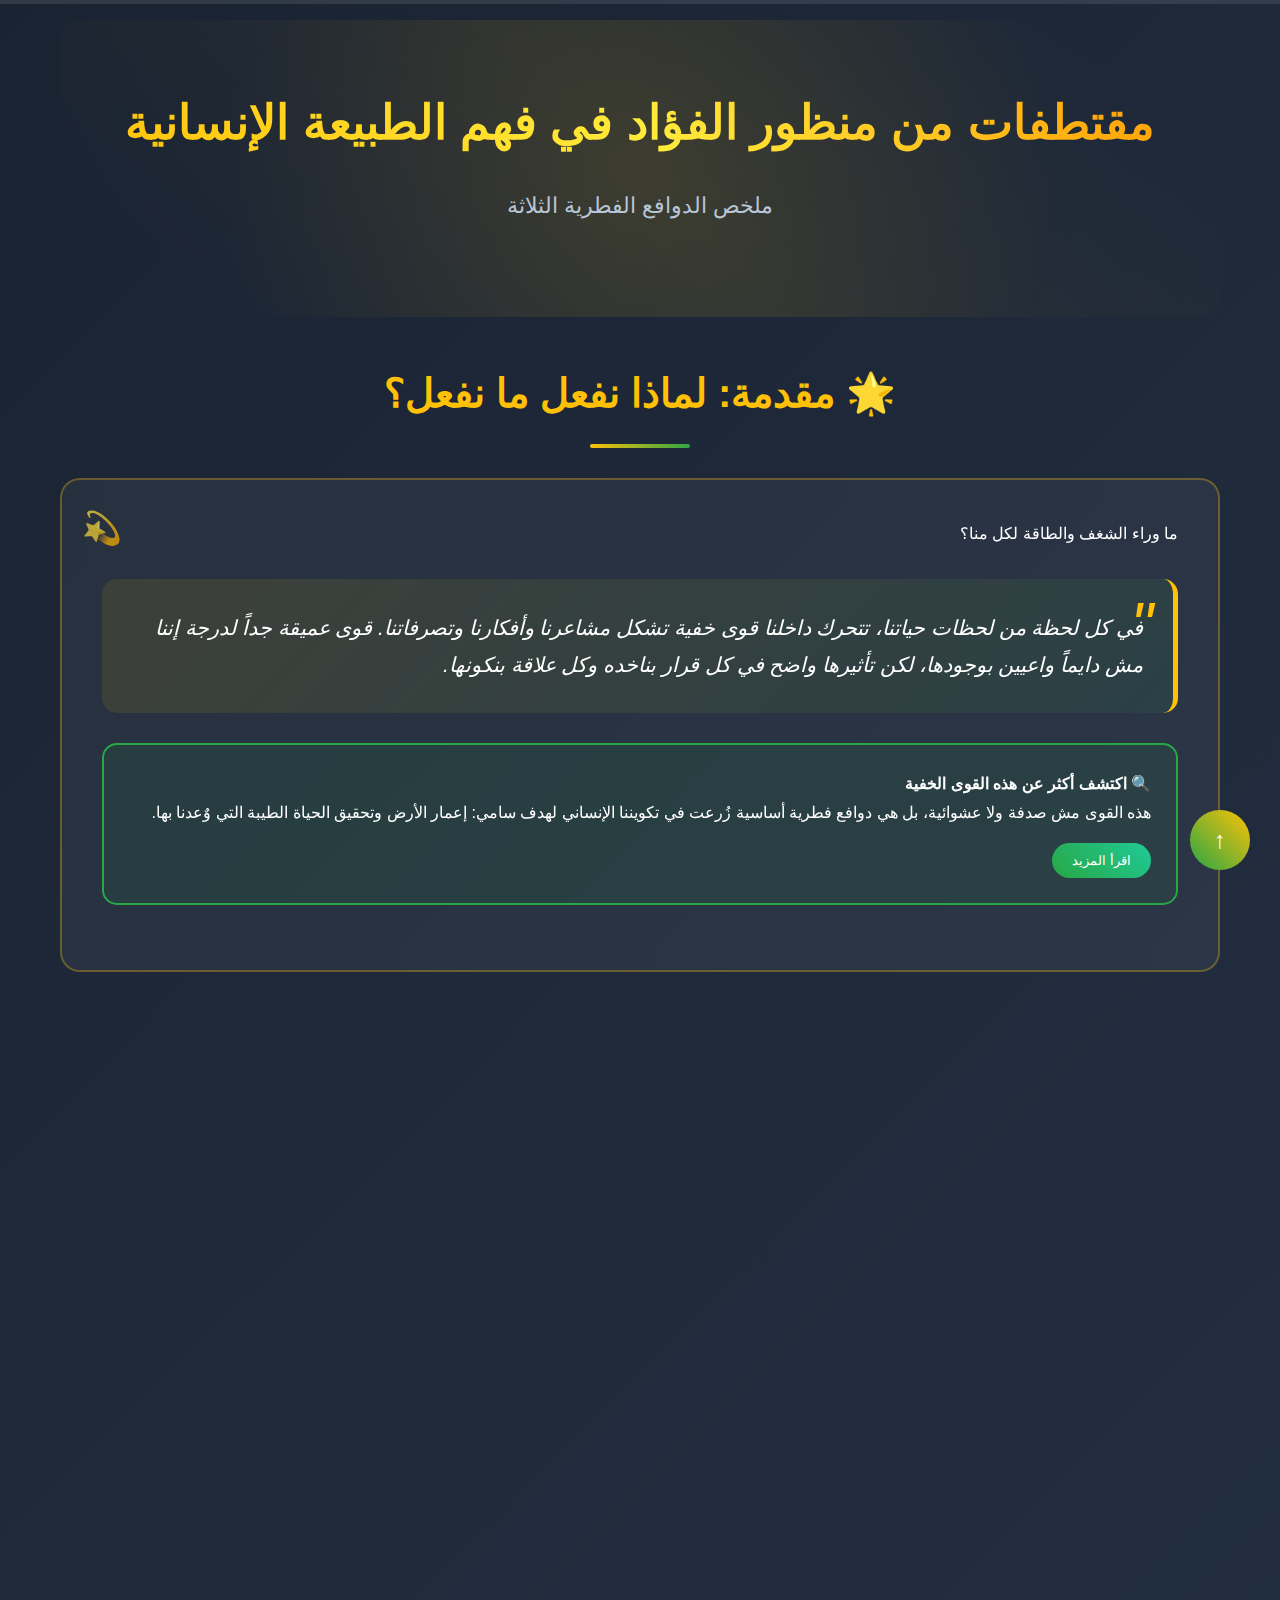
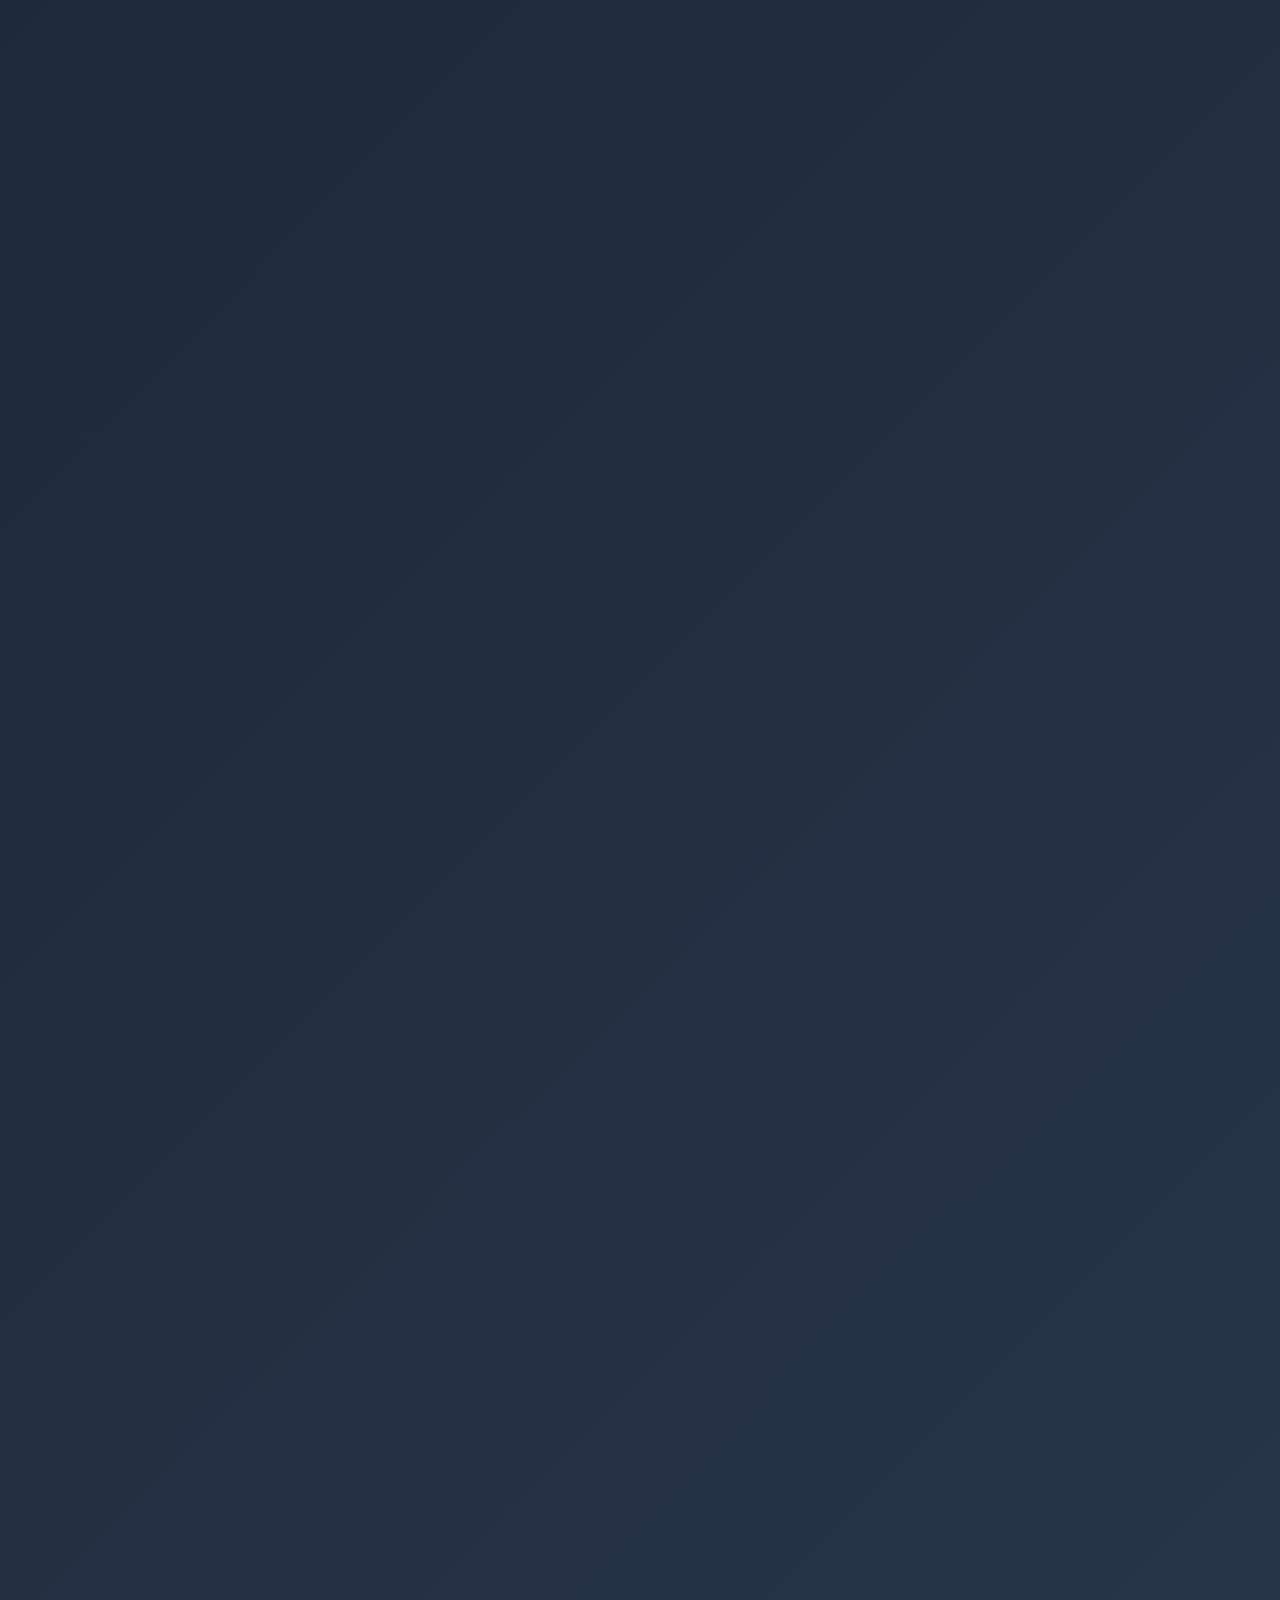
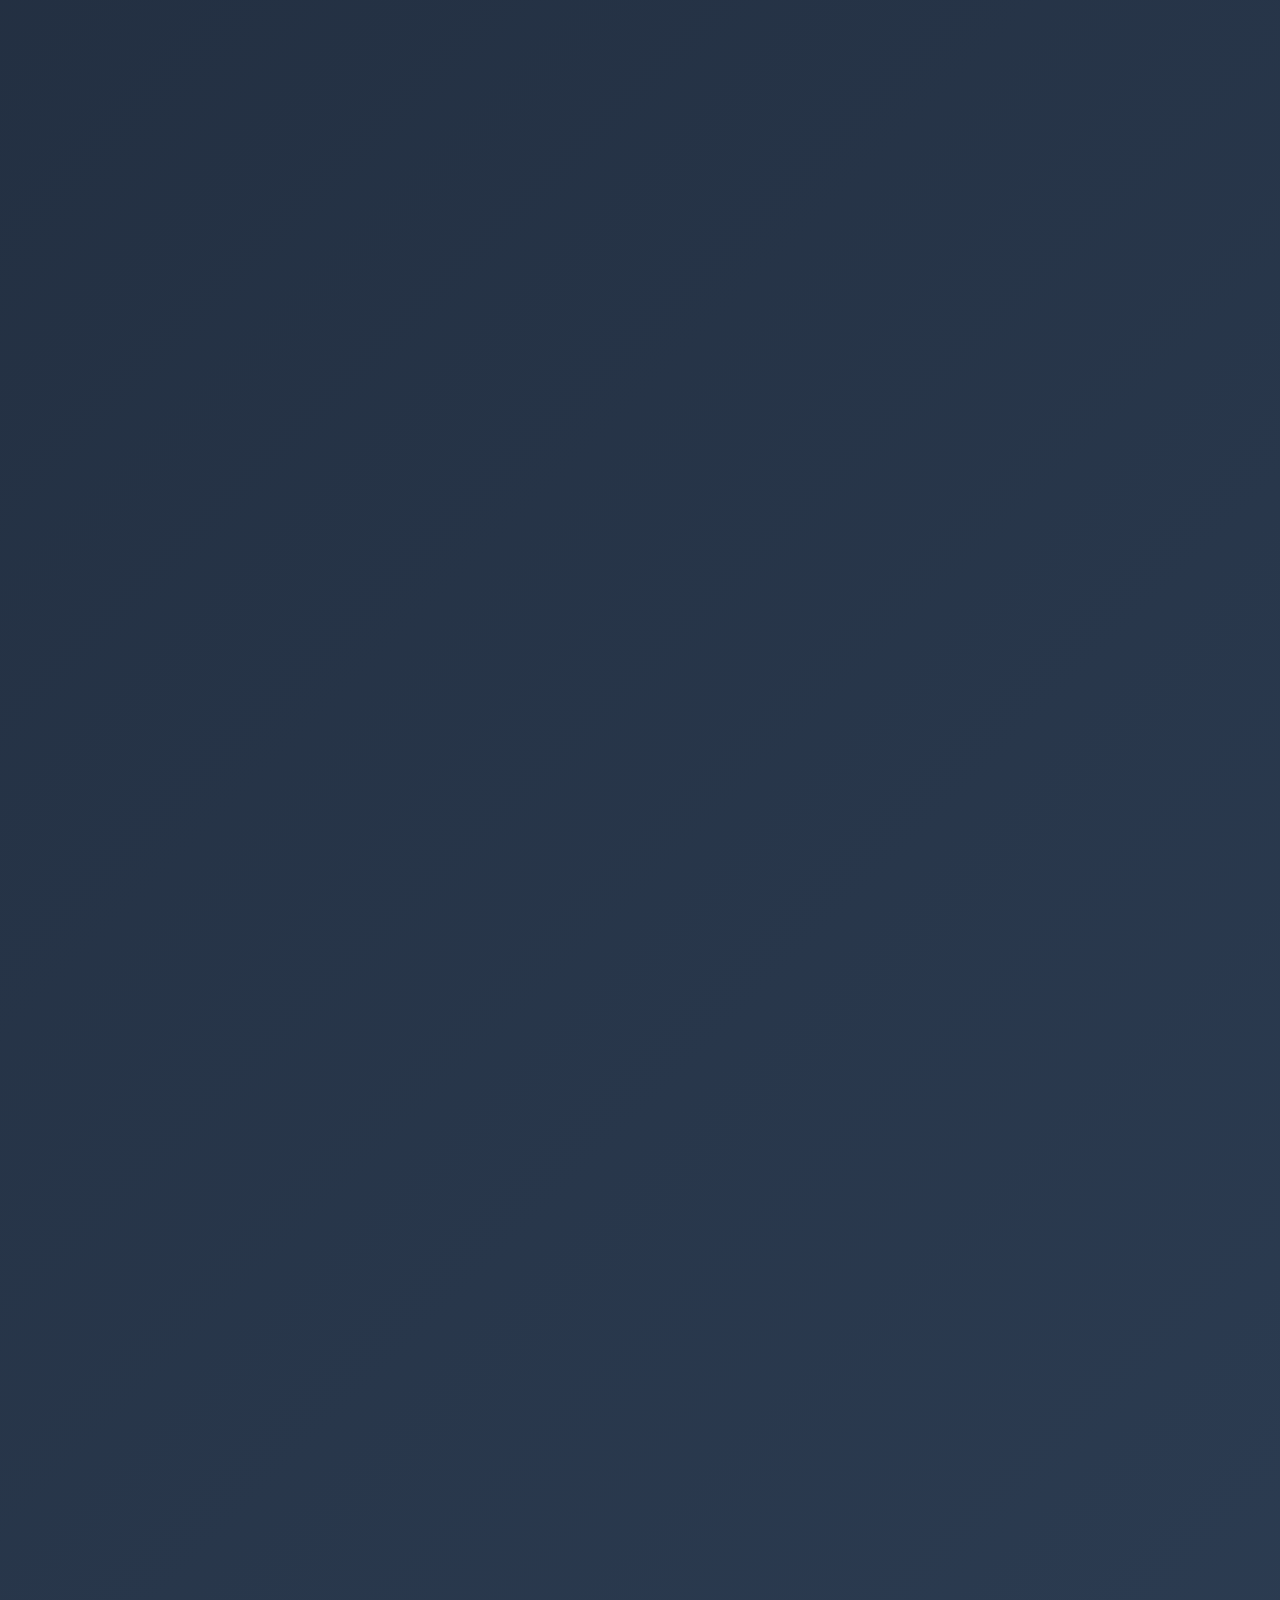
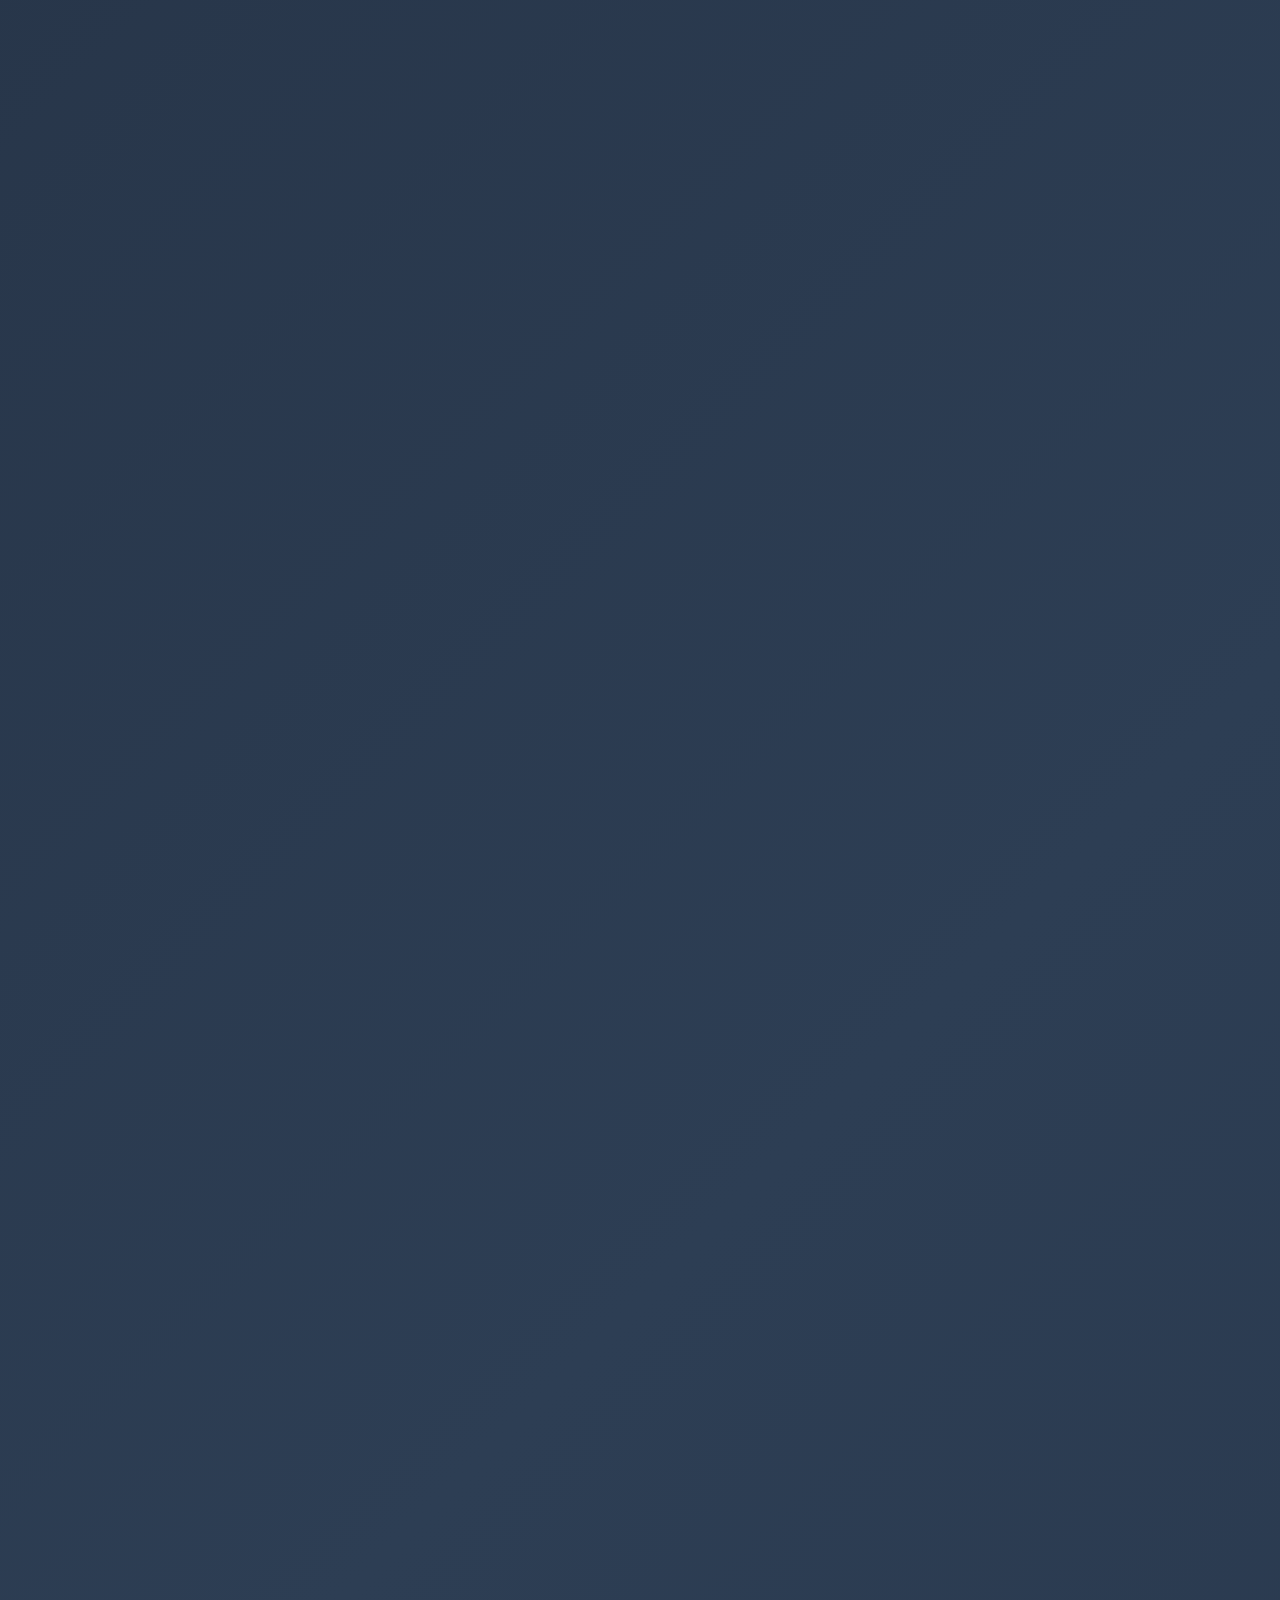
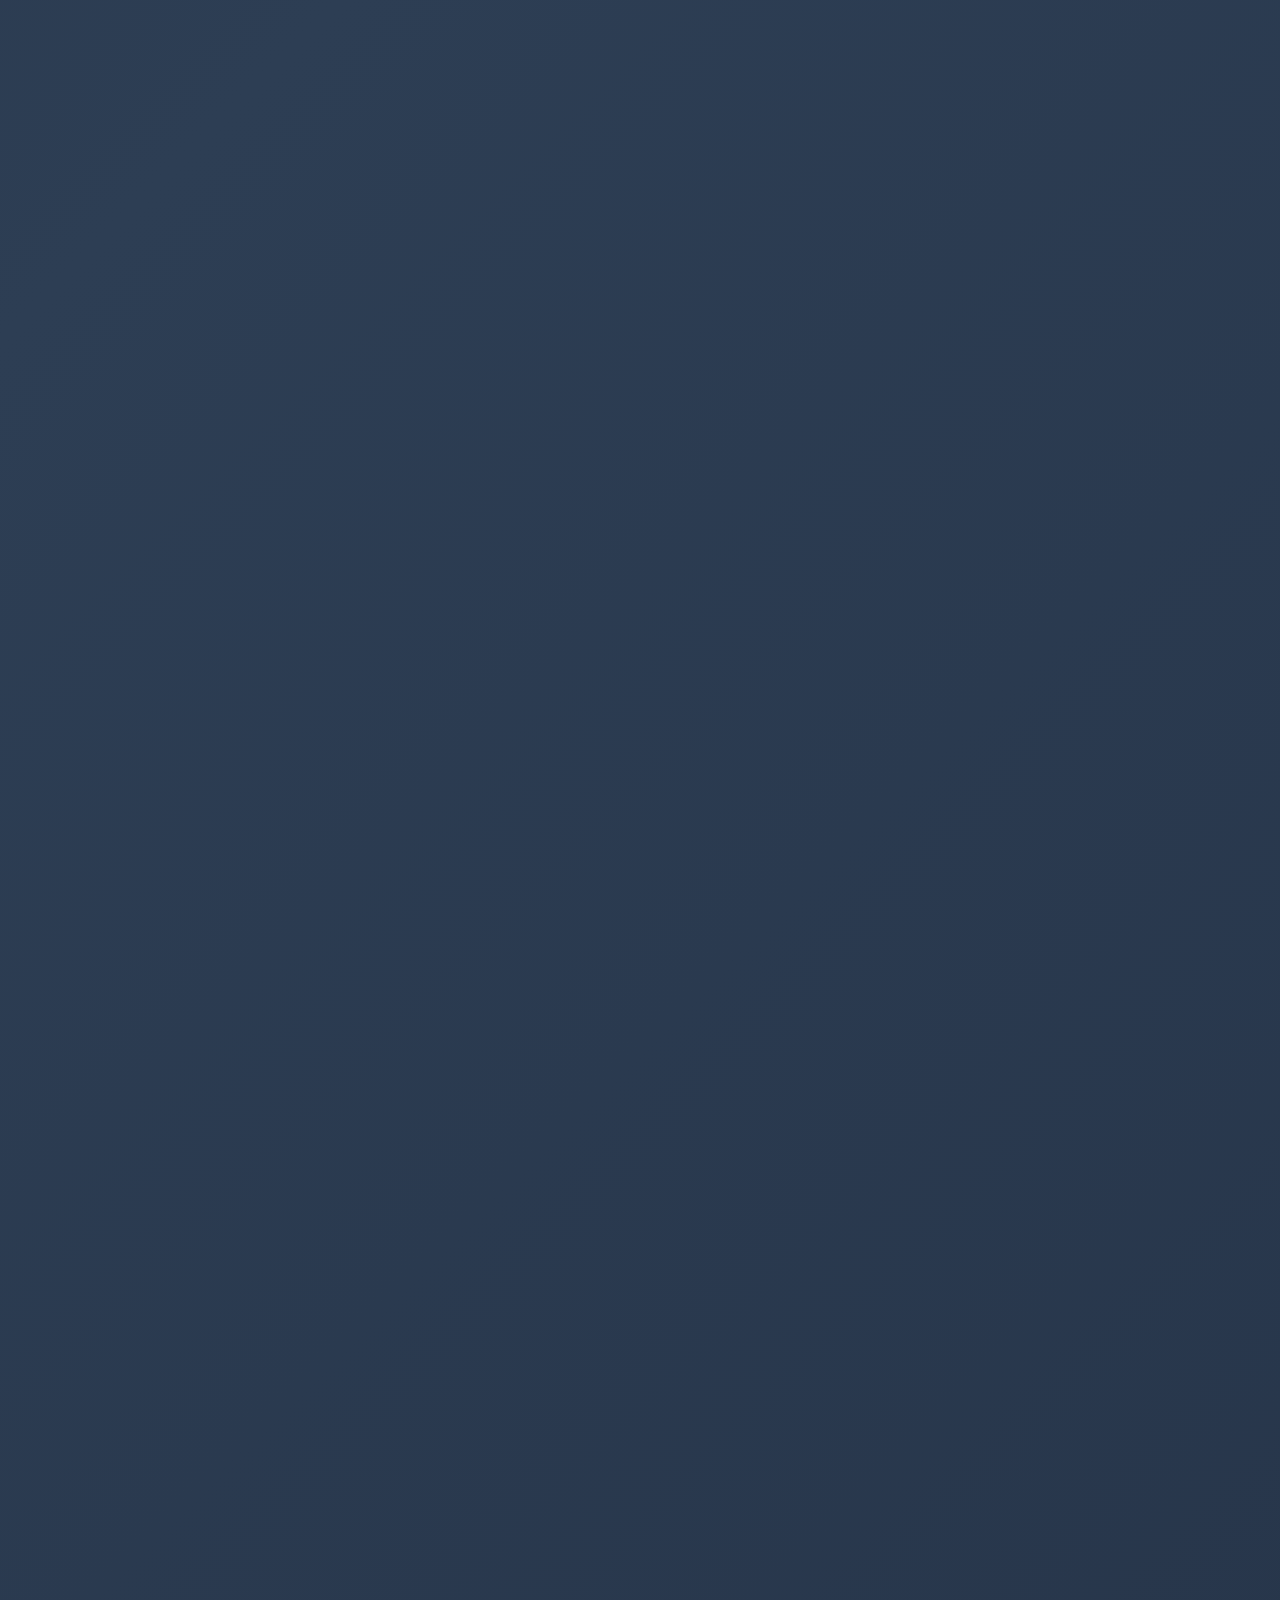
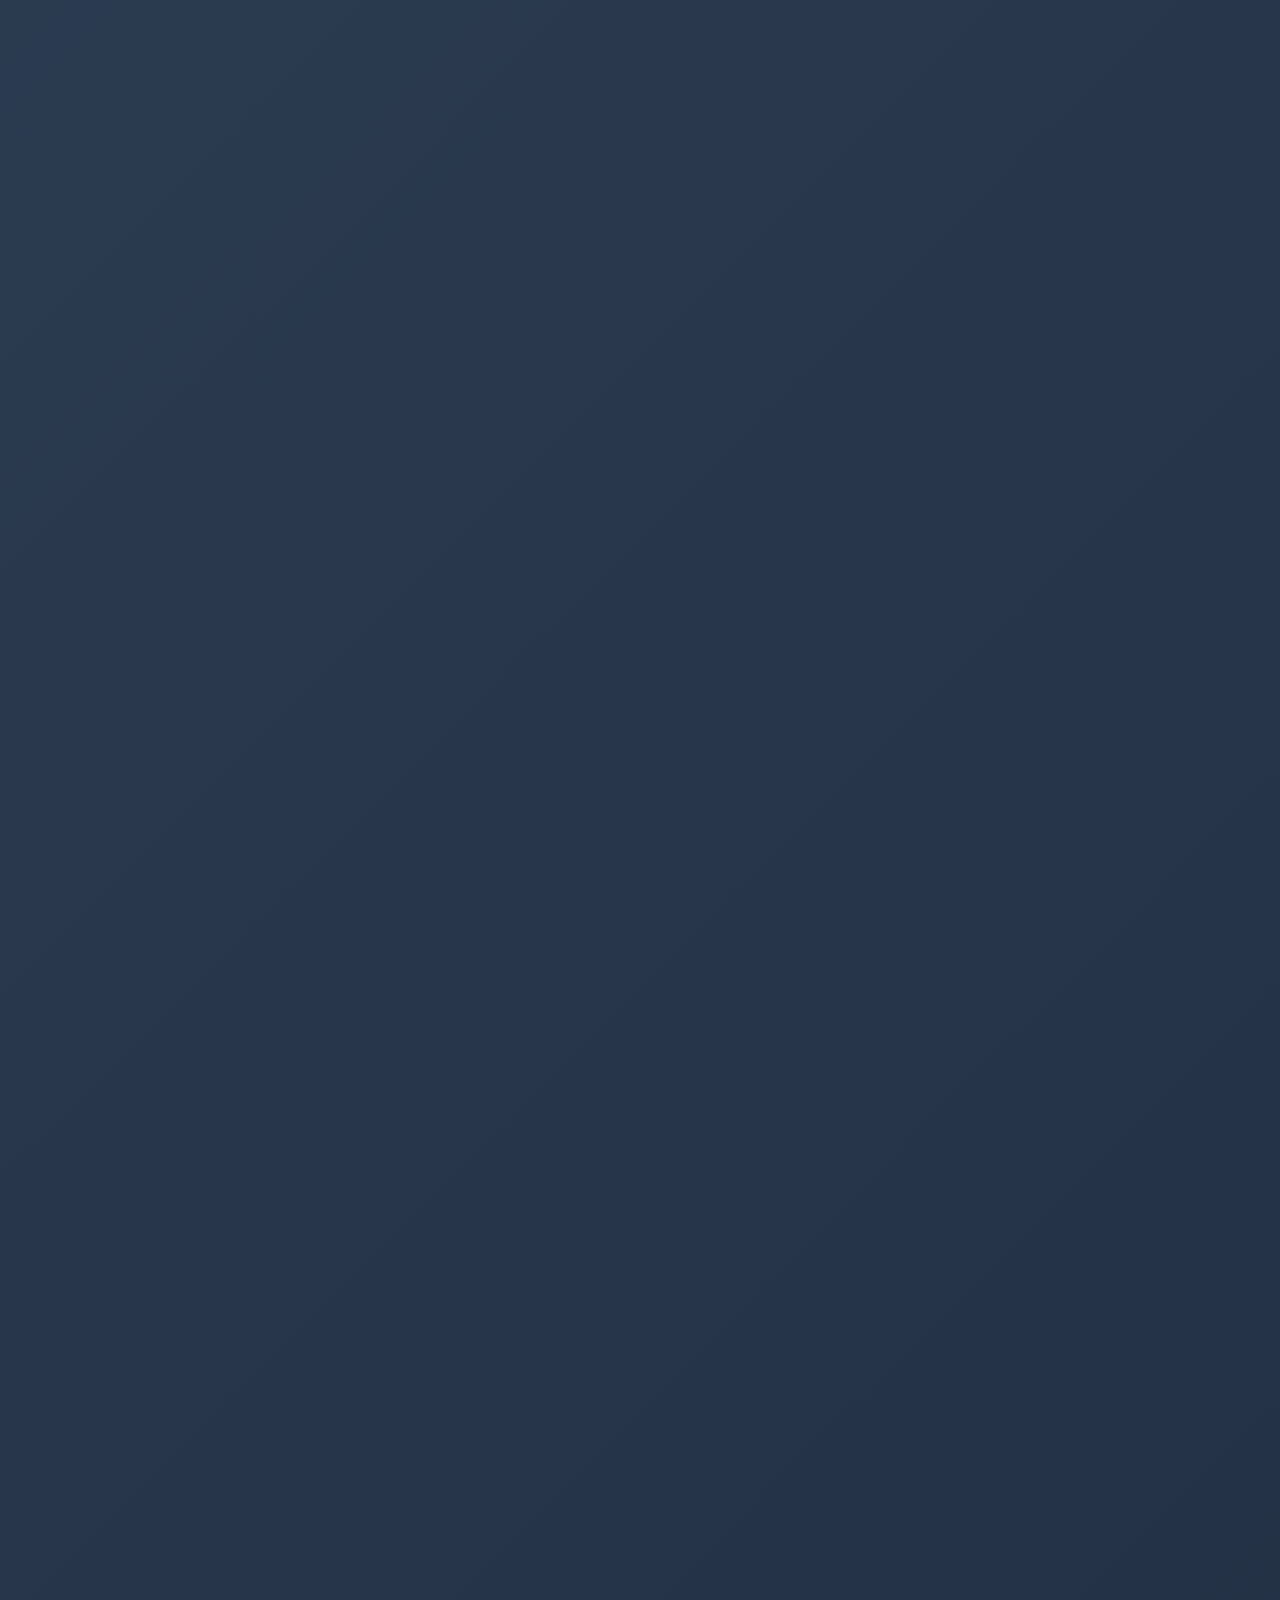
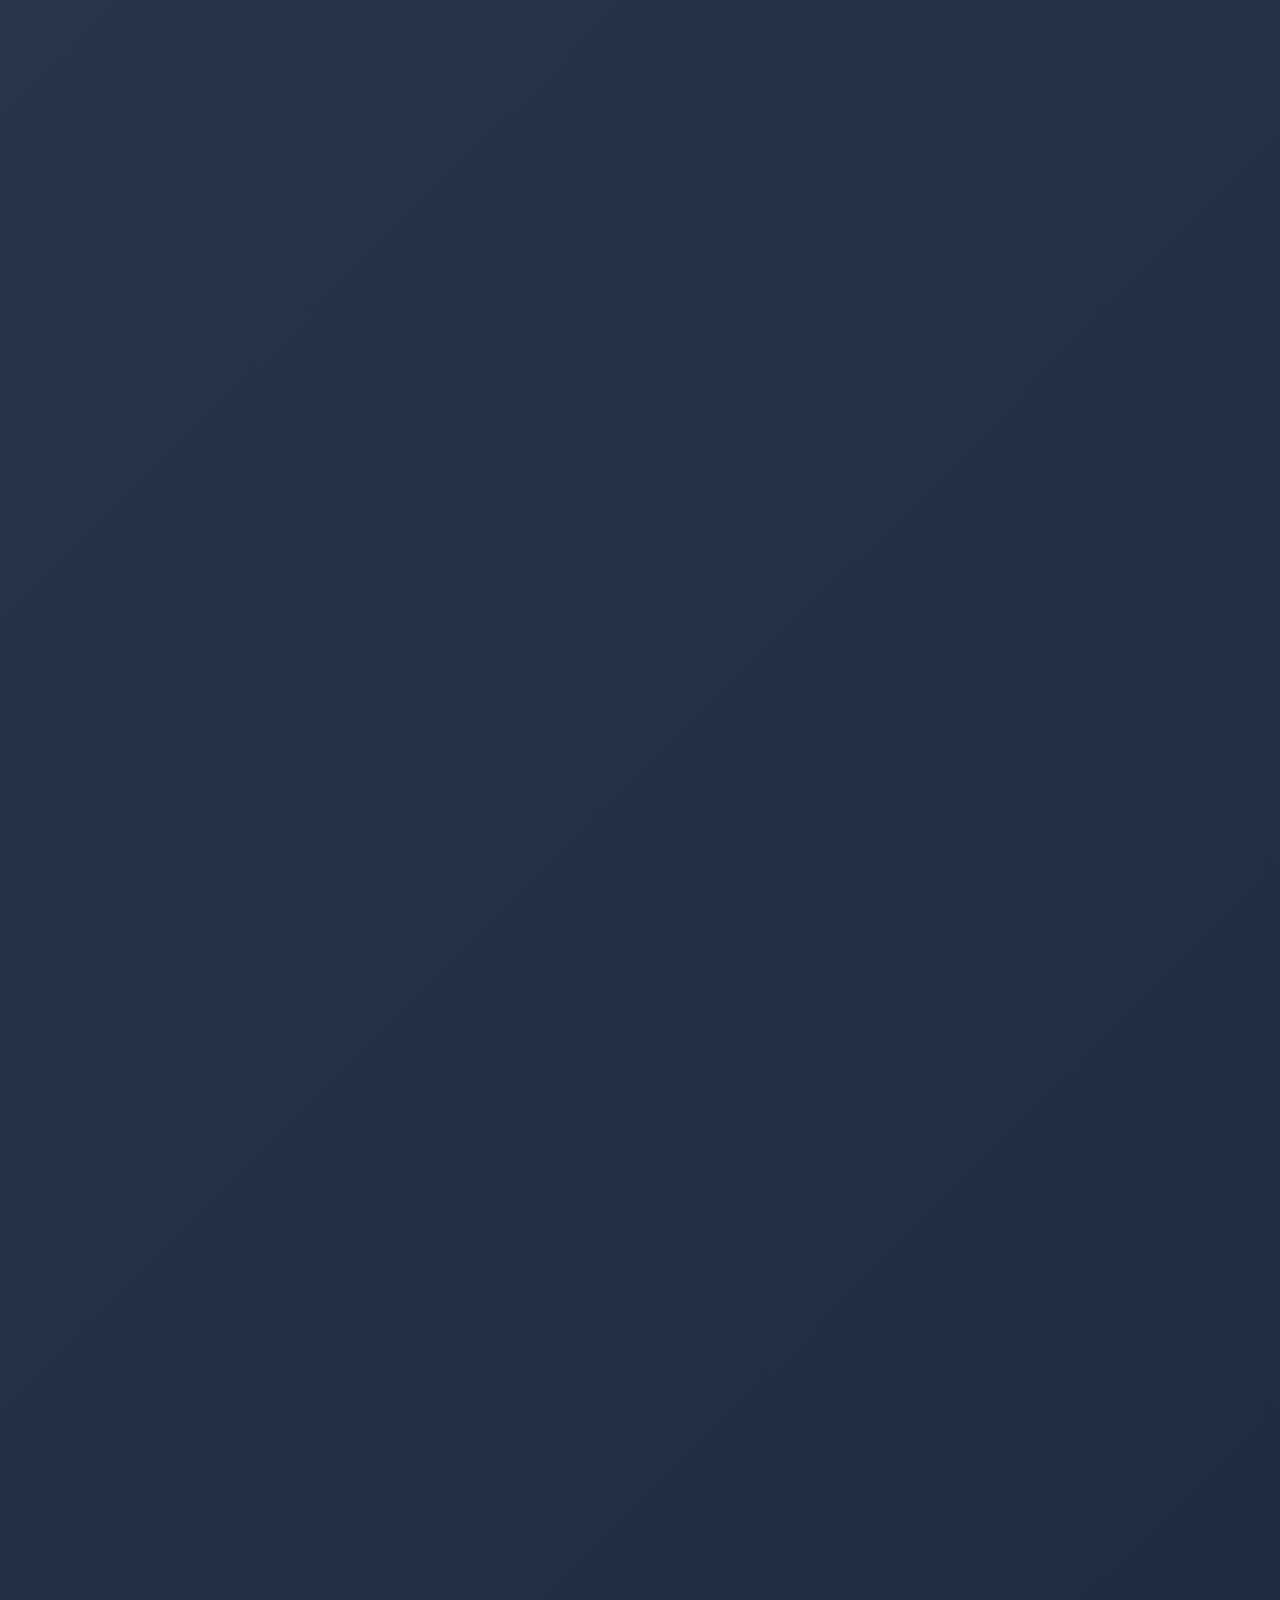
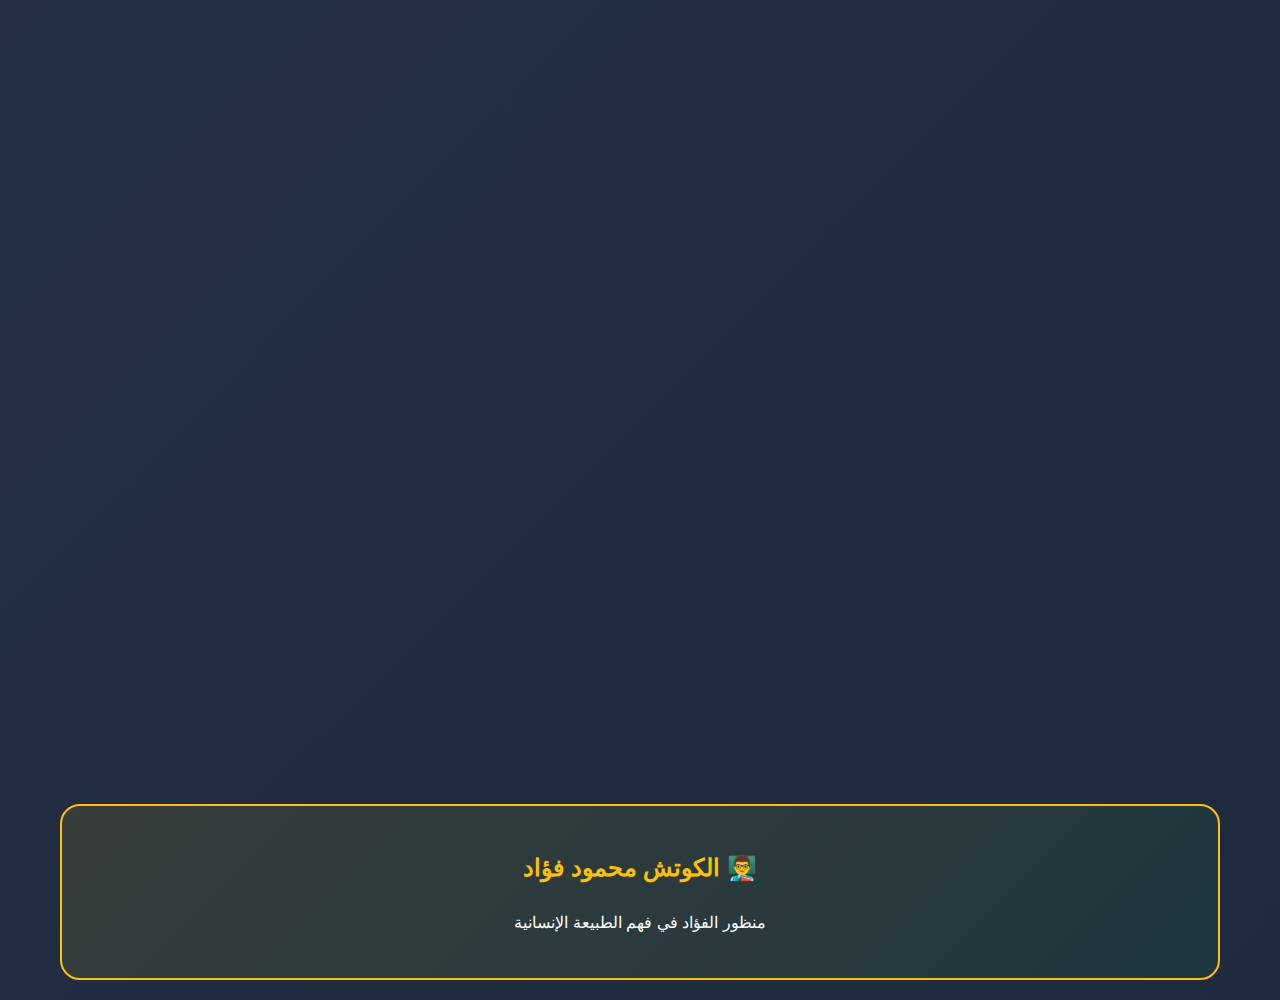
<file: core motives.html>
<!DOCTYPE html>
<html dir="rtl" lang="ar">
<head>
    <meta charset="UTF-8">
    <meta name="viewport" content="width=device-width, initial-scale=1.0">
    <title>منظور الفؤاد في فهم الطبيعة الإنسانية</title>
    <style>
        * {
            margin: 0;
            padding: 0;
            box-sizing: border-box;
        }

        body {
            font-family: 'Tahoma', 'Arial', sans-serif;
            line-height: 1.8;
            background: linear-gradient(135deg, #1a2332 0%, #2d3e54 50%, #1e2a3d 100%);
            color: #ffffff;
            min-height: 100vh;
        }

        .container {
            max-width: 1200px;
            margin: 0 auto;
            padding: 20px;
        }

        .hero-section {
            text-align: center;
            padding: 60px 20px;
            background: radial-gradient(circle at center, rgba(255, 193, 7, 0.1) 0%, transparent 70%);
            border-radius: 20px;
            margin-bottom: 40px;
            position: relative;
            overflow: hidden;
        }

        .hero-section::before {
            content: '';
            position: absolute;
            top: -50%;
            left: -50%;
            width: 200%;
            height: 200%;
            background: linear-gradient(45deg, transparent 30%, rgba(255, 193, 7, 0.05) 50%, transparent 70%);
            animation: rotate 20s linear infinite;
        }

        @keyframes rotate {
            from { transform: rotate(0deg); }
            to { transform: rotate(360deg); }
        }

        .hero-title {
            font-size: 3rem;
            font-weight: bold;
            background: linear-gradient(45deg, #ffc107, #ffeb3b, #ff9800);
            -webkit-background-clip: text;
            -webkit-text-fill-color: transparent;
            background-clip: text;
            margin-bottom: 20px;
            position: relative;
            z-index: 2;
        }

        .hero-subtitle {
            font-size: 1.4rem;
            color: #b8c5d6;
            margin-bottom: 30px;
            position: relative;
            z-index: 2;
        }

        .section {
            margin-bottom: 60px;
            opacity: 0;
            transform: translateY(50px);
            transition: all 0.6s ease;
        }

        .section.visible {
            opacity: 1;
            transform: translateY(0);
        }

        .section-title {
            font-size: 2.5rem;
            color: #ffc107;
            margin-bottom: 30px;
            text-align: center;
            position: relative;
        }

        .section-title::after {
            content: '';
            display: block;
            width: 100px;
            height: 4px;
            background: linear-gradient(45deg, #ffc107, #28a745);
            margin: 15px auto;
            border-radius: 2px;
        }

        .content-card {
            background: rgba(255, 255, 255, 0.05);
            border: 2px solid rgba(255, 193, 7, 0.3);
            border-radius: 20px;
            padding: 40px;
            margin-bottom: 30px;
            backdrop-filter: blur(10px);
            transition: all 0.3s ease;
            position: relative;
            overflow: hidden;
        }

        .content-card::before {
            content: '';
            position: absolute;
            top: 0;
            left: -100%;
            width: 100%;
            height: 100%;
            background: linear-gradient(90deg, transparent, rgba(255, 193, 7, 0.1), transparent);
            transition: left 0.5s ease;
        }

        .content-card:hover {
            border-color: #ffc107;
            box-shadow: 0 10px 30px rgba(255, 193, 7, 0.2);
            transform: translateY(-5px);
        }

        .content-card:hover::before {
            left: 100%;
        }

        .drives-container {
            display: grid;
            grid-template-columns: repeat(auto-fit, minmax(350px, 1fr));
            gap: 30px;
            margin: 40px 0;
        }

        .drive-card {
            background: linear-gradient(135deg, rgba(40, 167, 69, 0.1) 0%, rgba(255, 193, 7, 0.1) 100%);
            border: 2px solid #28a745;
            border-radius: 20px;
            padding: 30px;
            text-align: center;
            transition: all 0.4s ease;
            position: relative;
            overflow: hidden;
        }

        .drive-card::after {
            content: '';
            position: absolute;
            bottom: 0;
            left: 0;
            width: 100%;
            height: 4px;
            background: linear-gradient(90deg, #28a745, #ffc107);
            transform: scaleX(0);
            transition: transform 0.4s ease;
        }

        .drive-card:hover {
            transform: scale(1.05);
            border-color: #ffc107;
        }

        .drive-card:hover::after {
            transform: scaleX(1);
        }

        .drive-number {
            font-size: 4rem;
            font-weight: bold;
            color: #ffc107;
            margin-bottom: 15px;
        }

        .drive-title {
            font-size: 1.8rem;
            color: #28a745;
            margin-bottom: 15px;
            font-weight: bold;
        }

        .drive-subtitle {
            font-size: 1.2rem;
            color: #b8c5d6;
            margin-bottom: 20px;
        }

        .quote-box {
            background: linear-gradient(135deg, rgba(255, 193, 7, 0.1), rgba(40, 167, 69, 0.1));
            border-right: 5px solid #ffc107;
            padding: 30px;
            margin: 30px 0;
            border-radius: 15px;
            font-style: italic;
            font-size: 1.3rem;
            position: relative;
        }

        .quote-box::before {
            content: '"';
            font-size: 4rem;
            color: #ffc107;
            position: absolute;
            top: -10px;
            right: 20px;
        }

        .progress-indicator {
            position: fixed;
            top: 0;
            left: 0;
            width: 100%;
            height: 4px;
            background: rgba(255, 255, 255, 0.1);
            z-index: 1000;
        }

        .progress-bar {
            height: 100%;
            background: linear-gradient(90deg, #28a745, #ffc107);
            width: 0%;
            transition: width 0.3s ease;
        }

        .interactive-element {
            background: rgba(40, 167, 69, 0.1);
            border: 2px solid #28a745;
            border-radius: 15px;
            padding: 25px;
            margin: 25px 0;
            cursor: pointer;
            transition: all 0.3s ease;
        }

        .interactive-element:hover {
            background: rgba(40, 167, 69, 0.2);
            transform: translateX(10px);
        }

        .expandable {
            max-height: 100px;
            overflow: hidden;
            transition: max-height 0.5s ease;
        }

        .expandable.expanded {
            max-height: 1000px;
        }

        .expand-btn {
            background: linear-gradient(45deg, #28a745, #20c997);
            color: white;
            border: none;
            padding: 10px 20px;
            border-radius: 25px;
            cursor: pointer;
            margin-top: 15px;
            transition: all 0.3s ease;
        }

        .expand-btn:hover {
            background: linear-gradient(45deg, #20c997, #28a745);
            transform: scale(1.05);
        }

        .highlight-box {
            background: rgba(255, 193, 7, 0.1);
            border: 2px dashed #ffc107;
            border-radius: 15px;
            padding: 25px;
            margin: 25px 0;
            text-align: center;
            animation: pulse 3s ease-in-out infinite;
        }

        @keyframes pulse {
            0%, 100% { border-color: #ffc107; }
            50% { border-color: #28a745; }
        }

        .floating-icon {
            position: absolute;
            top: 20px;
            left: 20px;
            font-size: 2rem;
            opacity: 0.7;
            animation: float 3s ease-in-out infinite;
        }

        @keyframes float {
            0%, 100% { transform: translateY(0px); }
            50% { transform: translateY(-10px); }
        }

        .pattern-grid {
            display: grid;
            grid-template-columns: repeat(3, 1fr);
            gap: 20px;
            margin: 30px 0;
        }

        .pattern-item {
            background: rgba(255, 255, 255, 0.05);
            border: 2px solid rgba(40, 167, 69, 0.5);
            border-radius: 15px;
            padding: 20px;
            text-align: center;
            transition: all 0.3s ease;
        }

        .pattern-item:hover {
            border-color: #ffc107;
            background: rgba(255, 193, 7, 0.1);
        }

        .author-signature {
            text-align: center;
            margin-top: 60px;
            padding: 40px;
            background: linear-gradient(135deg, rgba(255, 193, 7, 0.1), rgba(40, 167, 69, 0.1));
            border-radius: 20px;
            border: 2px solid #ffc107;
        }

        .scroll-indicator {
            position: fixed;
            bottom: 30px;
            right: 30px;
            width: 60px;
            height: 60px;
            background: linear-gradient(45deg, #28a745, #ffc107);
            border-radius: 50%;
            display: flex;
            align-items: center;
            justify-content: center;
            color: white;
            font-size: 1.5rem;
            cursor: pointer;
            transition: all 0.3s ease;
            z-index: 100;
        }

        .scroll-indicator:hover {
            transform: scale(1.1);
        }

        @media (max-width: 768px) {
            .hero-title {
                font-size: 2rem;
            }
            
            .content-card {
                padding: 25px;
            }
            
            .drives-container {
                grid-template-columns: 1fr;
            }
            
            .pattern-grid {
                grid-template-columns: 1fr;
            }
        }

        .fade-in {
            animation: fadeIn 1s ease-in;
        }

        @keyframes fadeIn {
            from { opacity: 0; transform: translateY(30px); }
            to { opacity: 1; transform: translateY(0); }
        }
    </style>
</head>
<body>
    <div class="progress-indicator">
        <div class="progress-bar" id="progressBar"></div>
    </div>

    <div class="container">
        <!-- Hero Section -->
        <div class="hero-section">
            <h1 class="hero-title">مقتطفات من منظور الفؤاد في فهم الطبيعة الإنسانية</h1>
            <p class="hero-subtitle">ملخص الدوافع الفطرية الثلاثة</p>
        </div>

        <!-- Introduction Section -->
        <div class="section">
            <h2 class="section-title">🌟 مقدمة: لماذا نفعل ما نفعل؟</h2>
            <div class="content-card">
                <div class="floating-icon">💫</div>
                <p>ما وراء الشغف والطاقة لكل منا؟</p>
                
                <div class="quote-box">
                    في كل لحظة من لحظات حياتنا، تتحرك داخلنا قوى خفية تشكل مشاعرنا وأفكارنا وتصرفاتنا. قوى عميقة جداً لدرجة إننا مش دايماً واعيين بوجودها، لكن تأثيرها واضح في كل قرار بناخده وكل علاقة بنكونها.
                </div>

                <div class="interactive-element" onclick="toggleExpand(this)">
                    <strong>🔍 اكتشف أكثر عن هذه القوى الخفية</strong>
                    <div class="expandable">
                        <p>هذه القوى مش صدفة ولا عشوائية، بل هي دوافع فطرية أساسية زُرعت في تكويننا الإنساني لهدف سامي: إعمار الأرض وتحقيق الحياة الطيبة التي وٌعدنا بها.</p>
                    </div>
                    <button class="expand-btn">اقرأ المزيد</button>
                </div>
            </div>
        </div>

        <!-- Three Drives Section -->
        <div class="section">
            <h2 class="section-title">🎯 الدوافع الفطرية الثلاثة: رحلة الاكتشاف</h2>
            <div class="content-card">
                <p>من خلال منظور الفؤاد، نكتشف إن كل إنسان بداخله ثلاث دوافع أساسية تعمل زي محركات داخلية بتوجه طاقته وانتباهه:</p>
                
                <div class="drives-container">
                    <div class="drive-card fade-in" style="animation-delay: 0.2s">
                        <div class="drive-number">1</div>
                        <div class="drive-title">الهمة والعزيمة</div>
                        <div class="drive-subtitle">(دافع القوة الداخلية)</div>
                        <p>ده الدافع اللي بيخلينا نقوم ونفعل، نحقق ونغير، نواجه التحديات ونسعى لتحقيق أهدافنا. مش بس كده، ده الدافع اللي بيخلينا نحس بقيمتنا وقوتنا الداخلية، ونعرف إن إحنا قادرين نأثر في العالم حوالينا. لما نحس بالظلم، نقاوم. لما نشوف هدف، نسعى له. لما نواجه مشكلة، نحلها.</p>
                    </div>

                    <div class="drive-card fade-in" style="animation-delay: 0.4s">
                        <div class="drive-number">2</div>
                        <div class="drive-title">الأنس والقرب</div>
                        <div class="drive-subtitle">(دافع الترابط الإنساني)</div>
                        <p>ده الدافع اللي بيخلينا نبحث عن التواصل والحب والانتماء. مش بس العلاقات العاطفية، لكن كل أشكال التواصل الإنساني - من الصداقة للزمالة للعلاقات العائلية. ده الدافع اللي بيخلينا نحس بالفرح لما نشوف حد بنحبه، ونحس بالألم لما ينفصل عنا. ده اللي بيخلينا نهتم بالآخرين ونسعى لنكون جزء من شيء أكبر من نفسنا.</p>
                    </div>

                    <div class="drive-card fade-in" style="animation-delay: 0.6s">
                        <div class="drive-number">3</div>
                        <div class="drive-title">اليقين والبيان</div>
                        <div class="drive-subtitle">(دافع الأمان والوضوح)</div>
                        <p>ده الدافع اللي بيخلينا نبحث عن الاستقرار والأمان والفهم. نحتاج نعرف إننا في مكان آمن، نفهم العالم حوالينا، ونحس بالثقة في قدرتنا على التعامل مع المستقبل. ده اللي بيخلينا نخطط ونستعد، نتعلم ونفهم، نبحث عن المعرفة والحكمة.</p>
                    </div>
                </div>
            </div>
        </div>

        <!-- Journey from Womb to Life -->
        <div class="section">
            <h2 class="section-title">🌱 من الرحم إلى الحياة: رحلة التشكيل</h2>
            
            <div class="content-card">
                <div class="floating-icon">🤱</div>
                <h3 style="color: #ffc107; margin-bottom: 20px;">الحالة الفطرية الأولى: الكمال في الرحم</h3>
                <p>في رحم أمهاتنا، عشنا حالة من الكمال النسبي. مكناش محتاجين نعمل حاجة علشان نعيش - كل احتياجاتنا اتوفرت تلقائياً. الدفء، الغذاء، الأمان، كله كان موجود من غير ما نطلبه. ده اللي بنسميه في منظور الفؤاد "حالة الكون البسيط" - حالة الوجود من غير عناء.</p>

                <div class="highlight-box">
                    <strong>💡 نقطة مهمة:</strong> هذه الحالة من الكمال ليست مجرد ذكرى، بل هي المرجع الداخلي الذي نسعى للعودة إليه
                </div>

                <h3 style="color: #28a745; margin: 30px 0 20px 0;">⚡ الصدمة الأولى: الولادة والحاجة للعمل</h3>
                <p>لكن لحظة الولادة غيرت كل حاجة. فجأة، بقينا محتاجين "نشتغل علشان نعيش". نتنفس، ناكل، نشرب، نتواصل، نطلب المساعدة. الحياة بقت تتطلب مجهود وفعل. وده مش بالضرورة حاجة سيئة - ده جزء من الخطة الإلهية لتطوير قدراتنا وإمكانياتنا.</p>

                <div class="interactive-element" onclick="toggleExpand(this)">
                    <strong>🎯 تنشيط الدوافع الثلاثة</strong>
                    <div class="expandable">
                        <p>مع بداية هذه التجربة الجديدة، بتتنشط الدوافع الفطرية الثلاثة. وكل واحد فينا، بناء على طبعه الفطري (المزاج الطبيعي) وتجاربه المبكرة، بيكون عنده ميل أكبر لواحد من هذه الدوافع أكتر من التانيين.</p>
                    </div>
                    <button class="expand-btn">اعرف أكثر</button>
                </div>
            </div>
        </div>

        <!-- Three Directions of Attention -->
        <div class="section">
            <h2 class="section-title">🎨 الاتجاهات الثلاثة للانتباه: أين نركز طاقتنا؟</h2>
            <div class="content-card">
                <p>كل دافع من الدوافع الثلاثة ممكن يتوجه في واحد من ثلاث اتجاهات:</p>
                
                <div class="pattern-grid">
                    <div class="pattern-item">
                        <h4 style="color: #ffc107;">🧘 الاتجاه الداخلي</h4>
                        <p>هنا الانتباه والطاقة بيتركزوا جوه الشخص نفسه. بنركز على مشاعرنا، أفكارنا، معايرنا الداخلية، وحالتنا النفسية والجسدية. زي الشخص اللي بيفكر كتير قبل ما يتصرف، أو اللي بيحلل مشاعره باستمرار.</p>
                    </div>

                    <div class="pattern-item">
                        <h4 style="color: #28a745;">🌍 الاتجاه الخارجي</h4>
                        <p>هنا الانتباه والطاقة بيتوجهوا للعالم الخارجي. بنركز على الآخرين، الفرص، التحديات، الأهداف اللي قدامنا. زي الشخص اللي بيتفاعل بسرعة مع اللي حواليه، أو اللي بيركز على تحقيق النجاح في العالم الخارجي.</p>
                    </div>

                    <div class="pattern-item">
                        <h4 style="color: #17a2b8;">⚖️ الاتجاه المتأرجح (الثنائي)</h4>
                        <p>هنا الانتباه بيتأرجح باستمرار بين الداخل والخارج. الشخص بيحس بصراع مستمر بين احتياجاته الداخلية ومتطلبات العالم الخارجي. زي اللي عاوز حاجة معينة (داخلياً) بس مش عارف إزاي يوفقها مع ظروف الواقع (خارجياً).</p>
                    </div>
                </div>
            </div>
        </div>

        <!-- Nine Patterns -->
        <div class="section">
            <h2 class="section-title">🎭 الأنماط التسعة: خريطة الشخصية الإنسانية</h2>
            <div class="content-card">
                <div class="highlight-box">
                    <strong>🧮 المعادلة:</strong> لما نضرب ثلاث دوافع × ثلاث اتجاهات، بنحصل على تسع أنماط أساسية للشخصية الإنسانية
                </div>

                <h3 style="color: #ffc107; margin: 30px 0 20px 0;">💪 دوافع الهمة والعزيمة:</h3>
                <ul style="margin-right: 30px; line-height: 2;">
                    <li><strong>الهمة الداخلية:</strong> الانضباط والمعايير</li>
                    <li><strong>الهمة الخارجية:</strong> الإنجاز والتأثير</li>
                    <li><strong>الهمة المتأرجحة:</strong> التوسط والمرونة</li>
                </ul>

                <h3 style="color: #28a745; margin: 30px 0 20px 0;">❤️ دوافع الأنس والقرب:</h3>
                <ul style="margin-right: 30px; line-height: 2;">
                    <li><strong>الأنس الداخلي:</strong> التعبير عن الذات والأصالة</li>
                    <li><strong>الأنس الخارجي:</strong> خدمة الآخرين والعطاء</li>
                    <li><strong>الأنس المتأرجح:</strong> الولاء والأمان الجماعي</li>
                </ul>

                <h3 style="color: #17a2b8; margin: 30px 0 20px 0;">🧠 دوافع اليقين والبيان:</h3>
                <ul style="margin-right: 30px; line-height: 2;">
                    <li><strong>اليقين الداخلي:</strong> البحث والتحليل</li>
                    <li><strong>اليقين الخارجي:</strong> الاستمتاع والانفتاح</li>
                    <li><strong>اليقين المتأرجح:</strong> اليقظة والاستعداد</li>
                </ul>
            </div>
        </div>

        <!-- Emotional Regulation -->
        <div class="section">
            <h2 class="section-title">🎭 طرق التنظيم العاطفي الثلاثة</h2>
            <div class="content-card">
                <p>كل نمط من الأنماط التسعة بيتعامل مع العواطف والطاقة الداخلية بواحدة من ثلاث طرق:</p>

                <div class="drives-container">
                    <div class="drive-card">
                        <h4 style="color: #ffc107;">🛡️ الاحتواء والتوجيه</h4>
                        <p>هنا الشخص بيحتوي العواطف القوية ويوجهها بطريقة منضبطة. زي اللي بيكتم غضبه ويفكر قبل ما يتكلم، أو اللي بيضبط نفسه ومشاعره علشان يحقق أهدافه بفعالية أكبر.</p>
                    </div>

                    <div class="drive-card">
                        <h4 style="color: #28a745;">🎨 التعبير والإظهار</h4>
                        <p>هنا الشخص بيسمح للعواطف إنها تظهر وتتعبر بشكل طبيعي وقوي. زي اللي بيعبر عن فرحه بصوت عالي، أو اللي مبيخبيش غضبه لما يتعرض للظلم.</p>
                    </div>

                    <div class="drive-card">
                        <h4 style="color: #17a2b8;">🔄 إعادة التأطير والتحويل</h4>
                        <p>هنا الشخص بيغير في طريقة فهمه للموقف أو بيحول طاقته لحاجة تانية. زي اللي بيشوف الجانب الإيجابي في المشاكل، أو اللي بيهرب من المواجهة المباشرة ويدور حلول جانبية.</p>
                    </div>
                </div>
            </div>
        </div>

        <!-- Integration and Good Life -->
        <div class="section">
            <h2 class="section-title">🌟 الهدف: التكامل والحياة الطيبة</h2>
            <div class="content-card">
                <div class="quote-box">
                    الهدف من فهم هذه الدوافع مش تصنيف الناس في خانات، لكن فهم طبيعتنا علشان نطورها. كل واحد فينا عنده القدرة على الوصول لكل الدوافع الثلاثة، لكن بيبقى عنده ميل طبيعي لواحد أكتر من التانيين.
                </div>

                <div class="interactive-element" onclick="toggleExpand(this)">
                    <strong>🎯 التكامل: الهدف الأسمى</strong>
<div class="expandable">
                        <p>التكامل معناه إن الشخص يبقى قادر يستخدم كل الدوافع الثلاثة حسب ما الموقف يحتاج. يبقى عنده همة لما يحتاج عزيمة، أنس لما يحتاج تواصل، ويقين لما يحتاج أمان. ده اللي بنسميه "الحياة الطيبة" - حياة متوازنة وكاملة.</p>
                    </div>
                    <button class="expand-btn">اكتشف المزيد</button>
                </div>

                <h3 style="color: #ffc107; margin: 30px 0 20px 0;">⭐ علامات التكامل الخمسة (وجوه الحياة الطيبة)</h3>
                <p>الشخص المتكامل بيتميز بخمس صفات أساسية:</p>
                
                <div class="pattern-grid" style="grid-template-columns: repeat(auto-fit, minmax(200px, 1fr));">
                    <div class="pattern-item">
                        <h4 style="color: #ffc107;">🌊 مرونة</h4>
                        <p>قدرة على التكيف مع الظروف المختلفة</p>
                    </div>
                    <div class="pattern-item">
                        <h4 style="color: #28a745;">🎯 تكيف</h4>
                        <p>استجابة حكيمة للتحديات</p>
                    </div>
                    <div class="pattern-item">
                        <h4 style="color: #17a2b8;">🔗 تماسك</h4>
                        <p>استمرارية في الهوية رغم التغييرات</p>
                    </div>
                    <div class="pattern-item">
                        <h4 style="color: #dc3545;">⚡ حيوية</h4>
                        <p>طاقة وفعالية في الحياة</p>
                    </div>
                    <div class="pattern-item">
                        <h4 style="color: #6f42c1;">🏔️ استقرار</h4>
                        <p>ثبات داخلي مع عدم الجمود</p>
                    </div>
                </div>
            </div>
        </div>

        <!-- Path to Understanding -->
        <div class="section">
            <h2 class="section-title">🛤️ الطريق إلى الفهم والنمو</h2>
            <div class="content-card">
                <div class="floating-icon">🌱</div>
                <p>فهم هذه الدوافع بيفتح قدامنا طريق للنمو الحقيقي. مش بس في فهم نفسنا، لكن في فهم الآخرين كمان. لما نفهم إن الشخص اللي قدامنا مدفوع بحاجة عميقة للأمان (اليقين والبيان) مثلاً، بنبقى أقدر على التعامل معه بطريقة بتلبي احتياجه الحقيقي.</p>

                <div class="highlight-box">
                    <strong>⚡ قانون التوجه:</strong> "حيث يذهب الانتباه، تتدفق الطاقة"
                </div>

                <div class="interactive-element" onclick="toggleExpand(this)">
                    <strong>🧠 الانتباه والطاقة: قانون التوجه</strong>
                    <div class="expandable">
                        <p>في منظور الفؤاد، عندنا قانون أساسي: "حيث يذهب الانتباه، تتدفق الطاقة". لما نركز انتباهنا على حاجة معينة، طاقتنا النفسية والذهنية بتتجه ناحيتها. وده بيخلق مسارات عصبية في المخ بتقوي نفسها مع الوقت.</p>
                    </div>
                    <button class="expand-btn">تعمق أكثر</button>
                </div>
            </div>
        </div>

        <!-- From Fragmentation to Integration -->
        <div class="section">
            <h2 class="section-title">🔄 من التفكك إلى التكامل: رحلة النضج</h2>
            <div class="content-card">
                <div class="drives-container">
                    <div class="drive-card" style="border-color: #dc3545;">
                        <h4 style="color: #dc3545;">💔 التفكك: لما نعيش في جزء واحد</h4>
                        <p>كتير مننا بنعيش معظم حياتنا مركزين على دافع واحد بس من الثلاثة. الشخص اللي مهووس بالإنجاز ومهمل علاقاته العائلية. أو اللي مركز على إرضاء الناس ومهمل احتياجاته الشخصية. أو اللي خايف من كل حاجة ومش قادر يخاطر أو يقدم على أي خطوة جديدة.</p>
                    </div>

                    <div class="drive-card" style="border-color: #28a745;">
                        <h4 style="color: #28a745;">💎 التكامل: لما نعيش بكامل طاقتنا</h4>
                        <p>التكامل معناه إن نطور قدرتنا على استخدام كل الدوافع الثلاثة. نبقى أقوياء لما الموقف يحتاج قوة، حنونين لما الموقف يحتاج حنان، وحكماء لما الموقف يحتاج حكمة. ده مش معناه إننا نبقى أشخاص مختلفين، لكن معناه إننا نبقى نسخة أكمل وأغنى من نفسنا.</p>
                    </div>
                </div>
            </div>
        </div>

        <!-- Human Experience -->
        <div class="section">
            <h2 class="section-title">🌸 التجربة الإنسانية: من حالة التمام إلى السعي إن كله يبقي تمام</h2>
            <div class="content-card">
                <div class="floating-icon">🌺</div>
                <h3 style="color: #ffc107; margin-bottom: 20px;">💭 ذكرى الكمال الأولى</h3>
                <p>كلنا عندنا ذكرى عميقة جداً (حتى لو مش واعيين بيها) من الحالة المثالية اللي عشناها في رحم أمهاتنا. حالة السكينة والأمان والاكتفاء الكامل، وكله تمام التمام. هذه الذكرى بتفضل موجودة في أعماقنا، وبتخلق جوانا شعور إن "في حاجة ناقصة" أو "في حاجة أحسن ممكنة".</p>

                <div class="quote-box">
                    الدافع للعودة إلى الكمال/حالة التمام
                </div>

                <div class="interactive-element" onclick="toggleExpand(this)">
                    <strong>🎯 الدافع للعودة إلى الكمال</strong>
                    <div class="expandable">
                        <p>الشعور ده مش حاجة سلبية أبداً. ده الدافع الأساسي اللي بيخلينا نسعى للنمو والتطوير. الحنين لحالة الكمال والتكامل هو اللي بيحركنا علشان نطور نفسنا ونحقق إمكانياتنا الكاملة. مش علشان نرجع للرحم (ده مستحيل)، لكن علشان نوصل لحالة أعلى من التكامل والسكينة في حياتنا الواعية.</p>
                    </div>
                    <button class="expand-btn">فهم أعمق</button>
                </div>
            </div>
        </div>

        <!-- Implicit Memory -->
        <div class="section">
            <h2 class="section-title">🧠 الذاكرة الضمنية: كيف تتشكل شخصيتنا</h2>
            <div class="content-card">
                <h3 style="color: #ffc107; margin-bottom: 20px;">🔮 الذاكرة اللي مبنتذكرهاش</h3>
                <p>معظم التجارب المبكرة في حياتنا بتتحفظ في نوع خاص من الذاكرة اسمه "الذاكرة الضمنية". دي ذاكرة الجسم والمشاعر والأحاسيس، مش ذاكرة الأحداث والتفاصيل. إحنا مبنفتكرش إننا كنا في الرحم، لكن أجسامنا ومشاعرنا "فاكرة" الإحساس بالأمان والدفء والاكتفاء.</p>

                <div class="highlight-box">
                    <strong>💡 حقيقة مذهلة:</strong> هذه الذاكرة الضمنية بتأثر على كل حاجة في حياتنا
                </div>

                <div class="interactive-element" onclick="toggleExpand(this)">
                    <strong>🌊 تأثيرها على حياتنا</strong>
                    <div class="expandable">
                        <p>هذه الذاكرة الضمنية بتأثر على كل حاجة في حياتنا - طريقة تفكيرنا، مشاعرنا، ردود أفعالنا. هي اللي بتخلي واحد يحس بالراحة في الهدوء، وواحد تاني يحس بالراحة في الصخب. واحد يميل للحذر، وواحد تاني يميل للمخاطرة.</p>
                    </div>
                    <button class="expand-btn">اكتشف التأثير</button>
                </div>
            </div>
        </div>

        <!-- Natural Temperament -->
        <div class="section">
            <h2 class="section-title">🌱 المزاج الفطري: البذرة الأولى للشخصية</h2>
            <div class="content-card">
                <div class="floating-icon">🌿</div>
                <h3 style="color: #28a745; margin-bottom: 20px;">🎭 ما هو المزاج؟</h3>
                <p>المزاج الفطري ده الميول الطبيعية اللي بنتولد بيها. زي الطفل اللي بيتولد نشيط أو هادي، اجتماعي أو خجول، متفائل أو حذر. دي مش صفات ثابتة لا تتغير، لكنها النقطة اللي بنبدأ منها رحلة تشكيل شخصيتنا.</p>

                <div class="quote-box">
                    التفاعل مع البيئة: الشخصية النهائية بتتكون من تفاعل المزاج الفطري مع التجارب اللي بنمر بيها
                </div>

                <div class="interactive-element" onclick="toggleExpand(this)">
                    <strong>🔄 التفاعل مع البيئة</strong>
                    <div class="expandable">
                        <p>الشخصية النهائية بتتكون من تفاعل المزاج الفطري مع التجارب اللي بنمر بيها، خاصة في السنين الأولى من حياتنا. الطفل النشيط ممكن يتعلم ينضبط لو لقى توجيه حكيم، أو ممكن يبقى متهور لو ملقاش الحدود المناسبة.</p>
                    </div>
                    <button class="expand-btn">تعرف على التفاعل</button>
                </div>
            </div>
        </div>

        <!-- Early Relationships -->
        <div class="section">
            <h2 class="section-title">👨‍👩‍👧‍👦 أهمية علاقات الأمان المبكرة</h2>
            <div class="content-card">
                <h3 style="color: #ffc107; margin-bottom: 20px;">🌱 التأثير على تطور الدوافع</h3>
                <p>علاقاتنا المبكرة مع الوالدين ومقدمي الرعاية بتأثر بشكل عميق على طريقة تطور الدوافع الثلاثة. الطفل اللي عاش أمان عاطفي بيطور مسارات أوسع وأكثر مرونة، بينما اللي عاش عدم أمان بيطور مسارات أضيق وأكثر جموداً.</p>

                <div class="drives-container">
                    <div class="drive-card">
                        <h4 style="color: #28a745;">🧠 المسارات العصبية والتعلم</h4>
                        <p>المخ الإنساني عنده خاصية رهيبة اسمها "المرونة العصبية". كل ما نكرر سلوك أو فكر أو مشاعر معينة، المسار العصبي المسؤول عنها بيقوى. زي الطريق اللي كل ما ناس أكتر تعدي عليه، بيبقى أوضح وأسهل في المشي عليه.</p>
                    </div>
                </div>
            </div>
        </div>

        <!-- Path to Healing -->
        <div class="section">
            <h2 class="section-title">🌟 الطريق نحو الشفاء والنمو</h2>
            <div class="content-card">
                <div class="floating-icon">🌈</div>
                <h3 style="color: #dc3545; margin-bottom: 20px;">⚠️ فهم الأنماط مش تبريرها</h3>
                <p>الهدف من فهم هذه الدوافع والأنماط مش إننا نبرر سلوكياتنا أو نقول "أنا كده وخلاص". الهدف إننا نفهم آليات عملنا الداخلية علشان نقدر نطورها ونوسعها. زي السواق اللي لما يفهم إزاي العربية بتشتغل، بيبقى أقدر على قيادتها بكفاءة أكتر.</p>

                <div class="pattern-grid">
                    <div class="pattern-item">
                        <h4 style="color: #ffc107;">👁️ الوعي: أول خطوة للتغيير</h4>
                        <p>أول خطوة في رحلة النمو هي الوعي. نبقى واعيين بالدافع الأساسي اللي بيحركنا، والاتجاه اللي بنميل نركز فيه انتباهنا، والطريقة اللي بنتعامل بيها مع مشاعرنا.</p>
                    </div>

                    <div class="pattern-item">
                        <h4 style="color: #28a745;">💪 التدريب على المرونة</h4>
                        <p>مع الوعي والممارسة، نقدر نتعلم إزاي نستخدم الدوافع التانية ونمارس الاتجاهات المختلفة للانتباه. الشخص المركز على الهمة يتعلم إزاي يطور دافع الأنس، والشخص المركز على الأنس يتعلم إزاي يطور دافع اليقين، وهكذا.</p>
                    </div>
                </div>

                <div class="highlight-box">
                    <strong>🔑 المفتاح:</strong> الوعي بيدينا القدرة على الاختيار بدل ما نكون مسيرين بواسطة أنماط تلقائية
                </div>
            </div>
        </div>

        <!-- Complete Vision -->
        <div class="section">
            <h2 class="section-title">🌅 الرؤية الكاملة: نحو الحياة الطيبة</h2>
            <div class="content-card">
                <div class="floating-icon">✨</div>
                <div class="quote-box">
                    في منظور الفؤاد، الهدف النهائي مش مجرد فهم الشخصية، لكن عيش الحياة الطيبة اللي أُمرنا بها. حياة فيها توازن بين قوة الهمة وحنان القرب ووضوح اليقين. حياة نكون فيها أقوياء من غير ظلم، محبين من غير ضعف، آمنين من غير جبن.
                </div>

                <p>هذه الرؤية بتقدم لنا خريطة طريق واضحة لرحلة النمو الشخصي والروحي. مش بس علشان نفهم نفسنا، لكن علشان نحقق أفضل نسخة ممكنة من نفسنا، ونساهم في بناء عالم أفضل حوالينا.</p>

                <div class="highlight-box">
                    <strong>🎯 الخلاصة:</strong> هذه كانت مقدمة عامة للدوافع الفطرية الثلاثة من منظور الفؤاد. في اللقاءات القادمة، هنتعمق أكثر في كل دافع وكل نمط، ونستكشف الطرق العملية للنمو والتطوير، والعيش في حالة من التدفق بشغف وطاقة.
                </div>
            </div>
        </div>

        <!-- Author Signature -->
        <div class="author-signature">
            <h2 style="color: #ffc107; margin-bottom: 20px;">👨‍🏫 الكوتش محمود فؤاد</h2>
            <p>منظور الفؤاد في فهم الطبيعة الإنسانية</p>
        </div>
    </div>

    <div class="scroll-indicator" onclick="scrollToTop()">
        ↑
    </div>

    <script>
        // Progress bar functionality
        window.addEventListener('scroll', function() {
            const winScroll = document.body.scrollTop || document.documentElement.scrollTop;
            const height = document.documentElement.scrollHeight - document.documentElement.clientHeight;
            const scrolled = (winScroll / height) * 100;
            document.getElementById('progressBar').style.width = scrolled + '%';
        });

        // Intersection Observer for fade-in animations
        const observerOptions = {
            threshold: 0.1,
            rootMargin: '0px 0px -50px 0px'
        };

        const observer = new IntersectionObserver(function(entries) {
            entries.forEach(function(entry) {
                if (entry.isIntersecting) {
                    entry.target.classList.add('visible');
                }
            });
        }, observerOptions);

        // Observe all sections
        document.querySelectorAll('.section').forEach(function(section) {
            observer.observe(section);
        });

        // Toggle expand functionality
        function toggleExpand(element) {
            const expandable = element.querySelector('.expandable');
            const btn = element.querySelector('.expand-btn');
            
            if (expandable.classList.contains('expanded')) {
                expandable.classList.remove('expanded');
                btn.textContent = btn.textContent.includes('المزيد') ? 'اقرأ المزيد' : 
                                  btn.textContent.includes('أكثر') ? 'اعرف أكثر' : 
                                  btn.textContent.includes('عمق') ? 'تعمق أكثر' : 
                                  btn.textContent.includes('أعمق') ? 'فهم أعمق' : 
                                  btn.textContent.includes('التأثير') ? 'اكتشف التأثير' : 
                                  btn.textContent.includes('التفاعل') ? 'تعرف على التفاعل' : 'اقرأ المزيد';
            } else {
                expandable.classList.add('expanded');
                btn.textContent = 'إخفاء';
            }
        }

        // Scroll to top functionality
        function scrollToTop() {
            window.scrollTo({
                top: 0,
                behavior: 'smooth'
            });
        }

        // Add smooth scrolling for better UX
        document.documentElement.style.scrollBehavior = 'smooth';
    </script>
</body>
</html>
</file>
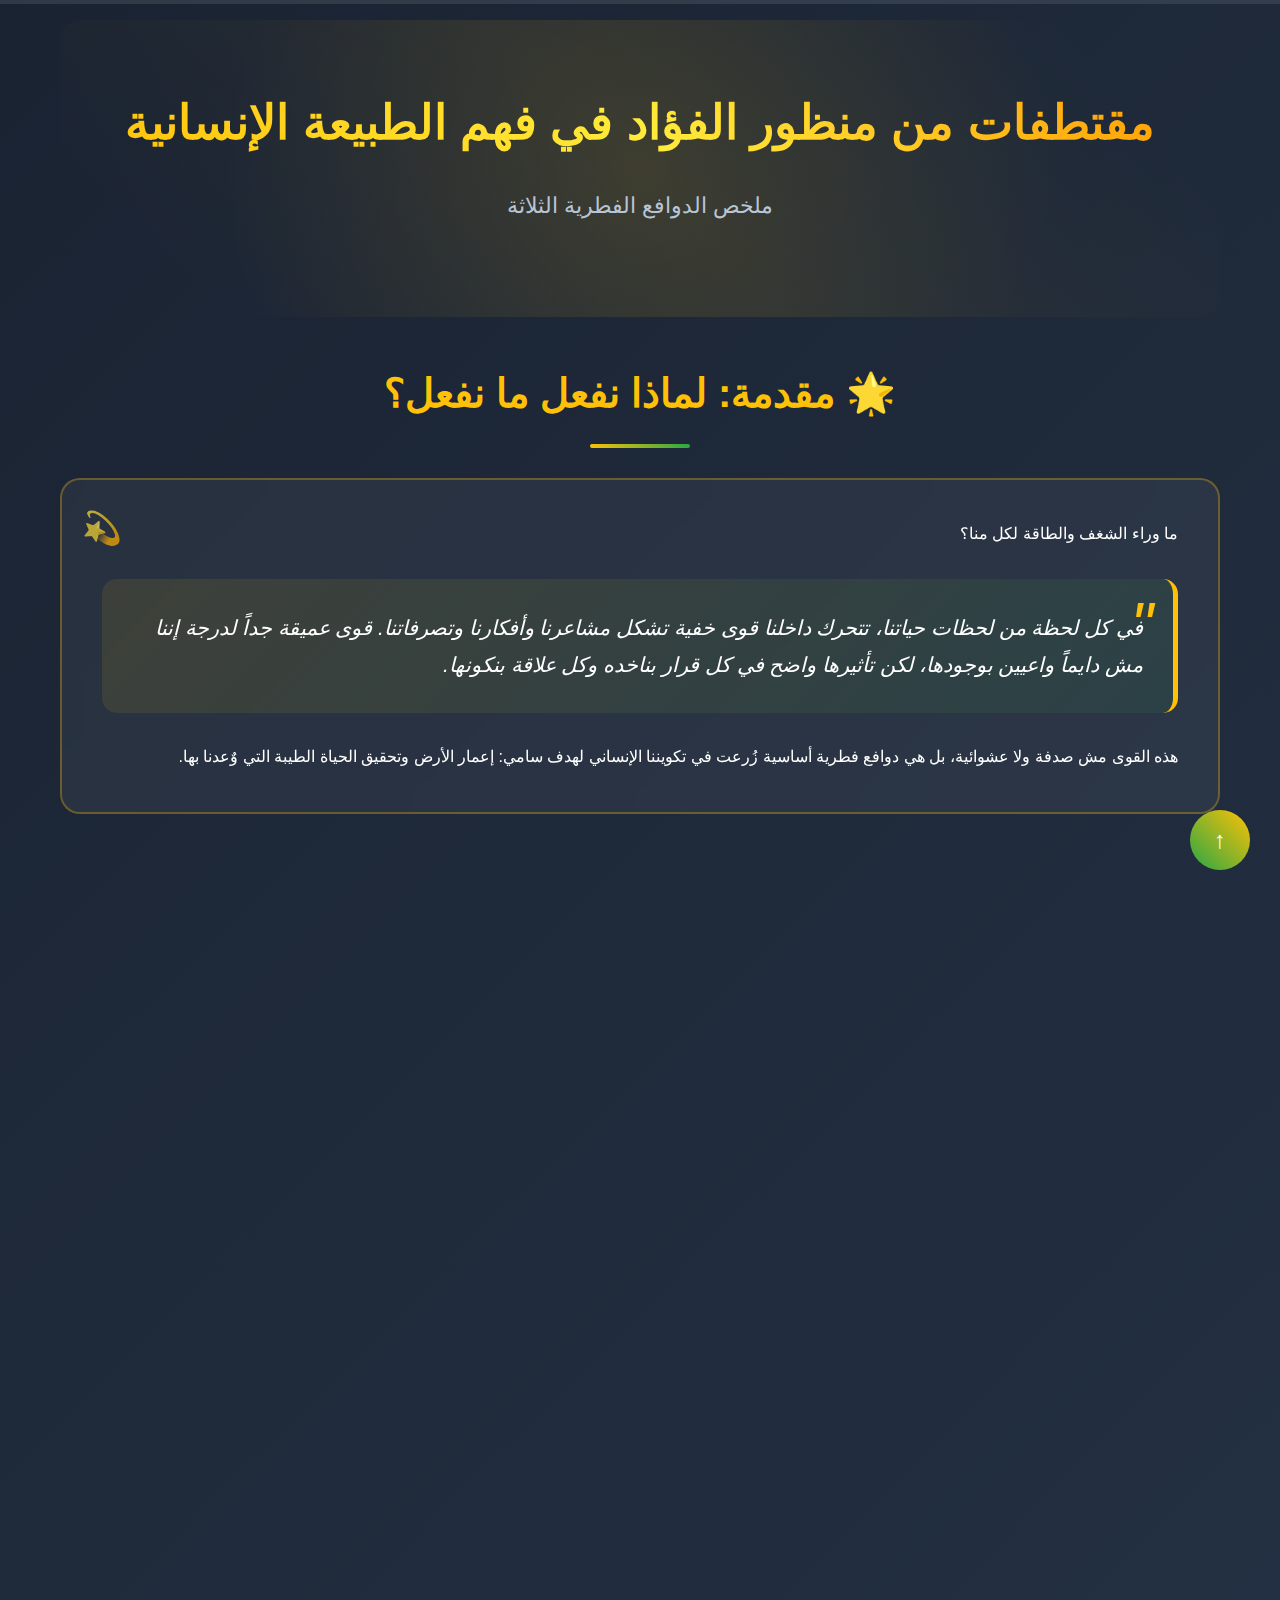
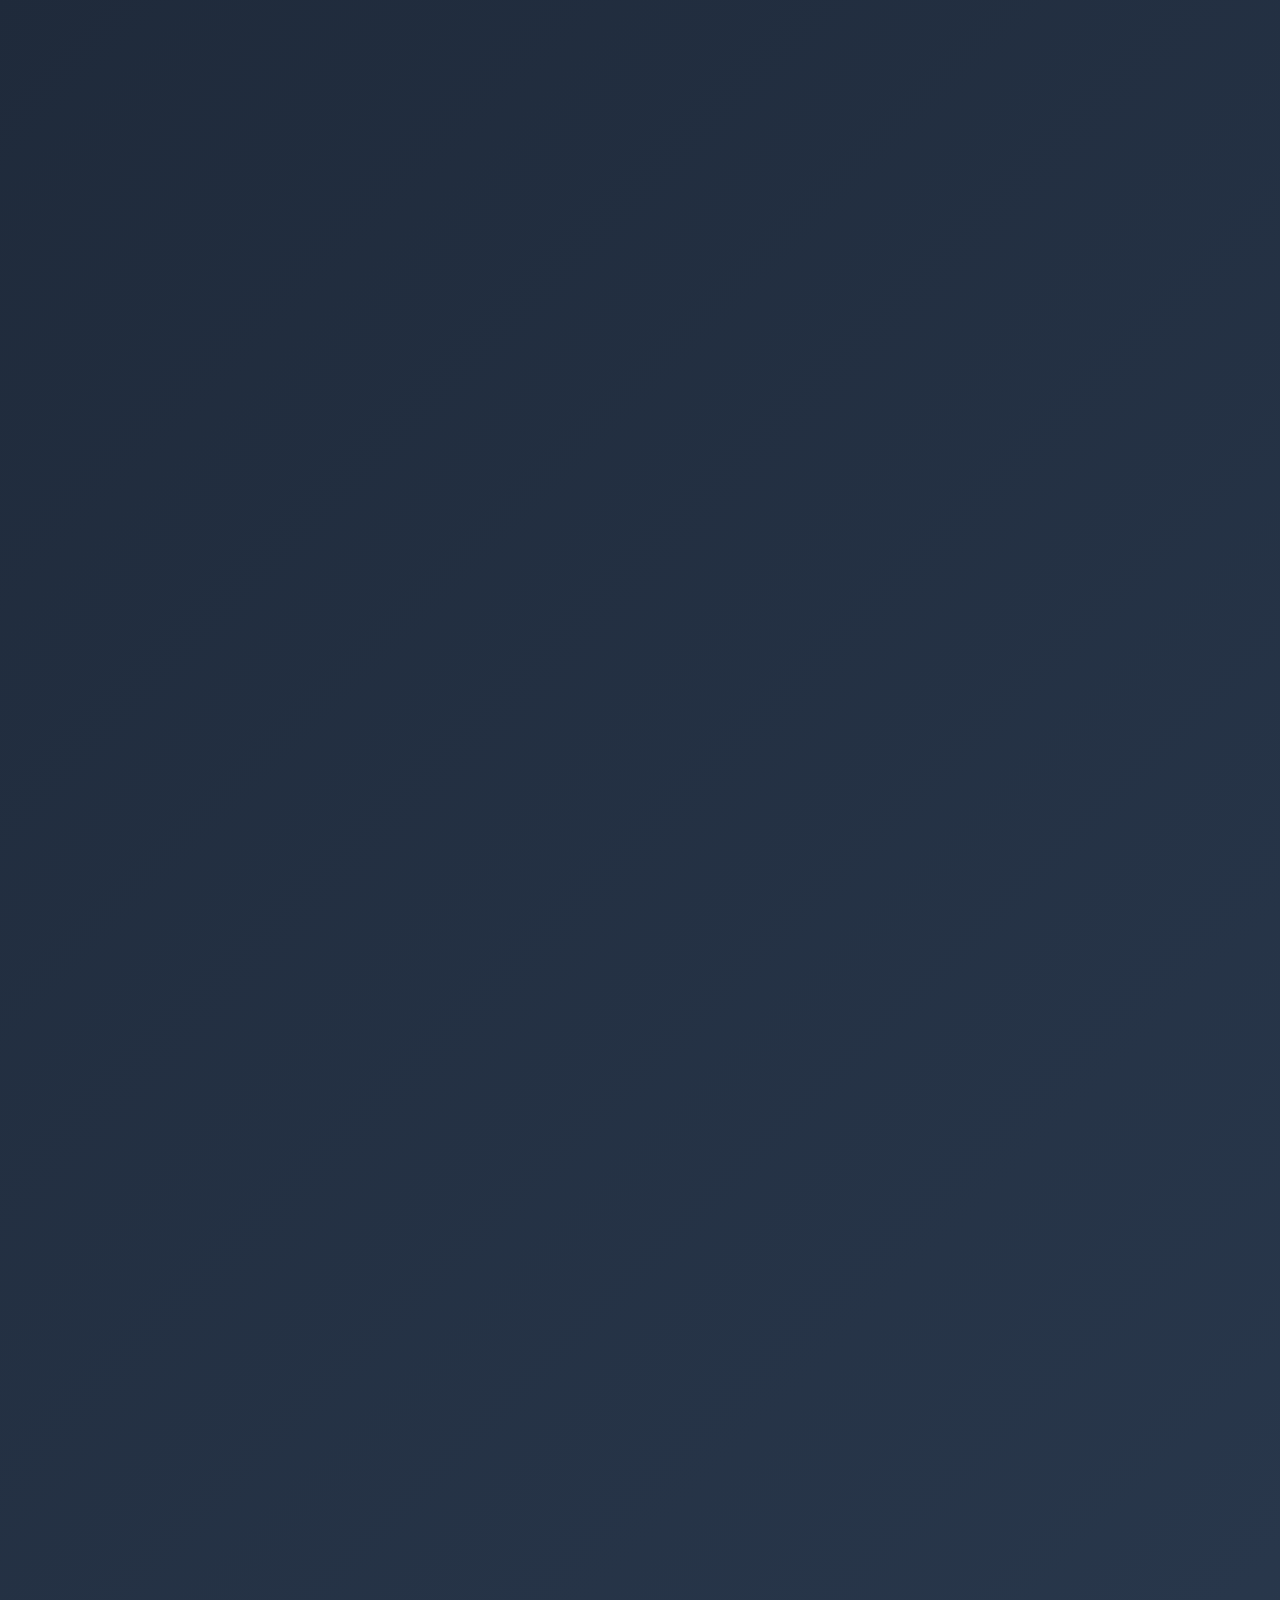
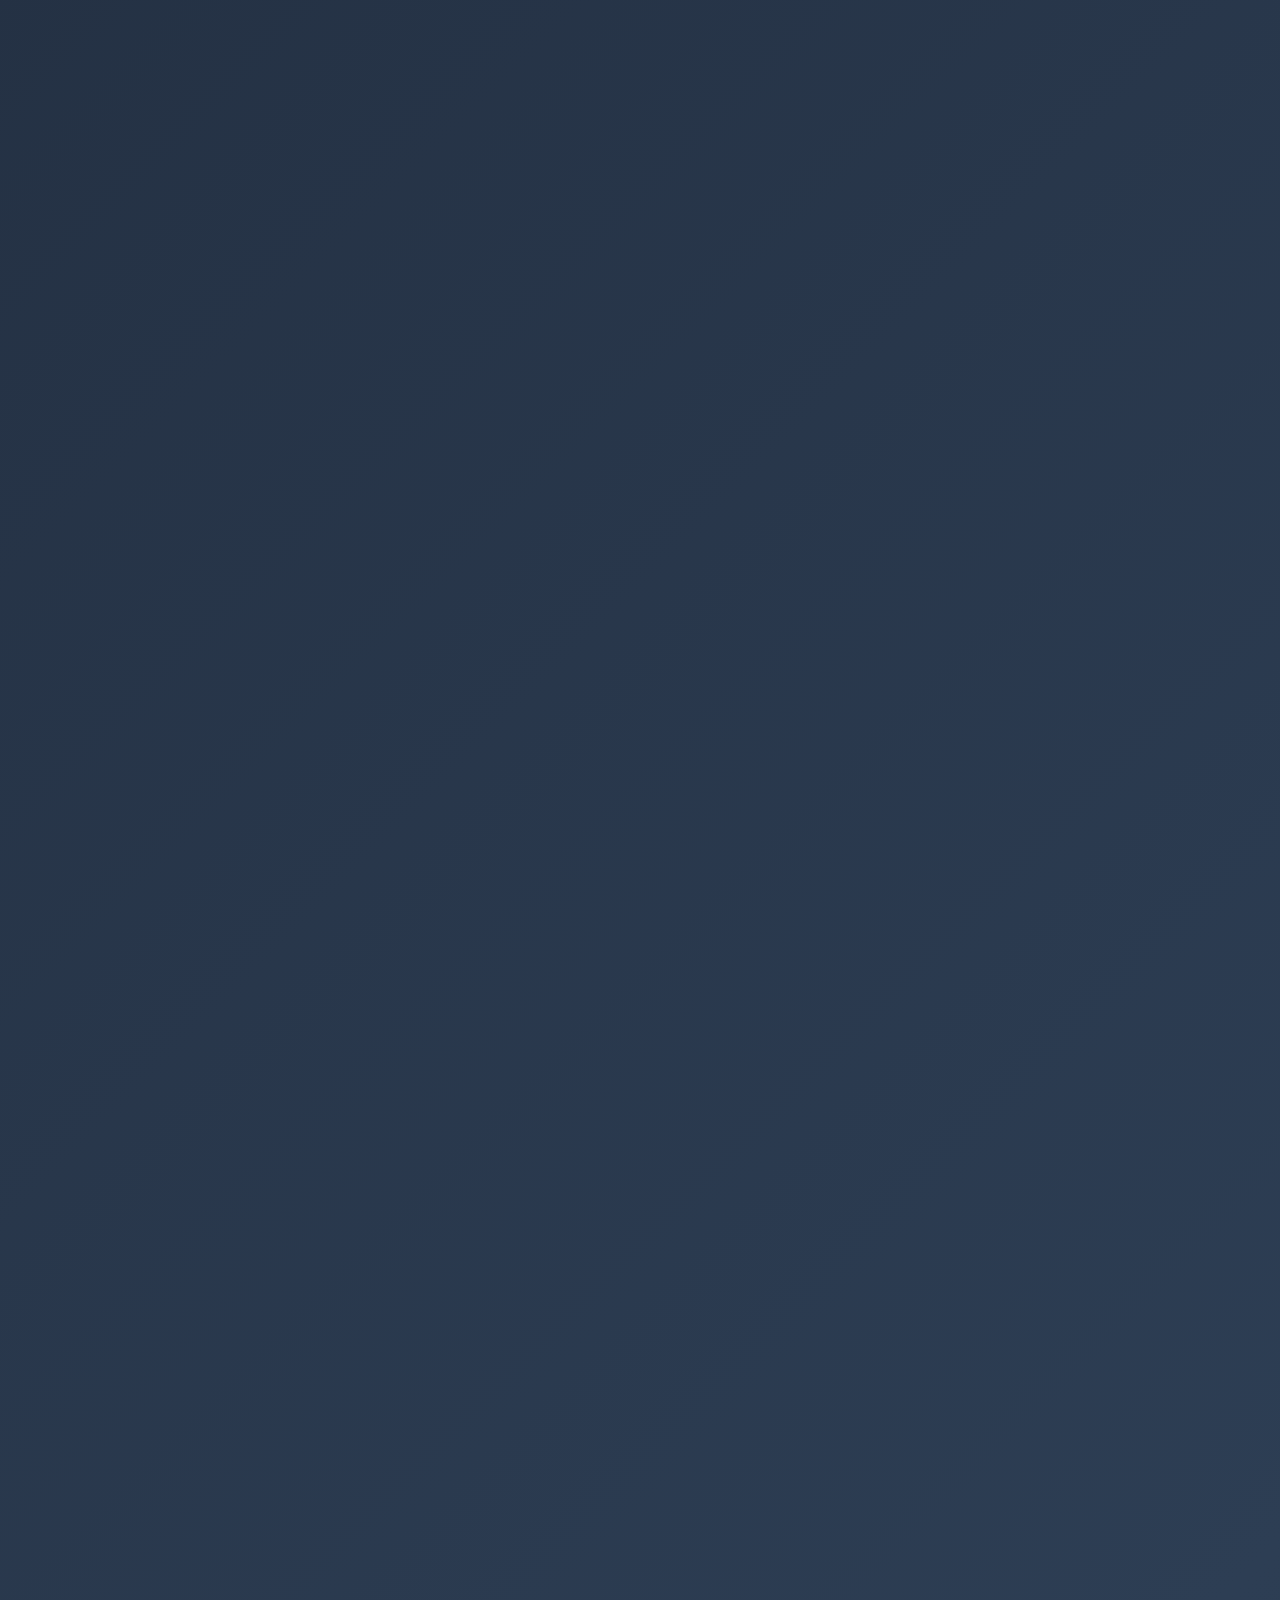
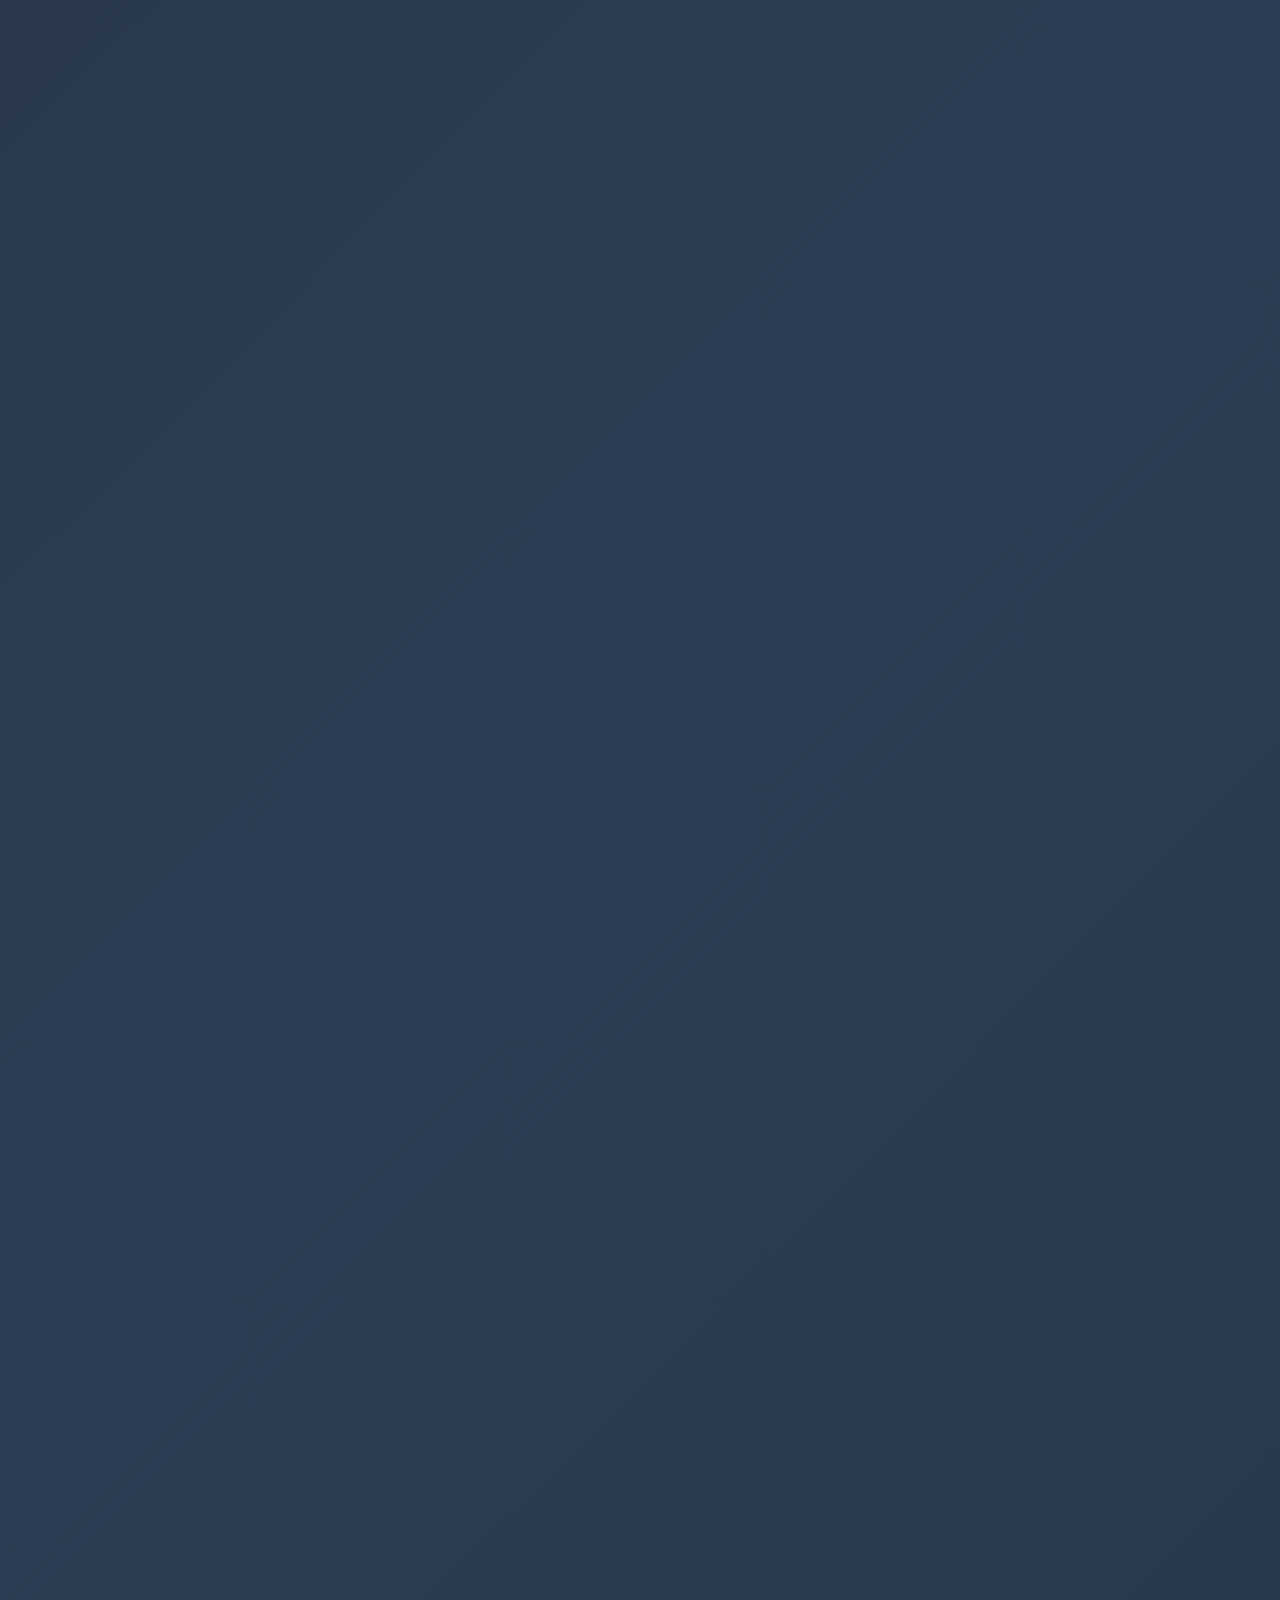
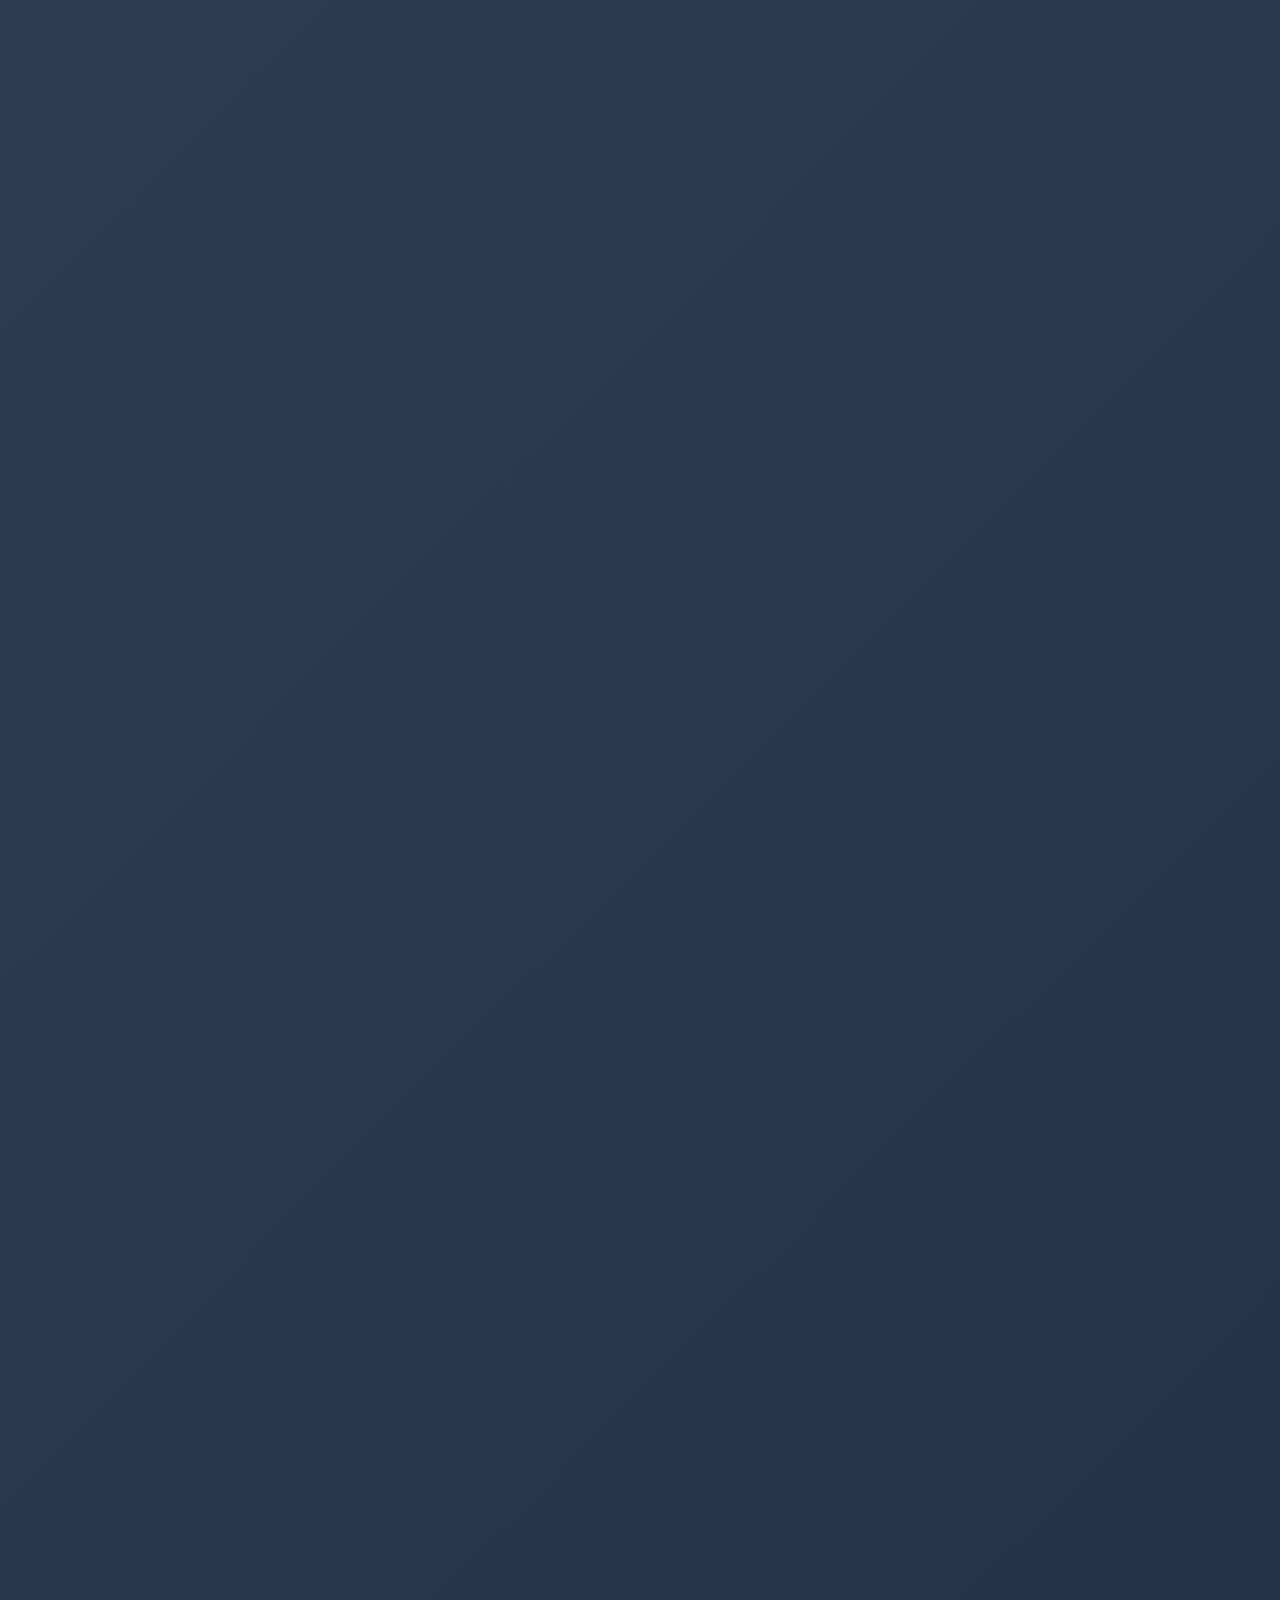
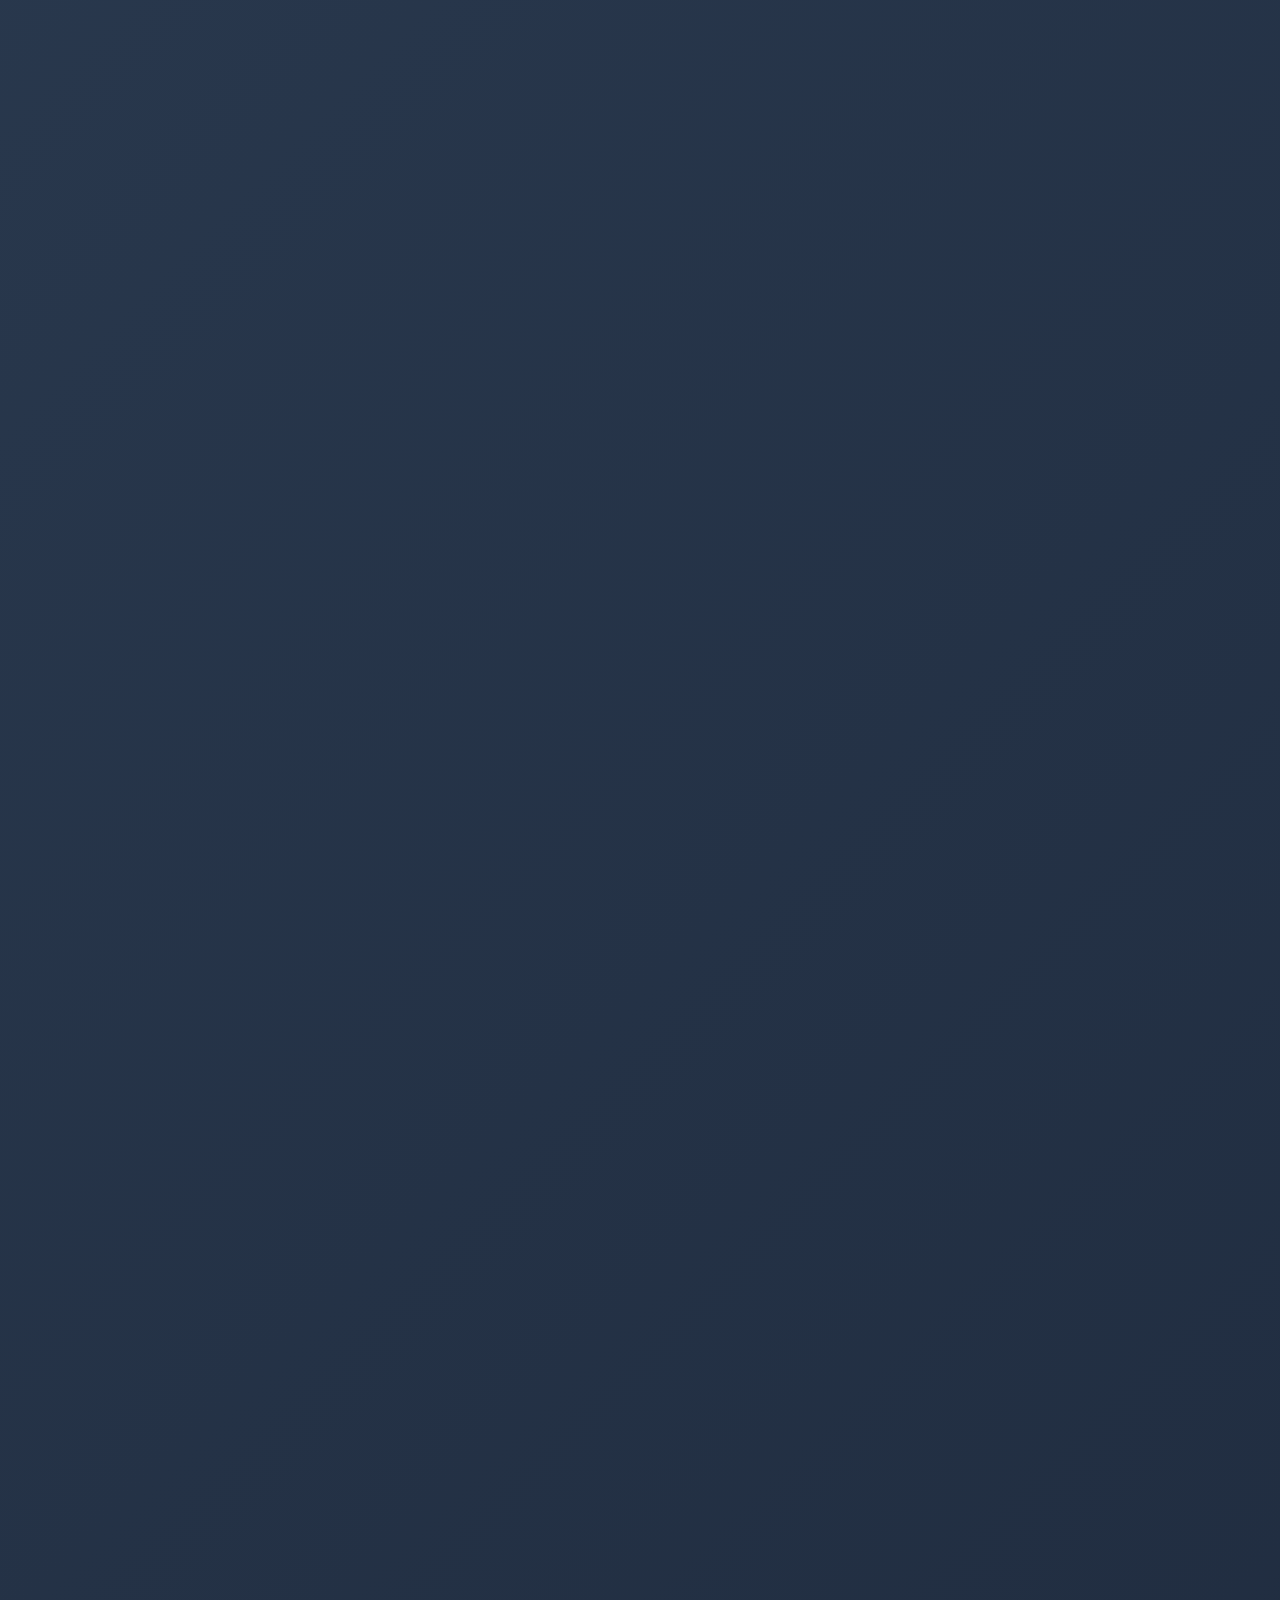
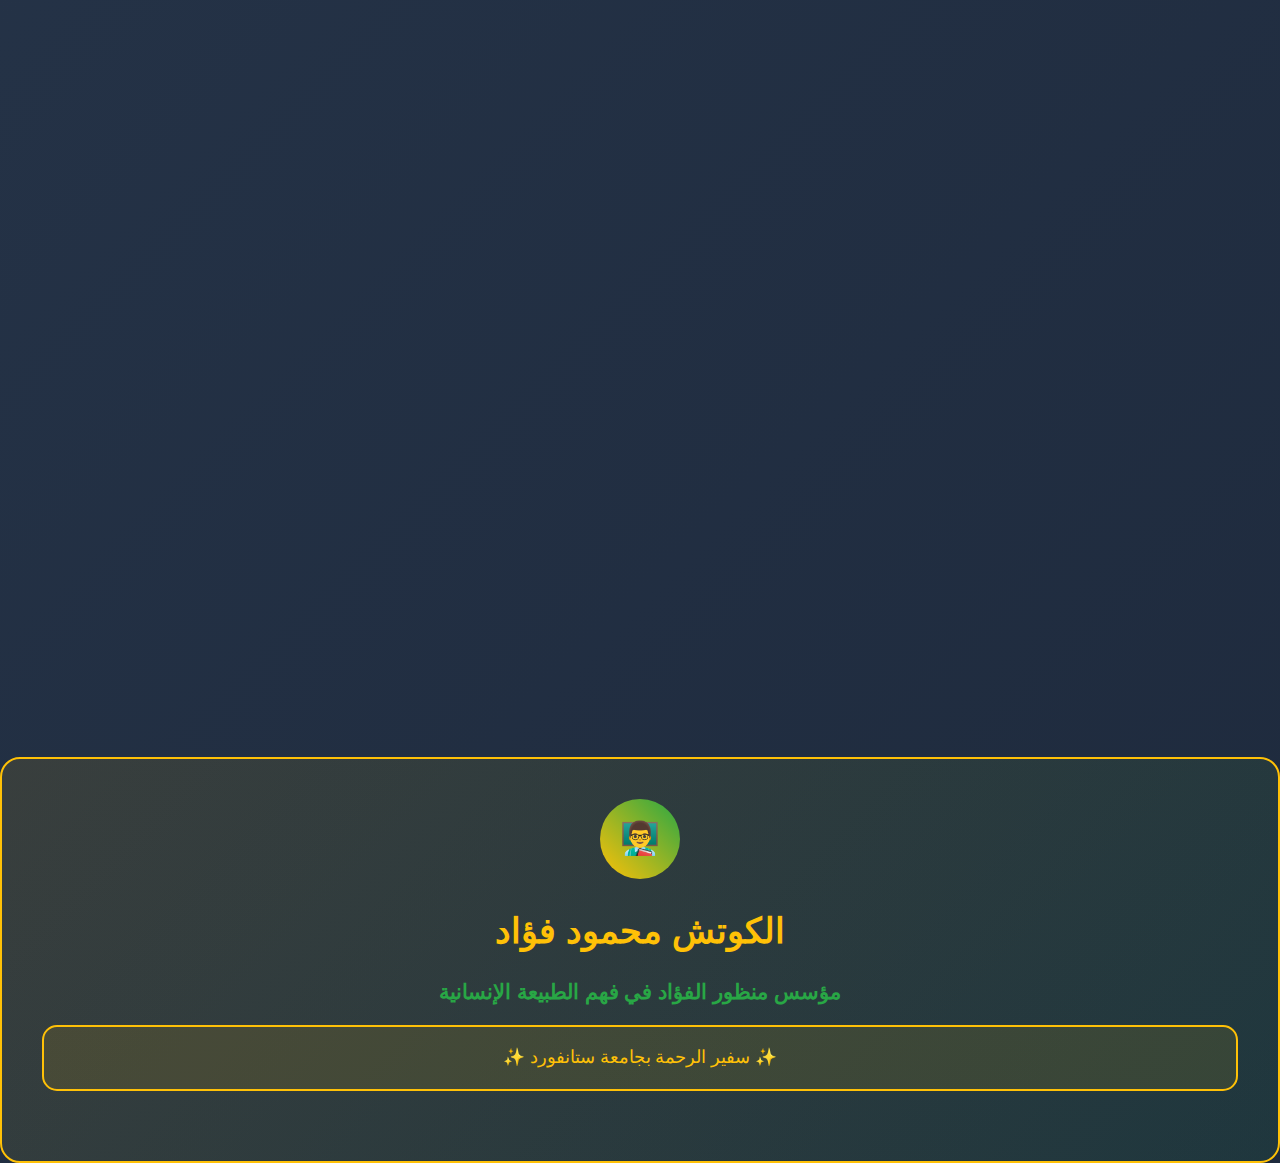
<file: core-motives-2025.html>
<!DOCTYPE html>
<html dir="rtl" lang="ar">
<head>
    <meta charset="UTF-8">
    <meta name="viewport" content="width=device-width, initial-scale=1.0">
    <title>مؤسس منظور الفؤاد في فهم الطبيعة الإنسانية- سفير الرحمة بجامعة ستانفورد</title>
    <style>
        * {
            margin: 0;
            padding: 0;
            box-sizing: border-box;
        }

        body {
            font-family: 'Tahoma', 'Arial', sans-serif;
            line-height: 1.8;
            background: linear-gradient(135deg, #1a2332 0%, #2d3e54 50%, #1e2a3d 100%);
            color: #ffffff;
            min-height: 100vh;
        }

        .container {
            max-width: 1200px;
            margin: 0 auto;
            padding: 20px;
        }

        .hero-section {
            text-align: center;
            padding: 60px 20px;
            background: radial-gradient(circle at center, rgba(255, 193, 7, 0.1) 0%, transparent 70%);
            border-radius: 20px;
            margin-bottom: 40px;
            position: relative;
            overflow: hidden;
        }

        .hero-section::before {
            content: '';
            position: absolute;
            top: -50%;
            left: -50%;
            width: 200%;
            height: 200%;
            background: linear-gradient(45deg, transparent 30%, rgba(255, 193, 7, 0.05) 50%, transparent 70%);
            animation: rotate 20s linear infinite;
        }

        @keyframes rotate {
            from { transform: rotate(0deg); }
            to { transform: rotate(360deg); }
        }

        .hero-title {
            font-size: 3rem;
            font-weight: bold;
            background: linear-gradient(45deg, #ffc107, #ffeb3b, #ff9800);
            -webkit-background-clip: text;
            -webkit-text-fill-color: transparent;
            background-clip: text;
            margin-bottom: 20px;
            position: relative;
            z-index: 2;
        }

        .hero-subtitle {
            font-size: 1.4rem;
            color: #b8c5d6;
            margin-bottom: 30px;
            position: relative;
            z-index: 2;
        }

        .section {
            margin-bottom: 60px;
            opacity: 0;
            transform: translateY(50px);
            transition: all 0.6s ease;
        }

        .section.visible {
            opacity: 1;
            transform: translateY(0);
        }

        .section-title {
            font-size: 2.5rem;
            color: #ffc107;
            margin-bottom: 30px;
            text-align: center;
            position: relative;
        }

        .section-title::after {
            content: '';
            display: block;
            width: 100px;
            height: 4px;
            background: linear-gradient(45deg, #ffc107, #28a745);
            margin: 15px auto;
            border-radius: 2px;
        }

        .content-card {
            background: rgba(255, 255, 255, 0.05);
            border: 2px solid rgba(255, 193, 7, 0.3);
            border-radius: 20px;
            padding: 40px;
            margin-bottom: 30px;
            backdrop-filter: blur(10px);
            transition: all 0.3s ease;
            position: relative;
            overflow: hidden;
        }

        .content-card::before {
            content: '';
            position: absolute;
            top: 0;
            left: -100%;
            width: 100%;
            height: 100%;
            background: linear-gradient(90deg, transparent, rgba(255, 193, 7, 0.1), transparent);
            transition: left 0.5s ease;
        }

        .content-card:hover {
            border-color: #ffc107;
            box-shadow: 0 10px 30px rgba(255, 193, 7, 0.2);
            transform: translateY(-5px);
        }

        .content-card:hover::before {
            left: 100%;
        }

        .drives-container {
            display: grid;
            grid-template-columns: repeat(auto-fit, minmax(350px, 1fr));
            gap: 30px;
            margin: 40px 0;
        }

        .drive-card {
            background: linear-gradient(135deg, rgba(40, 167, 69, 0.1) 0%, rgba(255, 193, 7, 0.1) 100%);
            border: 2px solid #28a745;
            border-radius: 20px;
            padding: 30px;
            text-align: center;
            transition: all 0.4s ease;
            position: relative;
            overflow: hidden;
        }

        .drive-card::after {
            content: '';
            position: absolute;
            bottom: 0;
            left: 0;
            width: 100%;
            height: 4px;
            background: linear-gradient(90deg, #28a745, #ffc107);
            transform: scaleX(0);
            transition: transform 0.4s ease;
        }

        .drive-card:hover {
            transform: scale(1.05);
            border-color: #ffc107;
        }

        .drive-card:hover::after {
            transform: scaleX(1);
        }

        .drive-number {
            font-size: 4rem;
            font-weight: bold;
            color: #ffc107;
            margin-bottom: 15px;
        }

        .drive-title {
            font-size: 1.8rem;
            color: #28a745;
            margin-bottom: 15px;
            font-weight: bold;
        }

        .drive-subtitle {
            font-size: 1.2rem;
            color: #b8c5d6;
            margin-bottom: 20px;
        }

        .quote-box {
            background: linear-gradient(135deg, rgba(255, 193, 7, 0.1), rgba(40, 167, 69, 0.1));
            border-right: 5px solid #ffc107;
            padding: 30px;
            margin: 30px 0;
            border-radius: 15px;
            font-style: italic;
            font-size: 1.3rem;
            position: relative;
        }

        .quote-box::before {
            content: '"';
            font-size: 4rem;
            color: #ffc107;
            position: absolute;
            top: -10px;
            right: 20px;
        }

        .progress-indicator {
            position: fixed;
            top: 0;
            left: 0;
            width: 100%;
            height: 4px;
            background: rgba(255, 255, 255, 0.1);
            z-index: 1000;
        }

        .progress-bar {
            height: 100%;
            background: linear-gradient(90deg, #28a745, #ffc107);
            width: 0%;
            transition: width 0.3s ease;
        }

        .interactive-element {
            background: rgba(40, 167, 69, 0.1);
            border: 2px solid #28a745;
            border-radius: 15px;
            padding: 25px;
            margin: 25px 0;
            cursor: pointer;
            transition: all 0.3s ease;
        }

        .interactive-element:hover {
            background: rgba(40, 167, 69, 0.2);
            transform: translateX(10px);
        }

       

        .expand-btn {
            background: linear-gradient(45deg, #28a745, #20c997);
            color: white;
            border: none;
            padding: 10px 20px;
            border-radius: 25px;
            cursor: pointer;
            margin-top: 15px;
            transition: all 0.3s ease;
        }

        .expand-btn:hover {
            background: linear-gradient(45deg, #20c997, #28a745);
            transform: scale(1.05);
        }

        .highlight-box {
            background: rgba(255, 193, 7, 0.1);
            border: 2px dashed #ffc107;
            border-radius: 15px;
            padding: 25px;
            margin: 25px 0;
            text-align: center;
            animation: pulse 3s ease-in-out infinite;
        }

        @keyframes pulse {
            0%, 100% { border-color: #ffc107; }
            50% { border-color: #28a745; }
        }

        .floating-icon {
            position: absolute;
            top: 20px;
            left: 20px;
            font-size: 2rem;
            opacity: 0.7;
            animation: float 3s ease-in-out infinite;
        }

        @keyframes float {
            0%, 100% { transform: translateY(0px); }
            50% { transform: translateY(-10px); }
        }

        .pattern-grid {
            display: grid;
            grid-template-columns: repeat(3, 1fr);
            gap: 20px;
            margin: 30px 0;
        }

        .pattern-item {
            background: rgba(255, 255, 255, 0.05);
            border: 2px solid rgba(40, 167, 69, 0.5);
            border-radius: 15px;
            padding: 20px;
            text-align: center;
            transition: all 0.3s ease;
        }

        .pattern-item:hover {
            border-color: #ffc107;
            background: rgba(255, 193, 7, 0.1);
        }

        .author-signature {
            text-align: center;
            margin-top: 60px;
            padding: 40px;
            background: linear-gradient(135deg, rgba(255, 193, 7, 0.1), rgba(40, 167, 69, 0.1));
            border-radius: 20px;
            border: 2px solid #ffc107;
        }

        .scroll-indicator {
            position: fixed;
            bottom: 30px;
            right: 30px;
            width: 60px;
            height: 60px;
            background: linear-gradient(45deg, #28a745, #ffc107);
            border-radius: 50%;
            display: flex;
            align-items: center;
            justify-content: center;
            color: white;
            font-size: 1.5rem;
            cursor: pointer;
            transition: all 0.3s ease;
            z-index: 100;
        }

        .scroll-indicator:hover {
            transform: scale(1.1);
        }

        @media (max-width: 768px) {
            .hero-title {
                font-size: 2rem;
            }
            
            .content-card {
                padding: 25px;
            }
            
            .drives-container {
                grid-template-columns: 1fr;
            }
            
            .pattern-grid {
                grid-template-columns: 1fr;
            }
        }

        .fade-in {
            animation: fadeIn 1s ease-in;
        }

        @keyframes fadeIn {
            from { opacity: 0; transform: translateY(30px); }
            to { opacity: 1; transform: translateY(0); }
        }
    </style>
</head>
<body>
    <div class="progress-indicator">
        <div class="progress-bar" id="progressBar"></div>
    </div>

    <div class="container">
        <!-- Hero Section -->
        <div class="hero-section">
            <h1 class="hero-title">مقتطفات من منظور الفؤاد في فهم الطبيعة الإنسانية</h1>
            <p class="hero-subtitle">ملخص الدوافع الفطرية الثلاثة</p>
        </div>

        <!-- Introduction Section -->
        <div class="section">
            <h2 class="section-title">🌟 مقدمة: لماذا نفعل ما نفعل؟</h2>
            <div class="content-card">
                <div class="floating-icon">💫</div>
                <p>ما وراء الشغف والطاقة لكل منا؟</p>
                
                <div class="quote-box">
                    في كل لحظة من لحظات حياتنا، تتحرك داخلنا قوى خفية تشكل مشاعرنا وأفكارنا وتصرفاتنا. قوى عميقة جداً لدرجة إننا مش دايماً واعيين بوجودها، لكن تأثيرها واضح في كل قرار بناخده وكل علاقة بنكونها.
                </div>
                        <p>هذه القوى مش صدفة ولا عشوائية، بل هي دوافع فطرية أساسية زُرعت في تكويننا الإنساني لهدف سامي: إعمار الأرض وتحقيق الحياة الطيبة التي وٌعدنا بها.</p>
                </div>
            </div>
        </div>

        <!-- Three Drives Section -->
        <div class="section">
            <h2 class="section-title">🎯 الدوافع الفطرية الثلاثة: رحلة الاكتشاف</h2>
            <div class="content-card">
                <p>من خلال منظور الفؤاد، نكتشف إن كل إنسان بداخله ثلاث دوافع أساسية تعمل زي محركات داخلية بتوجه طاقته وانتباهه:</p>
                
                <div class="drives-container">
                    <div class="drive-card fade-in" style="animation-delay: 0.2s">
                        <div class="drive-number">1</div>
                        <div class="drive-title">الهمة والعزيمة</div>
                        <div class="drive-subtitle">(دافع القوة الداخلية)</div>
                        <p>ده الدافع اللي بيخلينا نقوم ونفعل، نحقق ونغير، نواجه التحديات ونسعى لتحقيق أهدافنا. مش بس كده، ده الدافع اللي بيخلينا نحس بقيمتنا وقوتنا الداخلية، ونعرف إن إحنا قادرين نأثر في العالم حوالينا. لما نحس بالظلم، نقاوم. لما نشوف هدف، نسعى له. لما نواجه مشكلة، نحلها.</p>
                    </div>

                    <div class="drive-card fade-in" style="animation-delay: 0.4s">
                        <div class="drive-number">2</div>
                        <div class="drive-title">الأنس والقرب</div>
                        <div class="drive-subtitle">(دافع الترابط الإنساني)</div>
                        <p>ده الدافع اللي بيخلينا نبحث عن التواصل والحب والانتماء. مش بس العلاقات العاطفية، لكن كل أشكال التواصل الإنساني - من الصداقة للزمالة للعلاقات العائلية. ده الدافع اللي بيخلينا نحس بالفرح لما نشوف حد بنحبه، ونحس بالألم لما ينفصل عنا. ده اللي بيخلينا نهتم بالآخرين ونسعى لنكون جزء من شيء أكبر من نفسنا.</p>
                    </div>

                    <div class="drive-card fade-in" style="animation-delay: 0.6s">
                        <div class="drive-number">3</div>
                        <div class="drive-title">اليقين والبيان</div>
                        <div class="drive-subtitle">(دافع الأمان والوضوح)</div>
                        <p>ده الدافع اللي بيخلينا نبحث عن الاستقرار والأمان والفهم. نحتاج نعرف إننا في مكان آمن، نفهم العالم حوالينا، ونحس بالثقة في قدرتنا على التعامل مع المستقبل. ده اللي بيخلينا نخطط ونستعد، نتعلم ونفهم، نبحث عن المعرفة والحكمة.</p>
                    </div>
                </div>
            </div>
        </div>

        <!-- Journey from Womb to Life -->
        <div class="section">
            <h2 class="section-title">🌱 من الرحم إلى الحياة: رحلة التشكيل</h2>
            
            <div class="content-card">
                <div class="floating-icon">🤱</div>
                <h3 style="color: #ffc107; margin-bottom: 20px;">الحالة الفطرية الأولى: الكمال في الرحم</h3>
                <p>في رحم أمهاتنا، عشنا حالة من الكمال النسبي. مكناش محتاجين نعمل حاجة علشان نعيش - كل احتياجاتنا اتوفرت تلقائياً. الدفء، الغذاء، الأمان، كله كان موجود من غير ما نطلبه. ده اللي بنسميه في منظور الفؤاد "حالة الكون البسيط" - حالة الوجود من غير عناء.</p>

                <div class="highlight-box">
                    <strong>💡 نقطة مهمة:</strong> هذه الحالة من الكمال ليست مجرد ذكرى، بل هي المرجع الداخلي الذي نسعى للعودة إليه
                </div>

                <h3 style="color: #28a745; margin: 30px 0 20px 0;">⚡ الصدمة الأولى: الولادة والحاجة للعمل</h3>
                <p>لكن لحظة الولادة غيرت كل حاجة. فجأة، بقينا محتاجين "نشتغل علشان نعيش". نتنفس، ناكل، نشرب، نتواصل، نطلب المساعدة. الحياة بقت تتطلب مجهود وفعل. وده مش بالضرورة حاجة سيئة - ده جزء من الخطة الإلهية لتطوير قدراتنا وإمكانياتنا.</p>

                    <strong>🎯 تنشيط الدوافع الثلاثة</strong>
                        <p>مع بداية هذه التجربة الجديدة، بتتنشط الدوافع الفطرية الثلاثة. وكل واحد فينا، بناء على طبعه الفطري (المزاج الطبيعي) وتجاربه المبكرة، بيكون عنده ميل أكبر لواحد من هذه الدوافع أكتر من التانيين.</p>
                </div>
            </div>
        </div>

        <!-- Three Directions of Attention -->
        <div class="section">
            <h2 class="section-title">🎨 الاتجاهات الثلاثة للانتباه: أين نركز طاقتنا؟</h2>
            <div class="content-card">
                <p>كل دافع من الدوافع الثلاثة ممكن يتوجه في واحد من ثلاث اتجاهات:</p>
                
                <div class="pattern-grid">
                    <div class="pattern-item">
                        <h4 style="color: #ffc107;">🧘 الاتجاه الداخلي</h4>
                        <p>هنا الانتباه والطاقة بيتركزوا جوه الشخص نفسه. بنركز على مشاعرنا، أفكارنا، معايرنا الداخلية، وحالتنا النفسية والجسدية. زي الشخص اللي بيفكر كتير قبل ما يتصرف، أو اللي بيحلل مشاعره باستمرار.</p>
                    </div>

                    <div class="pattern-item">
                        <h4 style="color: #28a745;">🌍 الاتجاه الخارجي</h4>
                        <p>هنا الانتباه والطاقة بيتوجهوا للعالم الخارجي. بنركز على الآخرين، الفرص، التحديات، الأهداف اللي قدامنا. زي الشخص اللي بيتفاعل بسرعة مع اللي حواليه، أو اللي بيركز على تحقيق النجاح في العالم الخارجي.</p>
                    </div>

                    <div class="pattern-item">
                        <h4 style="color: #17a2b8;">⚖️ الاتجاه المتأرجح (الثنائي)</h4>
                        <p>هنا الانتباه بيتأرجح باستمرار بين الداخل والخارج. الشخص بيحس بصراع مستمر بين احتياجاته الداخلية ومتطلبات العالم الخارجي. زي اللي عاوز حاجة معينة (داخلياً) بس مش عارف إزاي يوفقها مع ظروف الواقع (خارجياً).</p>
                    </div>
                </div>
            </div>
        </div>

        <!-- Nine Patterns -->
        <div class="section">
            <h2 class="section-title">🎭 الأنماط التسعة: خريطة الشخصية الإنسانية</h2>
            <div class="content-card">
                <div class="highlight-box">
                    <strong>🧮 المعادلة:</strong> لما نضرب ثلاث دوافع × ثلاث اتجاهات، بنحصل على تسع أنماط أساسية للشخصية الإنسانية
                </div>

                <h3 style="color: #ffc107; margin: 30px 0 20px 0;">💪 دوافع الهمة والعزيمة:</h3>
                <ul style="margin-right: 30px; line-height: 2;">
                    <li><strong>الهمة الداخلية:</strong> الانضباط والمعايير</li>
                    <li><strong>الهمة الخارجية:</strong> الإنجاز والتأثير</li>
                    <li><strong>الهمة المتأرجحة:</strong> التوسط والمرونة</li>
                </ul>

                <h3 style="color: #28a745; margin: 30px 0 20px 0;">❤️ دوافع الأنس والقرب:</h3>
                <ul style="margin-right: 30px; line-height: 2;">
                    <li><strong>الأنس الداخلي:</strong> التعبير عن الذات والأصالة</li>
                    <li><strong>الأنس الخارجي:</strong> خدمة الآخرين والعطاء</li>
                    <li><strong>الأنس المتأرجح:</strong> الولاء والأمان الجماعي</li>
                </ul>

                <h3 style="color: #17a2b8; margin: 30px 0 20px 0;">🧠 دوافع اليقين والبيان:</h3>
                <ul style="margin-right: 30px; line-height: 2;">
                    <li><strong>اليقين الداخلي:</strong> البحث والتحليل</li>
                    <li><strong>اليقين الخارجي:</strong> الاستمتاع والانفتاح</li>
                    <li><strong>اليقين المتأرجح:</strong> اليقظة والاستعداد</li>
                </ul>
            </div>
        </div>

        <!-- Emotional Regulation -->
        <div class="section">
            <h2 class="section-title">🎭 طرق التنظيم العاطفي الثلاثة</h2>
            <div class="content-card">
                <p>كل نمط من الأنماط التسعة بيتعامل مع العواطف والطاقة الداخلية بواحدة من ثلاث طرق:</p>

                <div class="drives-container">
                    <div class="drive-card">
                        <h4 style="color: #ffc107;">🛡️ الاحتواء والتوجيه</h4>
                        <p>هنا الشخص بيحتوي العواطف القوية ويوجهها بطريقة منضبطة. زي اللي بيكتم غضبه ويفكر قبل ما يتكلم، أو اللي بيضبط نفسه ومشاعره علشان يحقق أهدافه بفعالية أكبر.</p>
                    </div>

                    <div class="drive-card">
                        <h4 style="color: #28a745;">🎨 التعبير والإظهار</h4>
                        <p>هنا الشخص بيسمح للعواطف إنها تظهر وتتعبر بشكل طبيعي وقوي. زي اللي بيعبر عن فرحه بصوت عالي، أو اللي مبيخبيش غضبه لما يتعرض للظلم.</p>
                    </div>

                    <div class="drive-card">
                        <h4 style="color: #17a2b8;">🔄 إعادة التأطير والتحويل</h4>
                        <p>هنا الشخص بيغير في طريقة فهمه للموقف أو بيحول طاقته لحاجة تانية. زي اللي بيشوف الجانب الإيجابي في المشاكل، أو اللي بيهرب من المواجهة المباشرة ويدور حلول جانبية.</p>
                    </div>
                </div>
            </div>
        </div>

        <!-- Integration and Good Life -->
        <div class="section">
            <h2 class="section-title">🌟 الهدف: التكامل والحياة الطيبة</h2>
            <div class="content-card">
                <div class="quote-box">
                    الهدف من فهم هذه الدوافع مش تصنيف الناس في خانات، لكن فهم طبيعتنا علشان نطورها. كل واحد فينا عنده القدرة على الوصول لكل الدوافع الثلاثة، لكن بيبقى عنده ميل طبيعي لواحد أكتر من التانيين.
                </div>

                    <strong>🎯 التكامل: الهدف الأسمى</strong>
                        <p>التكامل معناه إن الشخص يبقى قادر يستخدم كل الدوافع الثلاثة حسب ما الموقف يحتاج. يبقى عنده همة لما يحتاج عزيمة، أنس لما يحتاج تواصل، ويقين لما يحتاج أمان. ده اللي بنسميه "الحياة الطيبة" - حياة متوازنة وكاملة.</p>
                </div>

                <h3 style="color: #ffc107; margin: 30px 0 20px 0;">⭐ علامات التكامل الخمسة (وجوه الحياة الطيبة)</h3>
                <p>الشخص المتكامل بيتميز بخمس صفات أساسية:</p>
                
                <div class="pattern-grid" style="grid-template-columns: repeat(auto-fit, minmax(200px, 1fr));">
                    <div class="pattern-item">
                        <h4 style="color: #ffc107;">🌊 مرونة</h4>
                        <p>قدرة على التكيف مع الظروف المختلفة</p>
                    </div>
                    <div class="pattern-item">
                        <h4 style="color: #28a745;">🎯 تكيف</h4>
                        <p>استجابة حكيمة للتحديات</p>
                    </div>
                    <div class="pattern-item">
                        <h4 style="color: #17a2b8;">🔗 تماسك</h4>
                        <p>استمرارية في الهوية رغم التغييرات</p>
                    </div>
                    <div class="pattern-item">
                        <h4 style="color: #dc3545;">⚡ حيوية</h4>
                        <p>طاقة وفعالية في الحياة</p>
                    </div>
                    <div class="pattern-item">
                        <h4 style="color: #ffc107;">🏔️ استقرار</h4>
                        <p>ثبات داخلي مع عدم الجمود</p>
                    </div>
                </div>
            </div>
        </div>

        <!-- Path to Understanding -->
        <div class="section">
            <h2 class="section-title">🛤️ الطريق إلى الفهم والنمو</h2>
            <div class="content-card">
                <div class="floating-icon">🌱</div>
                <p>فهم هذه الدوافع بيفتح قدامنا طريق للنمو الحقيقي. مش بس في فهم نفسنا، لكن في فهم الآخرين كمان. لما نفهم إن الشخص اللي قدامنا مدفوع بحاجة عميقة للأمان (اليقين والبيان) مثلاً، بنبقى أقدر على التعامل معه بطريقة بتلبي احتياجه الحقيقي.</p>

                <div class="highlight-box">
                    <strong>⚡ قانون التوجه:</strong> "حيث يذهب الانتباه، تتدفق الطاقة"
                </div>

                    <strong>🧠 الانتباه والطاقة: قانون التوجه</strong>
                        <p>في منظور الفؤاد، عندنا قانون أساسي: "حيث يذهب الانتباه، تتدفق الطاقة". لما نركز انتباهنا على حاجة معينة، طاقتنا النفسية والذهنية بتتجه ناحيتها. وده بيخلق مسارات عصبية في المخ بتقوي نفسها مع الوقت.</p>
                </div>
            </div>
        </div>

        <!-- From Fragmentation to Integration -->
        <div class="section">
            <h2 class="section-title">🔄 من التفكك إلى التكامل: رحلة النضج</h2>
            <div class="content-card">
                <div class="drives-container">
                    <div class="drive-card" style="border-color: #dc3545;">
                        <h4 style="color: #dc3545;">💔 التفكك: لما نعيش في جزء واحد</h4>
                        <p>كتير مننا بنعيش معظم حياتنا مركزين على دافع واحد بس من الثلاثة. الشخص اللي مهووس بالإنجاز ومهمل علاقاته العائلية. أو اللي مركز على إرضاء الناس ومهمل احتياجاته الشخصية. أو اللي خايف من كل حاجة ومش قادر يخاطر أو يقدم على أي خطوة جديدة.</p>
                    </div>

                    <div class="drive-card" style="border-color: #28a745;">
                        <h4 style="color: #28a745;">💎 التكامل: لما نعيش بكامل طاقتنا</h4>
                        <p>التكامل معناه إن نطور قدرتنا على استخدام كل الدوافع الثلاثة. نبقى أقوياء لما الموقف يحتاج قوة، حنونين لما الموقف يحتاج حنان، وحكماء لما الموقف يحتاج حكمة. ده مش معناه إننا نبقى أشخاص مختلفين، لكن معناه إننا نبقى نسخة أكمل وأغنى من نفسنا.</p>
                    </div>
                </div>
            </div>
        </div>

        <!-- Human Experience -->
        <div class="section">
            <h2 class="section-title">🌸 التجربة الإنسانية: من حالة التمام إلى السعي إن كله يبقي تمام</h2>
            <div class="content-card">
                <div class="floating-icon">🌺</div>
                <h3 style="color: #ffc107; margin-bottom: 20px;">💭 ذكرى الكمال الأولى</h3>
                <p>كلنا عندنا ذكرى عميقة جداً (حتى لو مش واعيين بيها) من الحالة المثالية اللي عشناها في رحم أمهاتنا. حالة السكينة والأمان والاكتفاء الكامل، وكله تمام التمام. هذه الذكرى بتفضل موجودة في أعماقنا، وبتخلق جوانا شعور إن "في حاجة ناقصة" أو "في حاجة أحسن ممكنة".</p>

                <div class="quote-box">
                    الدافع للعودة إلى الكمال/حالة التمام
                </div>

                    <strong>🎯 الدافع للعودة إلى الكمال</strong>
                        <p>الشعور ده مش حاجة سلبية أبداً. ده الدافع الأساسي اللي بيخلينا نسعى للنمو والتطوير. الحنين لحالة الكمال والتكامل هو اللي بيحركنا علشان نطور نفسنا ونحقق إمكانياتنا الكاملة. مش علشان نرجع للرحم (ده مستحيل)، لكن علشان نوصل لحالة أعلى من التكامل والسكينة في حياتنا الواعية.</p>
                </div>
            </div>
        </div>

        <!-- Implicit Memory -->
        <div class="section">
            <h2 class="section-title">🧠 الذاكرة الضمنية: كيف تتشكل شخصيتنا</h2>
            <div class="content-card">
                <h3 style="color: #ffc107; margin-bottom: 20px;">🔮 الذاكرة اللي مبنتذكرهاش</h3>
                <p>معظم التجارب المبكرة في حياتنا بتتحفظ في نوع خاص من الذاكرة اسمه "الذاكرة الضمنية". دي ذاكرة الجسم والمشاعر والأحاسيس، مش ذاكرة الأحداث والتفاصيل. إحنا مبنفتكرش إننا كنا في الرحم، لكن أجسامنا ومشاعرنا "فاكرة" الإحساس بالأمان والدفء والاكتفاء.</p>

                <div class="highlight-box">
                    <strong>💡 حقيقة مذهلة:</strong> هذه الذاكرة الضمنية بتأثر على كل حاجة في حياتنا
                </div>

                    <strong>🌊 تأثيرها على حياتنا</strong>
                        <p>هذه الذاكرة الضمنية بتأثر على كل حاجة في حياتنا - طريقة تفكيرنا، مشاعرنا، ردود أفعالنا. هي اللي بتخلي واحد يحس بالراحة في الهدوء، وواحد تاني يحس بالراحة في الصخب. واحد يميل للحذر، وواحد تاني يميل للمخاطرة.</p>
                </div>
            </div>
        </div>

        <!-- Natural Temperament -->
        <div class="section">
            <h2 class="section-title">🌱 المزاج الفطري: البذرة الأولى للشخصية</h2>
            <div class="content-card">
                <div class="floating-icon">🌿</div>
                <h3 style="color: #28a745; margin-bottom: 20px;">🎭 ما هو المزاج؟</h3>
                <p>المزاج الفطري ده الميول الطبيعية اللي بنتولد بيها. زي الطفل اللي بيتولد نشيط أو هادي، اجتماعي أو خجول، متفائل أو حذر. دي مش صفات ثابتة لا تتغير، لكنها النقطة اللي بنبدأ منها رحلة تشكيل شخصيتنا.</p>

                <div class="quote-box">
                    التفاعل مع البيئة: الشخصية النهائية بتتكون من تفاعل المزاج الفطري مع التجارب اللي بنمر بيها
                </div>

                    <strong>🔄 التفاعل مع البيئة</strong>
                        <p>الشخصية النهائية بتتكون من تفاعل المزاج الفطري مع التجارب اللي بنمر بيها، خاصة في السنين الأولى من حياتنا. الطفل النشيط ممكن يتعلم ينضبط لو لقى توجيه حكيم، أو ممكن يبقى متهور لو ملقاش الحدود المناسبة.</p>
                </div>
            </div>
        </div>

        <!-- Early Relationships -->
        <div class="section">
            <h2 class="section-title">👨‍👩‍👧‍👦 أهمية علاقات الأمان المبكرة</h2>
            <div class="content-card">
                <h3 style="color: #ffc107; margin-bottom: 20px;">🌱 التأثير على تطور الدوافع</h3>
                <p>علاقاتنا المبكرة مع الوالدين ومقدمي الرعاية بتأثر بشكل عميق على طريقة تطور الدوافع الثلاثة. الطفل اللي عاش أمان عاطفي بيطور مسارات أوسع وأكثر مرونة، بينما اللي عاش عدم أمان بيطور مسارات أضيق وأكثر جموداً.</p>

                <div class="drives-container">
                    <div class="drive-card">
                        <h4 style="color: #28a745;">🧠 المسارات العصبية والتعلم</h4>
                        <p>المخ الإنساني عنده خاصية رهيبة اسمها "المرونة العصبية". كل ما نكرر سلوك أو فكر أو مشاعر معينة، المسار العصبي المسؤول عنها بيقوى. زي الطريق اللي كل ما ناس أكتر تعدي عليه، بيبقى أوضح وأسهل في المشي عليه.</p>
                    </div>
                </div>
            </div>
        </div>

        <!-- Path to Healing -->
        <div class="section">
            <h2 class="section-title">🌟 الطريق نحو الشفاء والنمو</h2>
            <div class="content-card">
                <div class="floating-icon">🌈</div>
                <h3 style="color: #dc3545; margin-bottom: 20px;">⚠️ فهم الأنماط مش تبريرها</h3>
                <p>الهدف من فهم هذه الدوافع والأنماط مش إننا نبرر سلوكياتنا أو نقول "أنا كده وخلاص". الهدف إننا نفهم آليات عملنا الداخلية علشان نقدر نطورها ونوسعها. زي السواق اللي لما يفهم إزاي العربية بتشتغل، بيبقى أقدر على قيادتها بكفاءة أكتر.</p>

                <div class="pattern-grid">
                    <div class="pattern-item">
                        <h4 style="color: #ffc107;">👁️ الوعي: أول خطوة للتغيير</h4>
                        <p>أول خطوة في رحلة النمو هي الوعي. نبقى واعيين بالدافع الأساسي اللي بيحركنا، والاتجاه اللي بنميل نركز فيه انتباهنا، والطريقة اللي بنتعامل بيها مع مشاعرنا.</p>
                    </div>

                    <div class="pattern-item">
                        <h4 style="color: #28a745;">💪 التدريب على المرونة</h4>
                        <p>مع الوعي والممارسة، نقدر نتعلم إزاي نستخدم الدوافع التانية ونمارس الاتجاهات المختلفة للانتباه. الشخص المركز على الهمة يتعلم إزاي يطور دافع الأنس، والشخص المركز على الأنس يتعلم إزاي يطور دافع اليقين، وهكذا.</p>
                    </div>
                        <div class="pattern-item">
        <h4 style="color: #17a2b8;">🎯 التطبيق العملي</h4>
        <p>الممارسة اليومية لهذه المفاهيم تحولها من مجرد معرفة نظرية إلى أدوات حقيقية للتغيير والنمو في حياتنا.</p>
    </div>

                </div>

                <div class="highlight-box">
                    <strong>🔑 المفتاح:</strong> الوعي بيدينا القدرة على الاختيار بدل ما نكون مسيرين بواسطة أنماط تلقائية
                </div>
            </div>
        </div>

        <!-- Complete Vision -->
        <div class="section">
            <h2 class="section-title">🌅 الرؤية الكاملة: نحو الحياة الطيبة</h2>
            <div class="content-card">
                <div class="floating-icon">✨</div>
                <div class="quote-box">
                    في منظور الفؤاد، الهدف النهائي مش مجرد فهم الشخصية، لكن عيش الحياة الطيبة اللي أُمرنا بها. حياة فيها توازن بين قوة الهمة وحنان القرب ووضوح اليقين. حياة نكون فيها أقوياء من غير ظلم، محبين من غير ضعف، آمنين من غير جبن.
                </div>

                <p>هذه الرؤية بتقدم لنا خريطة طريق واضحة لرحلة النمو الشخصي والروحي. مش بس علشان نفهم نفسنا، لكن علشان نحقق أفضل نسخة ممكنة من نفسنا، ونساهم في بناء عالم أفضل حوالينا.</p>

                <div class="highlight-box">
                    <strong>🎯 الخلاصة:</strong> هذه كانت مقدمة عامة للدوافع الفطرية الثلاثة من منظور الفؤاد. في اللقاءات القادمة، هنتعمق أكثر في كل دافع وكل نمط، ونستكشف الطرق العملية للنمو والتطوير، والعيش في حالة من التدفق بشغف وطاقة.
                </div>
            </div>
        </div>

        <!-- Author Signature -->
        <div class="author-signature">
    <div style="text-align: center; margin-bottom: 30px;">
        <div style="width: 80px; height: 80px; background: linear-gradient(45deg, #ffc107, #28a745); border-radius: 50%; margin: 0 auto 20px auto; display: flex; align-items: center; justify-content: center; font-size: 2rem;">👨‍🏫</div>
        <h2 style="color: #ffc107; margin-bottom: 10px; font-size: 2.2rem;">الكوتش محمود فؤاد</h2>
        <p style="color: #28a745; font-size: 1.3rem; margin-bottom: 15px; font-weight: bold;">مؤسس منظور الفؤاد في فهم الطبيعة الإنسانية</p>
        <div style="background: rgba(255,193,7,0.1); padding: 15px; border-radius: 15px; border: 2px solid #ffc107;">
            <p style="color: #ffc107; font-size: 1.1rem; margin: 0;">✨ سفير الرحمة بجامعة ستانفورد ✨</p>
        </div>
    </div>
</div>
    </div>

    <div class="scroll-indicator" onclick="scrollToTop()">
        ↑
    </div>

    <script>
        // Progress bar functionality
        window.addEventListener('scroll', function() {
            const winScroll = document.body.scrollTop || document.documentElement.scrollTop;
            const height = document.documentElement.scrollHeight - document.documentElement.clientHeight;
            const scrolled = (winScroll / height) * 100;
            document.getElementById('progressBar').style.width = scrolled + '%';
        });

        // Intersection Observer for fade-in animations
        const observerOptions = {
            threshold: 0.1,
            rootMargin: '0px 0px -50px 0px'
        };

        const observer = new IntersectionObserver(function(entries) {
            entries.forEach(function(entry) {
                if (entry.isIntersecting) {
                    entry.target.classList.add('visible');
                }
            });
        }, observerOptions);

        // Observe all sections
        document.querySelectorAll('.section').forEach(function(section) {
            observer.observe(section);
        });

        
        // Scroll to top functionality
        function scrollToTop() {
            window.scrollTo({
                top: 0,
                behavior: 'smooth'
            });
        }

        // Add smooth scrolling for better UX
        document.documentElement.style.scrollBehavior = 'smooth';
    </script>
</body>
</html>
</file>
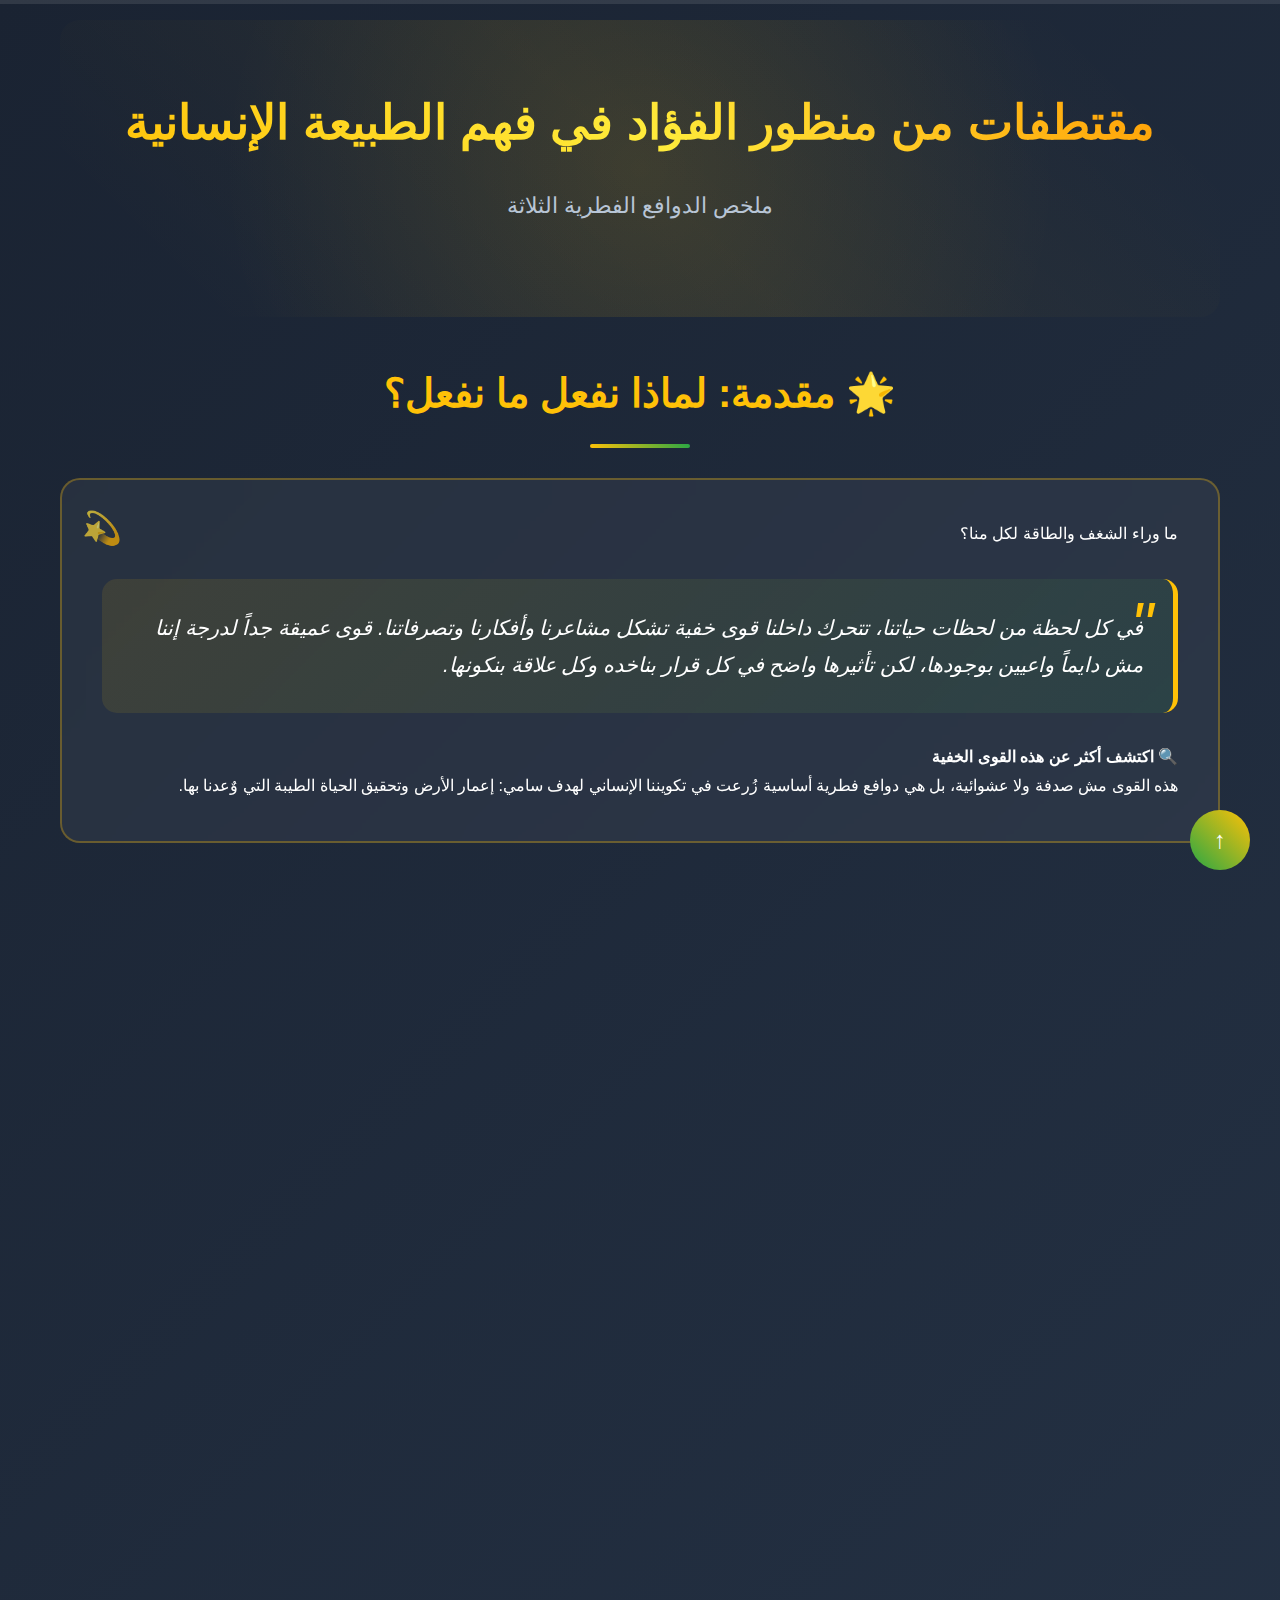
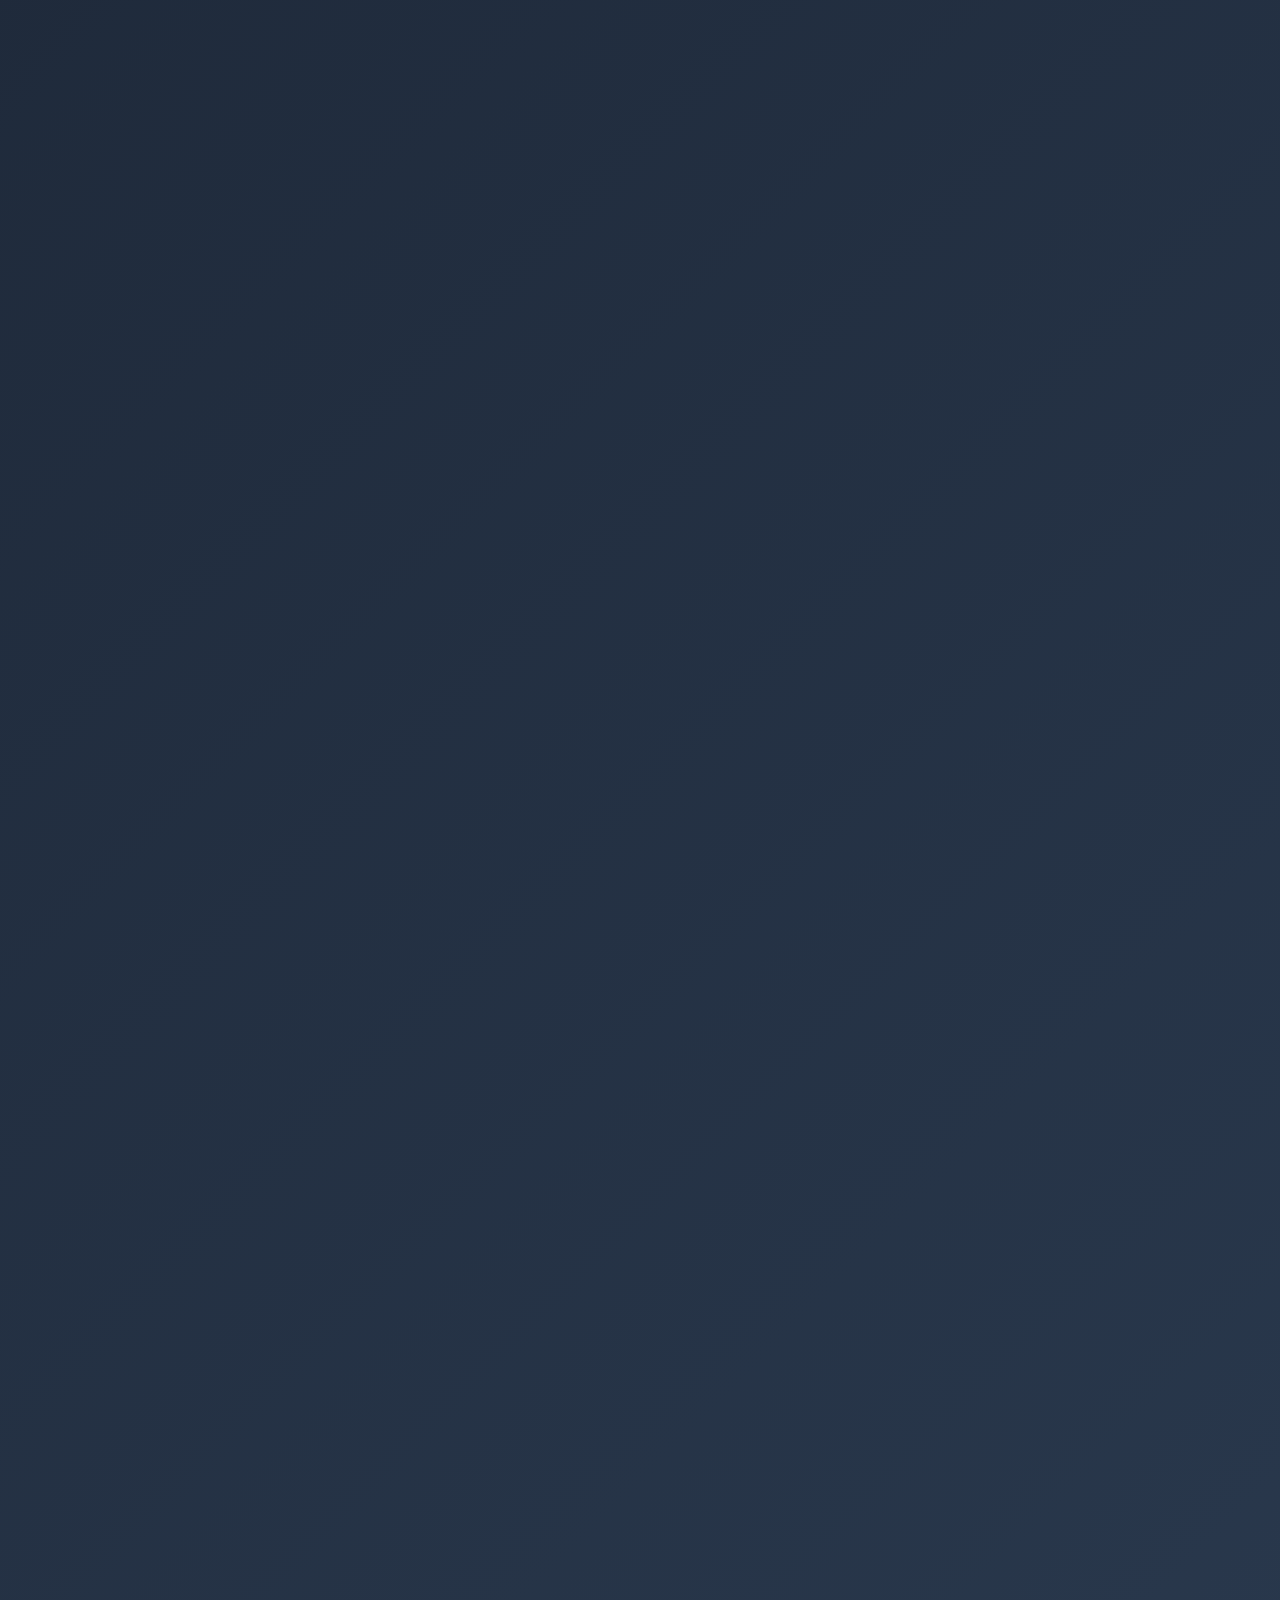
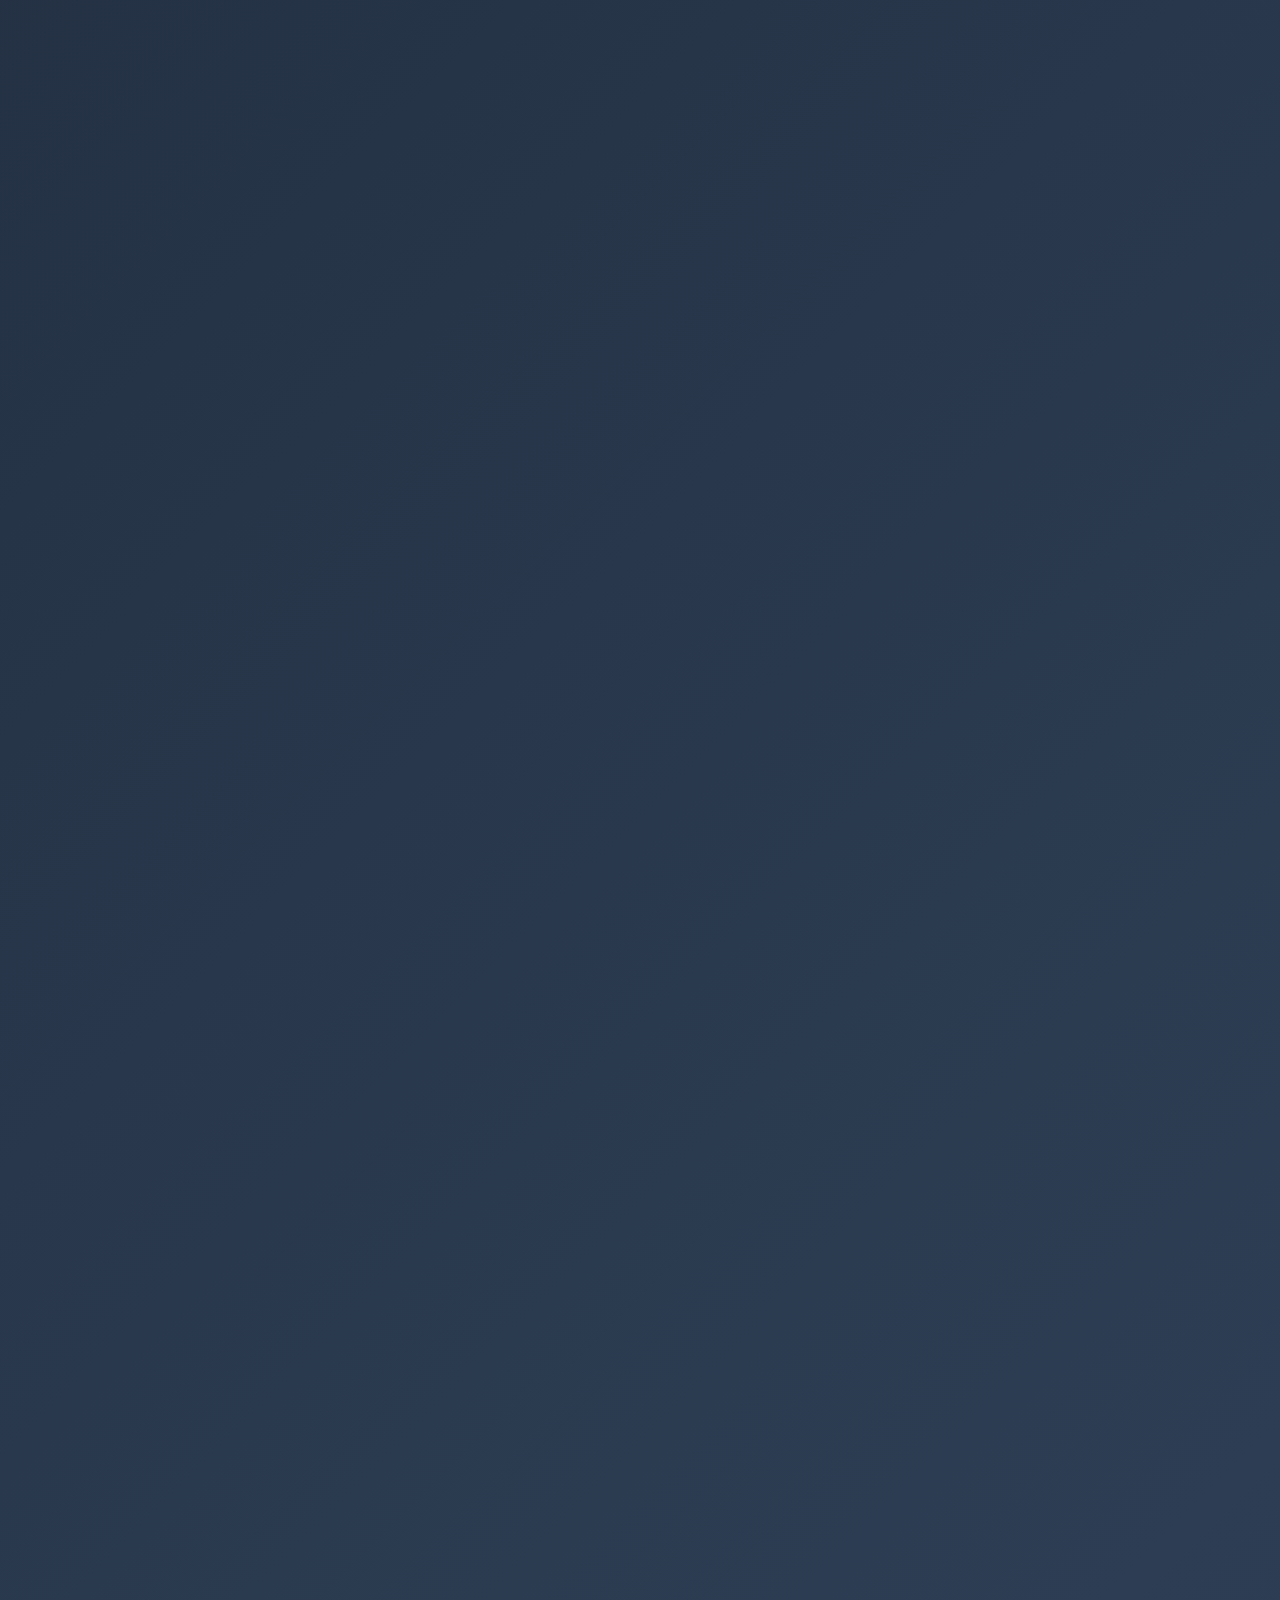
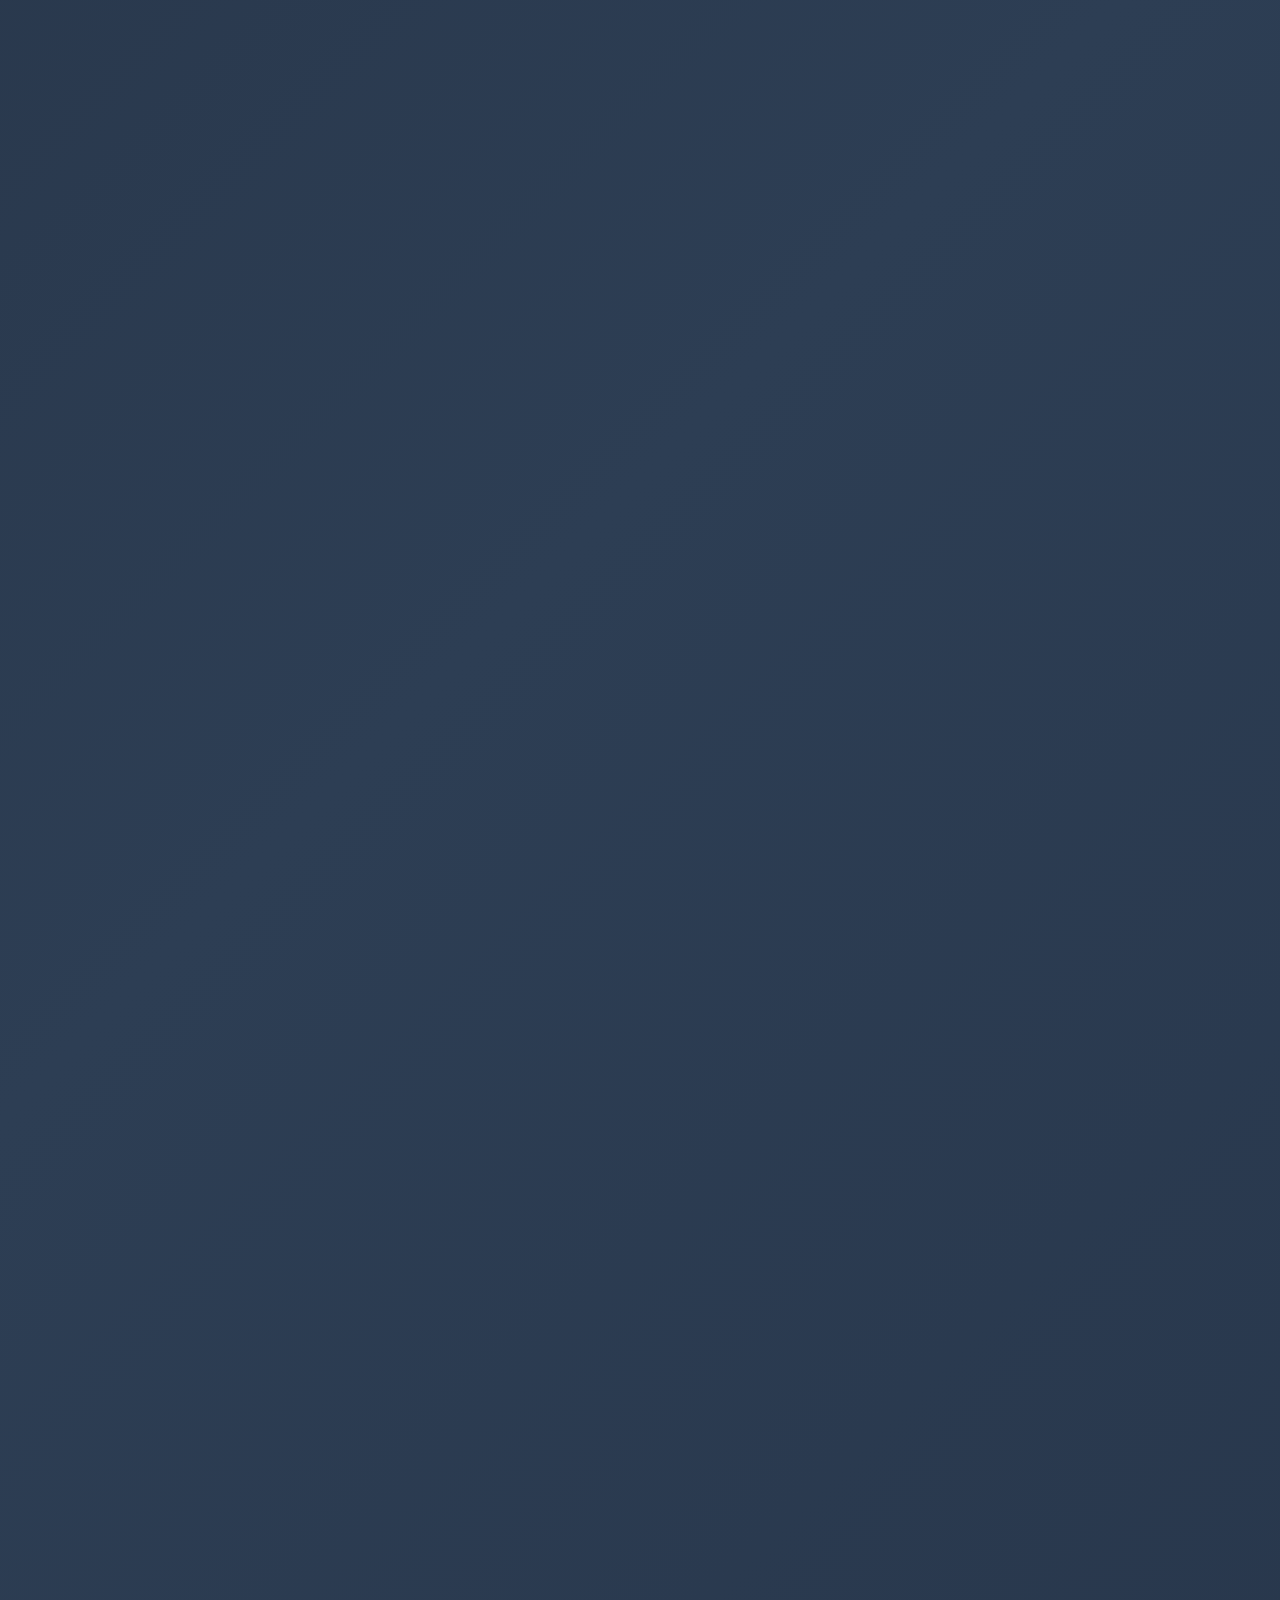
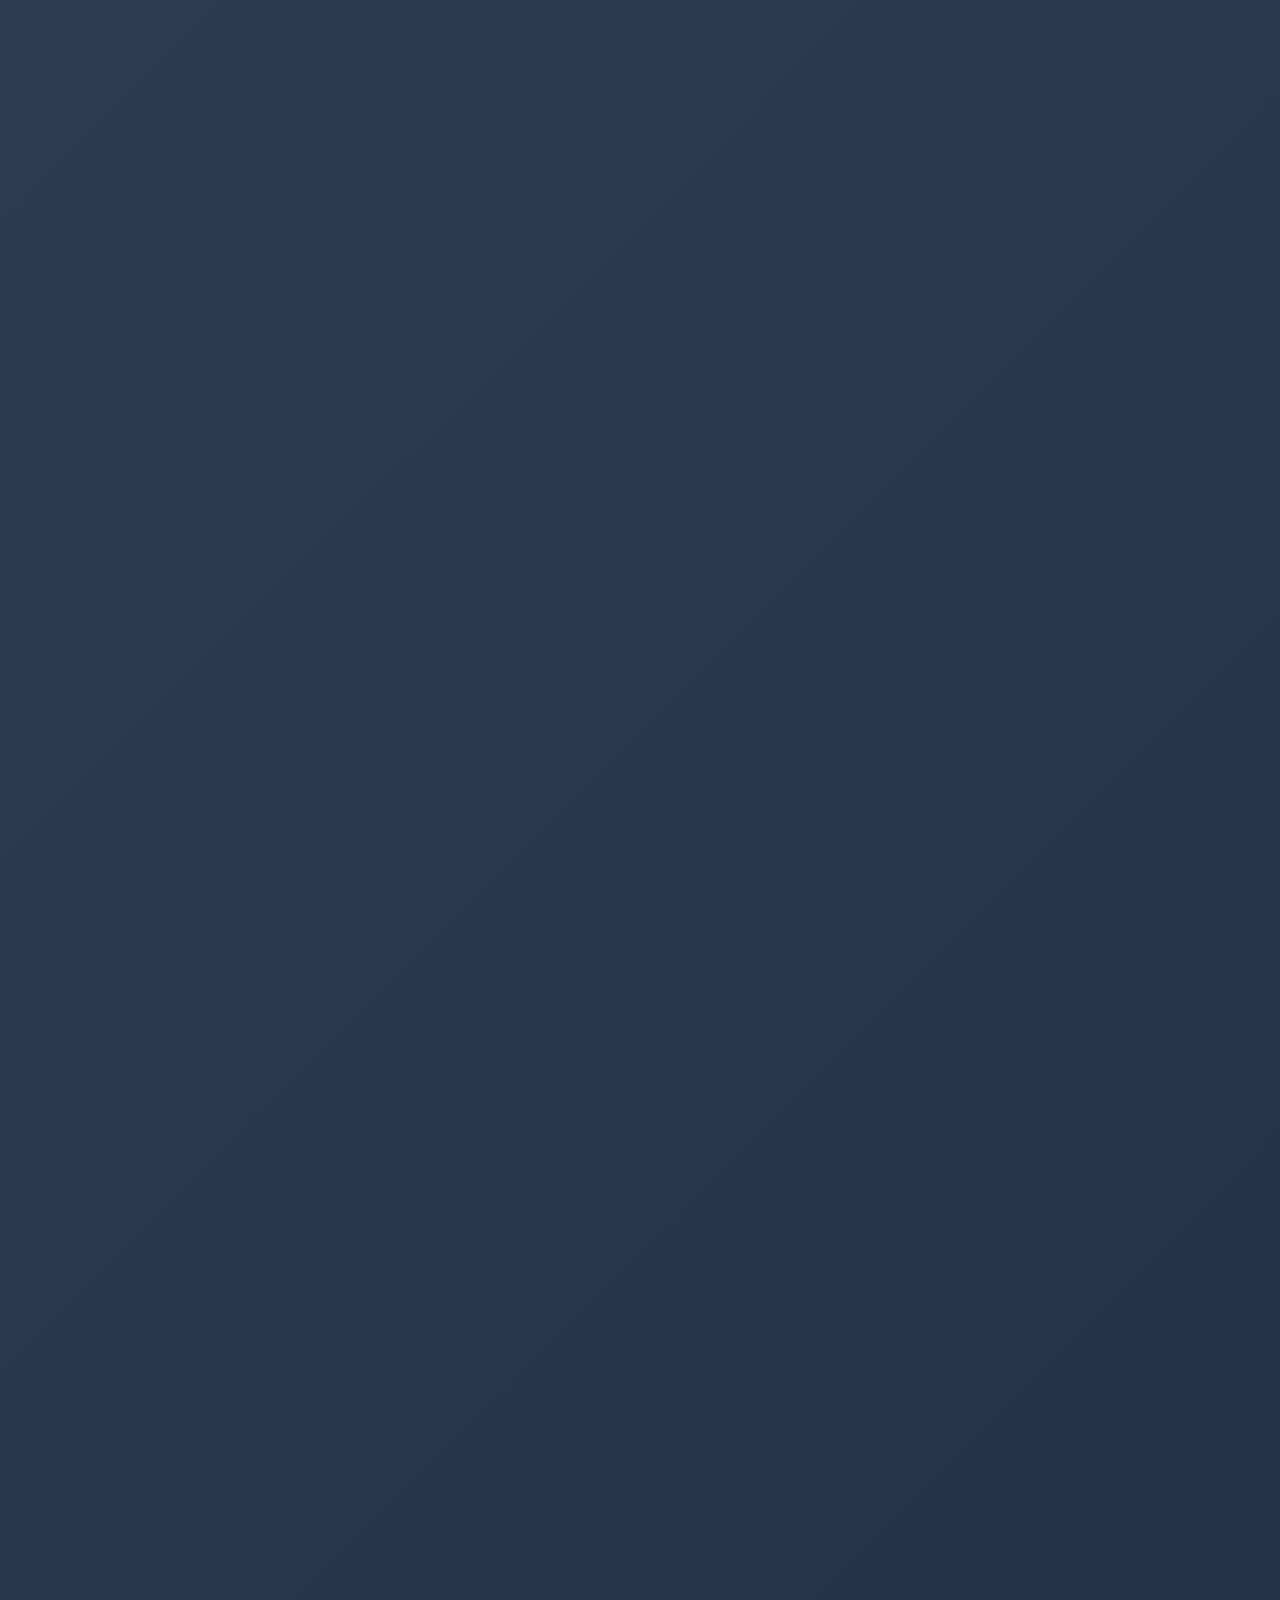
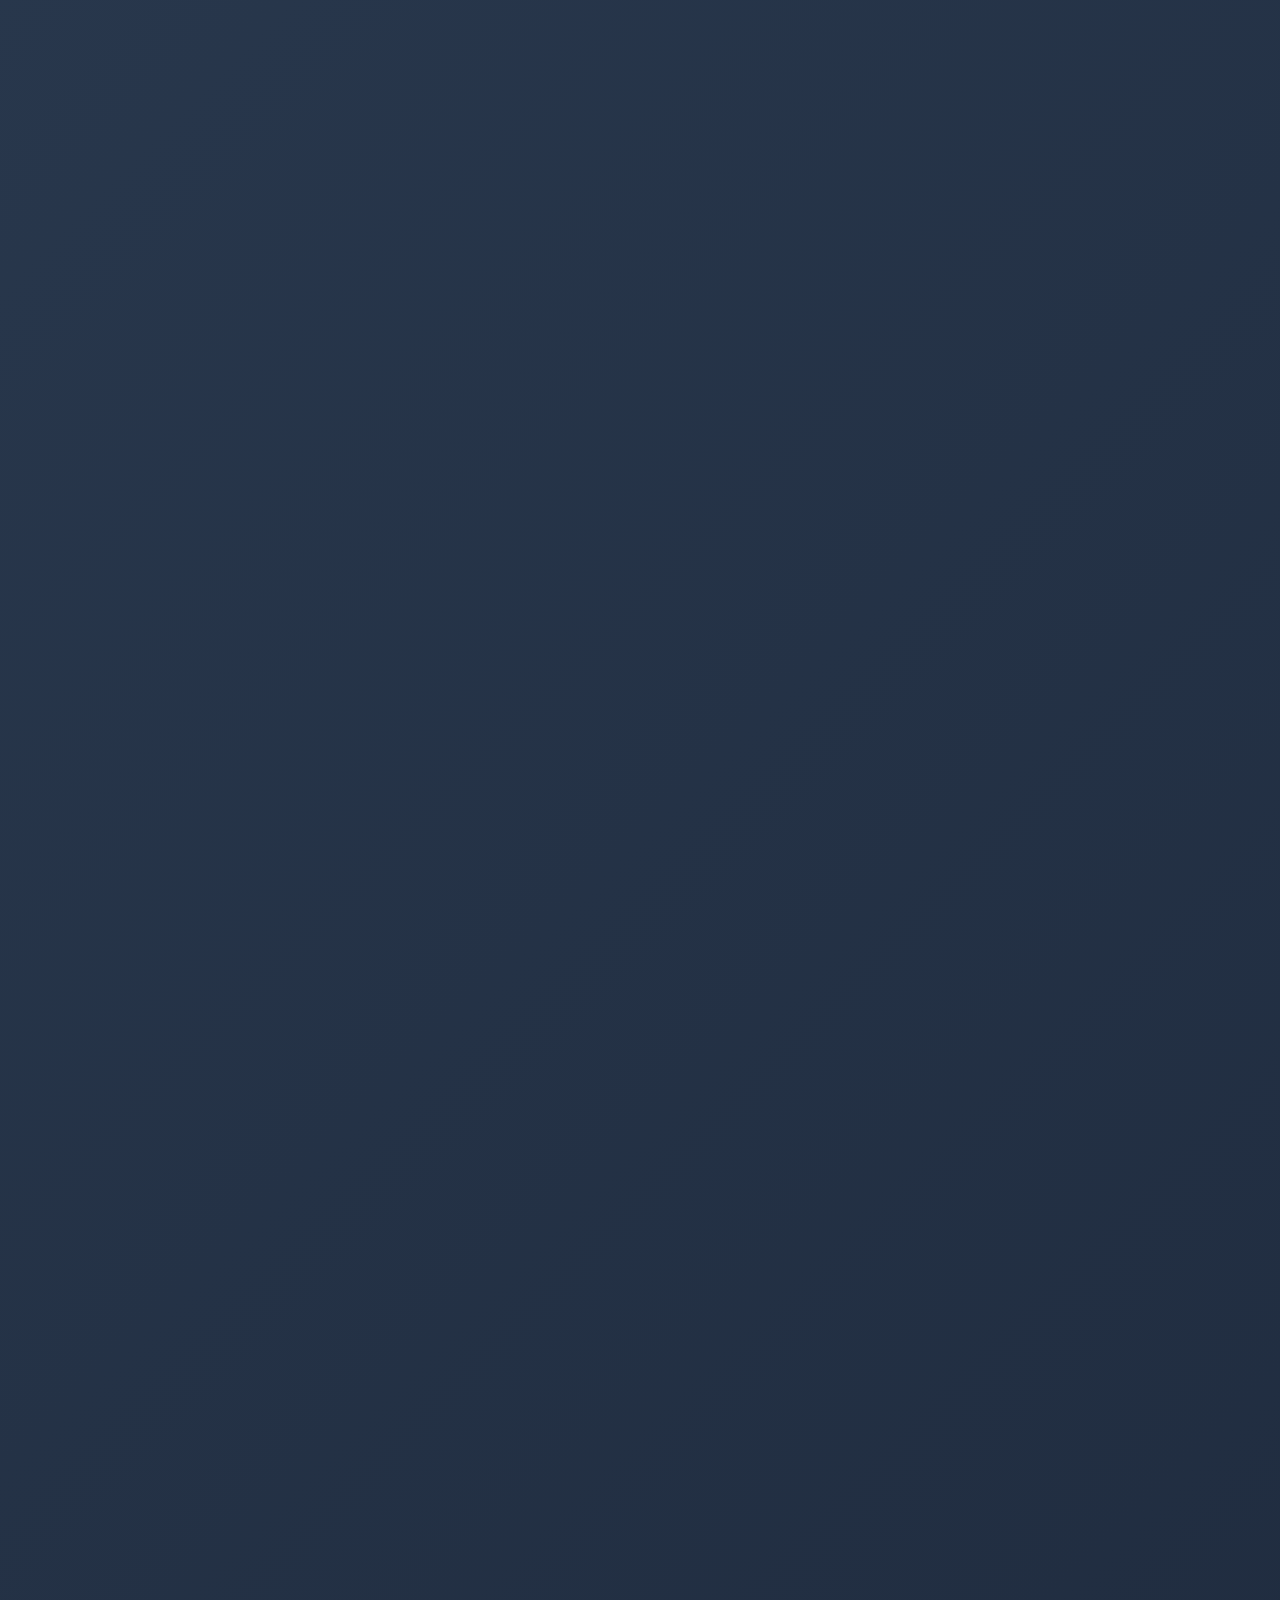
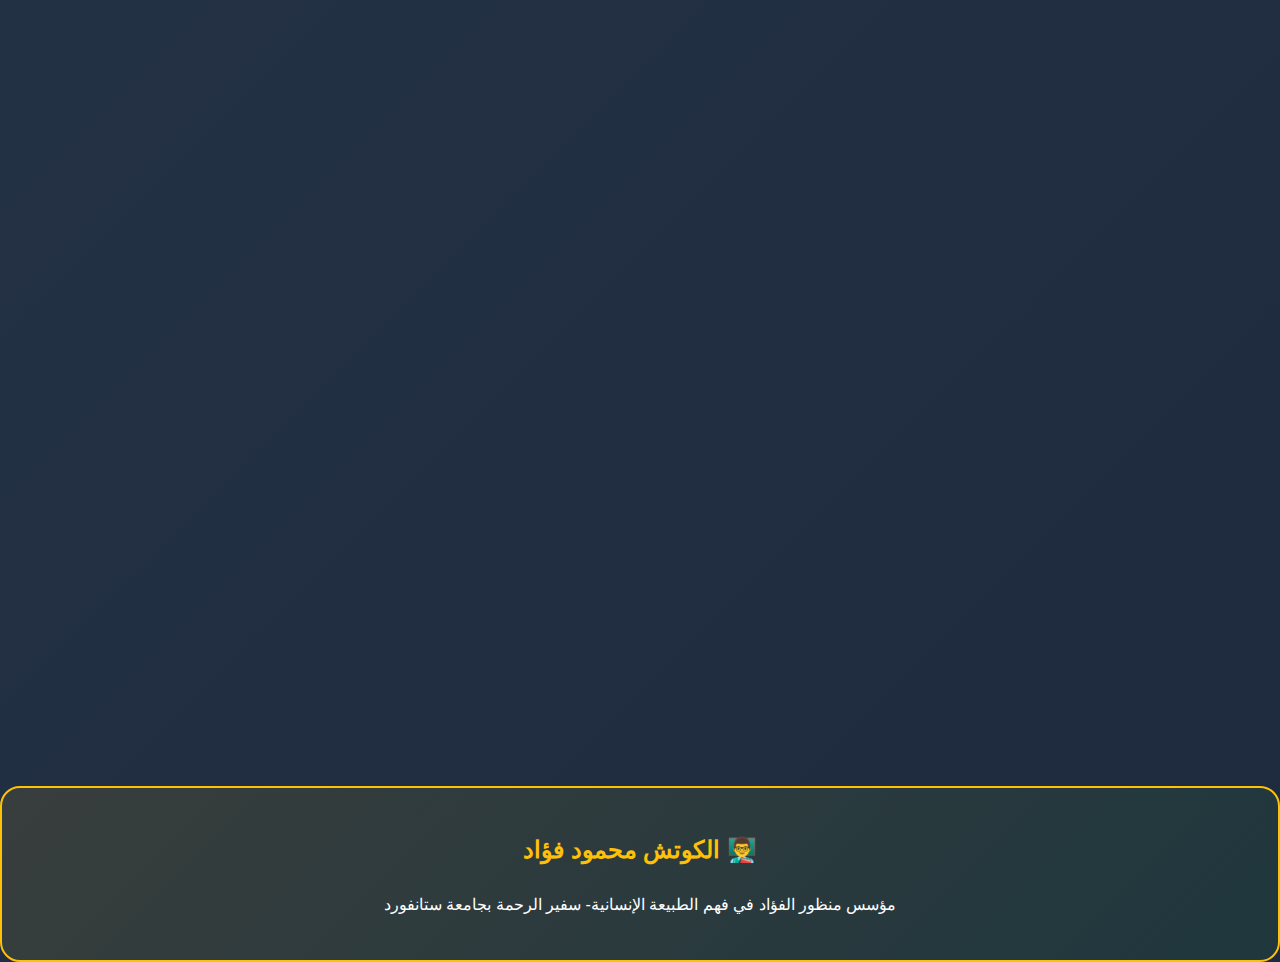
<file: core-motives.html>
<!DOCTYPE html>
<html dir="rtl" lang="ar">
<head>
    <meta charset="UTF-8">
    <meta name="viewport" content="width=device-width, initial-scale=1.0">
    <title>مؤسس منظور الفؤاد في فهم الطبيعة الإنسانية- سفير الرحمة بجامعة ستانفورد</title>
    <style>
        * {
            margin: 0;
            padding: 0;
            box-sizing: border-box;
        }

        body {
            font-family: 'Tahoma', 'Arial', sans-serif;
            line-height: 1.8;
            background: linear-gradient(135deg, #1a2332 0%, #2d3e54 50%, #1e2a3d 100%);
            color: #ffffff;
            min-height: 100vh;
        }

        .container {
            max-width: 1200px;
            margin: 0 auto;
            padding: 20px;
        }

        .hero-section {
            text-align: center;
            padding: 60px 20px;
            background: radial-gradient(circle at center, rgba(255, 193, 7, 0.1) 0%, transparent 70%);
            border-radius: 20px;
            margin-bottom: 40px;
            position: relative;
            overflow: hidden;
        }

        .hero-section::before {
            content: '';
            position: absolute;
            top: -50%;
            left: -50%;
            width: 200%;
            height: 200%;
            background: linear-gradient(45deg, transparent 30%, rgba(255, 193, 7, 0.05) 50%, transparent 70%);
            animation: rotate 20s linear infinite;
        }

        @keyframes rotate {
            from { transform: rotate(0deg); }
            to { transform: rotate(360deg); }
        }

        .hero-title {
            font-size: 3rem;
            font-weight: bold;
            background: linear-gradient(45deg, #ffc107, #ffeb3b, #ff9800);
            -webkit-background-clip: text;
            -webkit-text-fill-color: transparent;
            background-clip: text;
            margin-bottom: 20px;
            position: relative;
            z-index: 2;
        }

        .hero-subtitle {
            font-size: 1.4rem;
            color: #b8c5d6;
            margin-bottom: 30px;
            position: relative;
            z-index: 2;
        }

        .section {
            margin-bottom: 60px;
            opacity: 0;
            transform: translateY(50px);
            transition: all 0.6s ease;
        }

        .section.visible {
            opacity: 1;
            transform: translateY(0);
        }

        .section-title {
            font-size: 2.5rem;
            color: #ffc107;
            margin-bottom: 30px;
            text-align: center;
            position: relative;
        }

        .section-title::after {
            content: '';
            display: block;
            width: 100px;
            height: 4px;
            background: linear-gradient(45deg, #ffc107, #28a745);
            margin: 15px auto;
            border-radius: 2px;
        }

        .content-card {
            background: rgba(255, 255, 255, 0.05);
            border: 2px solid rgba(255, 193, 7, 0.3);
            border-radius: 20px;
            padding: 40px;
            margin-bottom: 30px;
            backdrop-filter: blur(10px);
            transition: all 0.3s ease;
            position: relative;
            overflow: hidden;
        }

        .content-card::before {
            content: '';
            position: absolute;
            top: 0;
            left: -100%;
            width: 100%;
            height: 100%;
            background: linear-gradient(90deg, transparent, rgba(255, 193, 7, 0.1), transparent);
            transition: left 0.5s ease;
        }

        .content-card:hover {
            border-color: #ffc107;
            box-shadow: 0 10px 30px rgba(255, 193, 7, 0.2);
            transform: translateY(-5px);
        }

        .content-card:hover::before {
            left: 100%;
        }

        .drives-container {
            display: grid;
            grid-template-columns: repeat(auto-fit, minmax(350px, 1fr));
            gap: 30px;
            margin: 40px 0;
        }

        .drive-card {
            background: linear-gradient(135deg, rgba(40, 167, 69, 0.1) 0%, rgba(255, 193, 7, 0.1) 100%);
            border: 2px solid #28a745;
            border-radius: 20px;
            padding: 30px;
            text-align: center;
            transition: all 0.4s ease;
            position: relative;
            overflow: hidden;
        }

        .drive-card::after {
            content: '';
            position: absolute;
            bottom: 0;
            left: 0;
            width: 100%;
            height: 4px;
            background: linear-gradient(90deg, #28a745, #ffc107);
            transform: scaleX(0);
            transition: transform 0.4s ease;
        }

        .drive-card:hover {
            transform: scale(1.05);
            border-color: #ffc107;
        }

        .drive-card:hover::after {
            transform: scaleX(1);
        }

        .drive-number {
            font-size: 4rem;
            font-weight: bold;
            color: #ffc107;
            margin-bottom: 15px;
        }

        .drive-title {
            font-size: 1.8rem;
            color: #28a745;
            margin-bottom: 15px;
            font-weight: bold;
        }

        .drive-subtitle {
            font-size: 1.2rem;
            color: #b8c5d6;
            margin-bottom: 20px;
        }

        .quote-box {
            background: linear-gradient(135deg, rgba(255, 193, 7, 0.1), rgba(40, 167, 69, 0.1));
            border-right: 5px solid #ffc107;
            padding: 30px;
            margin: 30px 0;
            border-radius: 15px;
            font-style: italic;
            font-size: 1.3rem;
            position: relative;
        }

        .quote-box::before {
            content: '"';
            font-size: 4rem;
            color: #ffc107;
            position: absolute;
            top: -10px;
            right: 20px;
        }

        .progress-indicator {
            position: fixed;
            top: 0;
            left: 0;
            width: 100%;
            height: 4px;
            background: rgba(255, 255, 255, 0.1);
            z-index: 1000;
        }

        .progress-bar {
            height: 100%;
            background: linear-gradient(90deg, #28a745, #ffc107);
            width: 0%;
            transition: width 0.3s ease;
        }

        .interactive-element {
            background: rgba(40, 167, 69, 0.1);
            border: 2px solid #28a745;
            border-radius: 15px;
            padding: 25px;
            margin: 25px 0;
            cursor: pointer;
            transition: all 0.3s ease;
        }

        .interactive-element:hover {
            background: rgba(40, 167, 69, 0.2);
            transform: translateX(10px);
        }

        .expandable {
            max-height: 100px;
            overflow: hidden;
            transition: max-height 0.5s ease;
        }

        .expandable.expanded {
            max-height: 1000px;
        }

        .expand-btn {
            background: linear-gradient(45deg, #28a745, #20c997);
            color: white;
            border: none;
            padding: 10px 20px;
            border-radius: 25px;
            cursor: pointer;
            margin-top: 15px;
            transition: all 0.3s ease;
        }

        .expand-btn:hover {
            background: linear-gradient(45deg, #20c997, #28a745);
            transform: scale(1.05);
        }

        .highlight-box {
            background: rgba(255, 193, 7, 0.1);
            border: 2px dashed #ffc107;
            border-radius: 15px;
            padding: 25px;
            margin: 25px 0;
            text-align: center;
            animation: pulse 3s ease-in-out infinite;
        }

        @keyframes pulse {
            0%, 100% { border-color: #ffc107; }
            50% { border-color: #28a745; }
        }

        .floating-icon {
            position: absolute;
            top: 20px;
            left: 20px;
            font-size: 2rem;
            opacity: 0.7;
            animation: float 3s ease-in-out infinite;
        }

        @keyframes float {
            0%, 100% { transform: translateY(0px); }
            50% { transform: translateY(-10px); }
        }

        .pattern-grid {
            display: grid;
            grid-template-columns: repeat(3, 1fr);
            gap: 20px;
            margin: 30px 0;
        }

        .pattern-item {
            background: rgba(255, 255, 255, 0.05);
            border: 2px solid rgba(40, 167, 69, 0.5);
            border-radius: 15px;
            padding: 20px;
            text-align: center;
            transition: all 0.3s ease;
        }

        .pattern-item:hover {
            border-color: #ffc107;
            background: rgba(255, 193, 7, 0.1);
        }

        .author-signature {
            text-align: center;
            margin-top: 60px;
            padding: 40px;
            background: linear-gradient(135deg, rgba(255, 193, 7, 0.1), rgba(40, 167, 69, 0.1));
            border-radius: 20px;
            border: 2px solid #ffc107;
        }

        .scroll-indicator {
            position: fixed;
            bottom: 30px;
            right: 30px;
            width: 60px;
            height: 60px;
            background: linear-gradient(45deg, #28a745, #ffc107);
            border-radius: 50%;
            display: flex;
            align-items: center;
            justify-content: center;
            color: white;
            font-size: 1.5rem;
            cursor: pointer;
            transition: all 0.3s ease;
            z-index: 100;
        }

        .scroll-indicator:hover {
            transform: scale(1.1);
        }

        @media (max-width: 768px) {
            .hero-title {
                font-size: 2rem;
            }
            
            .content-card {
                padding: 25px;
            }
            
            .drives-container {
                grid-template-columns: 1fr;
            }
            
            .pattern-grid {
                grid-template-columns: 1fr;
            }
        }

        .fade-in {
            animation: fadeIn 1s ease-in;
        }

        @keyframes fadeIn {
            from { opacity: 0; transform: translateY(30px); }
            to { opacity: 1; transform: translateY(0); }
        }
    </style>
</head>
<body>
    <div class="progress-indicator">
        <div class="progress-bar" id="progressBar"></div>
    </div>

    <div class="container">
        <!-- Hero Section -->
        <div class="hero-section">
            <h1 class="hero-title">مقتطفات من منظور الفؤاد في فهم الطبيعة الإنسانية</h1>
            <p class="hero-subtitle">ملخص الدوافع الفطرية الثلاثة</p>
        </div>

        <!-- Introduction Section -->
        <div class="section">
            <h2 class="section-title">🌟 مقدمة: لماذا نفعل ما نفعل؟</h2>
            <div class="content-card">
                <div class="floating-icon">💫</div>
                <p>ما وراء الشغف والطاقة لكل منا؟</p>
                
                <div class="quote-box">
                    في كل لحظة من لحظات حياتنا، تتحرك داخلنا قوى خفية تشكل مشاعرنا وأفكارنا وتصرفاتنا. قوى عميقة جداً لدرجة إننا مش دايماً واعيين بوجودها، لكن تأثيرها واضح في كل قرار بناخده وكل علاقة بنكونها.
                </div>

                    <strong>🔍 اكتشف أكثر عن هذه القوى الخفية</strong>
                        <p>هذه القوى مش صدفة ولا عشوائية، بل هي دوافع فطرية أساسية زُرعت في تكويننا الإنساني لهدف سامي: إعمار الأرض وتحقيق الحياة الطيبة التي وٌعدنا بها.</p>
                </div>
            </div>
        </div>

        <!-- Three Drives Section -->
        <div class="section">
            <h2 class="section-title">🎯 الدوافع الفطرية الثلاثة: رحلة الاكتشاف</h2>
            <div class="content-card">
                <p>من خلال منظور الفؤاد، نكتشف إن كل إنسان بداخله ثلاث دوافع أساسية تعمل زي محركات داخلية بتوجه طاقته وانتباهه:</p>
                
                <div class="drives-container">
                    <div class="drive-card fade-in" style="animation-delay: 0.2s">
                        <div class="drive-number">1</div>
                        <div class="drive-title">الهمة والعزيمة</div>
                        <div class="drive-subtitle">(دافع القوة الداخلية)</div>
                        <p>ده الدافع اللي بيخلينا نقوم ونفعل، نحقق ونغير، نواجه التحديات ونسعى لتحقيق أهدافنا. مش بس كده، ده الدافع اللي بيخلينا نحس بقيمتنا وقوتنا الداخلية، ونعرف إن إحنا قادرين نأثر في العالم حوالينا. لما نحس بالظلم، نقاوم. لما نشوف هدف، نسعى له. لما نواجه مشكلة، نحلها.</p>
                    </div>

                    <div class="drive-card fade-in" style="animation-delay: 0.4s">
                        <div class="drive-number">2</div>
                        <div class="drive-title">الأنس والقرب</div>
                        <div class="drive-subtitle">(دافع الترابط الإنساني)</div>
                        <p>ده الدافع اللي بيخلينا نبحث عن التواصل والحب والانتماء. مش بس العلاقات العاطفية، لكن كل أشكال التواصل الإنساني - من الصداقة للزمالة للعلاقات العائلية. ده الدافع اللي بيخلينا نحس بالفرح لما نشوف حد بنحبه، ونحس بالألم لما ينفصل عنا. ده اللي بيخلينا نهتم بالآخرين ونسعى لنكون جزء من شيء أكبر من نفسنا.</p>
                    </div>

                    <div class="drive-card fade-in" style="animation-delay: 0.6s">
                        <div class="drive-number">3</div>
                        <div class="drive-title">اليقين والبيان</div>
                        <div class="drive-subtitle">(دافع الأمان والوضوح)</div>
                        <p>ده الدافع اللي بيخلينا نبحث عن الاستقرار والأمان والفهم. نحتاج نعرف إننا في مكان آمن، نفهم العالم حوالينا، ونحس بالثقة في قدرتنا على التعامل مع المستقبل. ده اللي بيخلينا نخطط ونستعد، نتعلم ونفهم، نبحث عن المعرفة والحكمة.</p>
                    </div>
                </div>
            </div>
        </div>

        <!-- Journey from Womb to Life -->
        <div class="section">
            <h2 class="section-title">🌱 من الرحم إلى الحياة: رحلة التشكيل</h2>
            
            <div class="content-card">
                <div class="floating-icon">🤱</div>
                <h3 style="color: #ffc107; margin-bottom: 20px;">الحالة الفطرية الأولى: الكمال في الرحم</h3>
                <p>في رحم أمهاتنا، عشنا حالة من الكمال النسبي. مكناش محتاجين نعمل حاجة علشان نعيش - كل احتياجاتنا اتوفرت تلقائياً. الدفء، الغذاء، الأمان، كله كان موجود من غير ما نطلبه. ده اللي بنسميه في منظور الفؤاد "حالة الكون البسيط" - حالة الوجود من غير عناء.</p>

                <div class="highlight-box">
                    <strong>💡 نقطة مهمة:</strong> هذه الحالة من الكمال ليست مجرد ذكرى، بل هي المرجع الداخلي الذي نسعى للعودة إليه
                </div>

                <h3 style="color: #28a745; margin: 30px 0 20px 0;">⚡ الصدمة الأولى: الولادة والحاجة للعمل</h3>
                <p>لكن لحظة الولادة غيرت كل حاجة. فجأة، بقينا محتاجين "نشتغل علشان نعيش". نتنفس، ناكل، نشرب، نتواصل، نطلب المساعدة. الحياة بقت تتطلب مجهود وفعل. وده مش بالضرورة حاجة سيئة - ده جزء من الخطة الإلهية لتطوير قدراتنا وإمكانياتنا.</p>

                    <strong>🎯 تنشيط الدوافع الثلاثة</strong>
                        <p>مع بداية هذه التجربة الجديدة، بتتنشط الدوافع الفطرية الثلاثة. وكل واحد فينا، بناء على طبعه الفطري (المزاج الطبيعي) وتجاربه المبكرة، بيكون عنده ميل أكبر لواحد من هذه الدوافع أكتر من التانيين.</p>
                </div>
            </div>
        </div>

        <!-- Three Directions of Attention -->
        <div class="section">
            <h2 class="section-title">🎨 الاتجاهات الثلاثة للانتباه: أين نركز طاقتنا؟</h2>
            <div class="content-card">
                <p>كل دافع من الدوافع الثلاثة ممكن يتوجه في واحد من ثلاث اتجاهات:</p>
                
                <div class="pattern-grid">
                    <div class="pattern-item">
                        <h4 style="color: #ffc107;">🧘 الاتجاه الداخلي</h4>
                        <p>هنا الانتباه والطاقة بيتركزوا جوه الشخص نفسه. بنركز على مشاعرنا، أفكارنا، معايرنا الداخلية، وحالتنا النفسية والجسدية. زي الشخص اللي بيفكر كتير قبل ما يتصرف، أو اللي بيحلل مشاعره باستمرار.</p>
                    </div>

                    <div class="pattern-item">
                        <h4 style="color: #28a745;">🌍 الاتجاه الخارجي</h4>
                        <p>هنا الانتباه والطاقة بيتوجهوا للعالم الخارجي. بنركز على الآخرين، الفرص، التحديات، الأهداف اللي قدامنا. زي الشخص اللي بيتفاعل بسرعة مع اللي حواليه، أو اللي بيركز على تحقيق النجاح في العالم الخارجي.</p>
                    </div>

                    <div class="pattern-item">
                        <h4 style="color: #17a2b8;">⚖️ الاتجاه المتأرجح (الثنائي)</h4>
                        <p>هنا الانتباه بيتأرجح باستمرار بين الداخل والخارج. الشخص بيحس بصراع مستمر بين احتياجاته الداخلية ومتطلبات العالم الخارجي. زي اللي عاوز حاجة معينة (داخلياً) بس مش عارف إزاي يوفقها مع ظروف الواقع (خارجياً).</p>
                    </div>
                </div>
            </div>
        </div>

        <!-- Nine Patterns -->
        <div class="section">
            <h2 class="section-title">🎭 الأنماط التسعة: خريطة الشخصية الإنسانية</h2>
            <div class="content-card">
                <div class="highlight-box">
                    <strong>🧮 المعادلة:</strong> لما نضرب ثلاث دوافع × ثلاث اتجاهات، بنحصل على تسع أنماط أساسية للشخصية الإنسانية
                </div>

                <h3 style="color: #ffc107; margin: 30px 0 20px 0;">💪 دوافع الهمة والعزيمة:</h3>
                <ul style="margin-right: 30px; line-height: 2;">
                    <li><strong>الهمة الداخلية:</strong> الانضباط والمعايير</li>
                    <li><strong>الهمة الخارجية:</strong> الإنجاز والتأثير</li>
                    <li><strong>الهمة المتأرجحة:</strong> التوسط والمرونة</li>
                </ul>

                <h3 style="color: #28a745; margin: 30px 0 20px 0;">❤️ دوافع الأنس والقرب:</h3>
                <ul style="margin-right: 30px; line-height: 2;">
                    <li><strong>الأنس الداخلي:</strong> التعبير عن الذات والأصالة</li>
                    <li><strong>الأنس الخارجي:</strong> خدمة الآخرين والعطاء</li>
                    <li><strong>الأنس المتأرجح:</strong> الولاء والأمان الجماعي</li>
                </ul>

                <h3 style="color: #17a2b8; margin: 30px 0 20px 0;">🧠 دوافع اليقين والبيان:</h3>
                <ul style="margin-right: 30px; line-height: 2;">
                    <li><strong>اليقين الداخلي:</strong> البحث والتحليل</li>
                    <li><strong>اليقين الخارجي:</strong> الاستمتاع والانفتاح</li>
                    <li><strong>اليقين المتأرجح:</strong> اليقظة والاستعداد</li>
                </ul>
            </div>
        </div>

        <!-- Emotional Regulation -->
        <div class="section">
            <h2 class="section-title">🎭 طرق التنظيم العاطفي الثلاثة</h2>
            <div class="content-card">
                <p>كل نمط من الأنماط التسعة بيتعامل مع العواطف والطاقة الداخلية بواحدة من ثلاث طرق:</p>

                <div class="drives-container">
                    <div class="drive-card">
                        <h4 style="color: #ffc107;">🛡️ الاحتواء والتوجيه</h4>
                        <p>هنا الشخص بيحتوي العواطف القوية ويوجهها بطريقة منضبطة. زي اللي بيكتم غضبه ويفكر قبل ما يتكلم، أو اللي بيضبط نفسه ومشاعره علشان يحقق أهدافه بفعالية أكبر.</p>
                    </div>

                    <div class="drive-card">
                        <h4 style="color: #28a745;">🎨 التعبير والإظهار</h4>
                        <p>هنا الشخص بيسمح للعواطف إنها تظهر وتتعبر بشكل طبيعي وقوي. زي اللي بيعبر عن فرحه بصوت عالي، أو اللي مبيخبيش غضبه لما يتعرض للظلم.</p>
                    </div>

                    <div class="drive-card">
                        <h4 style="color: #17a2b8;">🔄 إعادة التأطير والتحويل</h4>
                        <p>هنا الشخص بيغير في طريقة فهمه للموقف أو بيحول طاقته لحاجة تانية. زي اللي بيشوف الجانب الإيجابي في المشاكل، أو اللي بيهرب من المواجهة المباشرة ويدور حلول جانبية.</p>
                    </div>
                </div>
            </div>
        </div>

        <!-- Integration and Good Life -->
        <div class="section">
            <h2 class="section-title">🌟 الهدف: التكامل والحياة الطيبة</h2>
            <div class="content-card">
                <div class="quote-box">
                    الهدف من فهم هذه الدوافع مش تصنيف الناس في خانات، لكن فهم طبيعتنا علشان نطورها. كل واحد فينا عنده القدرة على الوصول لكل الدوافع الثلاثة، لكن بيبقى عنده ميل طبيعي لواحد أكتر من التانيين.
                </div>

                    <strong>🎯 التكامل: الهدف الأسمى</strong>
                        <p>التكامل معناه إن الشخص يبقى قادر يستخدم كل الدوافع الثلاثة حسب ما الموقف يحتاج. يبقى عنده همة لما يحتاج عزيمة، أنس لما يحتاج تواصل، ويقين لما يحتاج أمان. ده اللي بنسميه "الحياة الطيبة" - حياة متوازنة وكاملة.</p>
                </div>

                <h3 style="color: #ffc107; margin: 30px 0 20px 0;">⭐ علامات التكامل الخمسة (وجوه الحياة الطيبة)</h3>
                <p>الشخص المتكامل بيتميز بخمس صفات أساسية:</p>
                
                <div class="pattern-grid" style="grid-template-columns: repeat(auto-fit, minmax(200px, 1fr));">
                    <div class="pattern-item">
                        <h4 style="color: #ffc107;">🌊 مرونة</h4>
                        <p>قدرة على التكيف مع الظروف المختلفة</p>
                    </div>
                    <div class="pattern-item">
                        <h4 style="color: #28a745;">🎯 تكيف</h4>
                        <p>استجابة حكيمة للتحديات</p>
                    </div>
                    <div class="pattern-item">
                        <h4 style="color: #17a2b8;">🔗 تماسك</h4>
                        <p>استمرارية في الهوية رغم التغييرات</p>
                    </div>
                    <div class="pattern-item">
                        <h4 style="color: #dc3545;">⚡ حيوية</h4>
                        <p>طاقة وفعالية في الحياة</p>
                    </div>
                    <div class="pattern-item">
                        <h4 style="color: #6f42c1;">🏔️ استقرار</h4>
                        <p>ثبات داخلي مع عدم الجمود</p>
                    </div>
                </div>
            </div>
        </div>

        <!-- Path to Understanding -->
        <div class="section">
            <h2 class="section-title">🛤️ الطريق إلى الفهم والنمو</h2>
            <div class="content-card">
                <div class="floating-icon">🌱</div>
                <p>فهم هذه الدوافع بيفتح قدامنا طريق للنمو الحقيقي. مش بس في فهم نفسنا، لكن في فهم الآخرين كمان. لما نفهم إن الشخص اللي قدامنا مدفوع بحاجة عميقة للأمان (اليقين والبيان) مثلاً، بنبقى أقدر على التعامل معه بطريقة بتلبي احتياجه الحقيقي.</p>

                <div class="highlight-box">
                    <strong>⚡ قانون التوجه:</strong> "حيث يذهب الانتباه، تتدفق الطاقة"
                </div>

                    <strong>🧠 الانتباه والطاقة: قانون التوجه</strong>
                        <p>في منظور الفؤاد، عندنا قانون أساسي: "حيث يذهب الانتباه، تتدفق الطاقة". لما نركز انتباهنا على حاجة معينة، طاقتنا النفسية والذهنية بتتجه ناحيتها. وده بيخلق مسارات عصبية في المخ بتقوي نفسها مع الوقت.</p>
                </div>
            </div>
        </div>

        <!-- From Fragmentation to Integration -->
        <div class="section">
            <h2 class="section-title">🔄 من التفكك إلى التكامل: رحلة النضج</h2>
            <div class="content-card">
                <div class="drives-container">
                    <div class="drive-card" style="border-color: #dc3545;">
                        <h4 style="color: #dc3545;">💔 التفكك: لما نعيش في جزء واحد</h4>
                        <p>كتير مننا بنعيش معظم حياتنا مركزين على دافع واحد بس من الثلاثة. الشخص اللي مهووس بالإنجاز ومهمل علاقاته العائلية. أو اللي مركز على إرضاء الناس ومهمل احتياجاته الشخصية. أو اللي خايف من كل حاجة ومش قادر يخاطر أو يقدم على أي خطوة جديدة.</p>
                    </div>

                    <div class="drive-card" style="border-color: #28a745;">
                        <h4 style="color: #28a745;">💎 التكامل: لما نعيش بكامل طاقتنا</h4>
                        <p>التكامل معناه إن نطور قدرتنا على استخدام كل الدوافع الثلاثة. نبقى أقوياء لما الموقف يحتاج قوة، حنونين لما الموقف يحتاج حنان، وحكماء لما الموقف يحتاج حكمة. ده مش معناه إننا نبقى أشخاص مختلفين، لكن معناه إننا نبقى نسخة أكمل وأغنى من نفسنا.</p>
                    </div>
                </div>
            </div>
        </div>

        <!-- Human Experience -->
        <div class="section">
            <h2 class="section-title">🌸 التجربة الإنسانية: من حالة التمام إلى السعي إن كله يبقي تمام</h2>
            <div class="content-card">
                <div class="floating-icon">🌺</div>
                <h3 style="color: #ffc107; margin-bottom: 20px;">💭 ذكرى الكمال الأولى</h3>
                <p>كلنا عندنا ذكرى عميقة جداً (حتى لو مش واعيين بيها) من الحالة المثالية اللي عشناها في رحم أمهاتنا. حالة السكينة والأمان والاكتفاء الكامل، وكله تمام التمام. هذه الذكرى بتفضل موجودة في أعماقنا، وبتخلق جوانا شعور إن "في حاجة ناقصة" أو "في حاجة أحسن ممكنة".</p>

                <div class="quote-box">
                    الدافع للعودة إلى الكمال/حالة التمام
                </div>

                    <strong>🎯 الدافع للعودة إلى الكمال</strong>
                        <p>الشعور ده مش حاجة سلبية أبداً. ده الدافع الأساسي اللي بيخلينا نسعى للنمو والتطوير. الحنين لحالة الكمال والتكامل هو اللي بيحركنا علشان نطور نفسنا ونحقق إمكانياتنا الكاملة. مش علشان نرجع للرحم (ده مستحيل)، لكن علشان نوصل لحالة أعلى من التكامل والسكينة في حياتنا الواعية.</p>
                </div>
            </div>
        </div>

        <!-- Implicit Memory -->
        <div class="section">
            <h2 class="section-title">🧠 الذاكرة الضمنية: كيف تتشكل شخصيتنا</h2>
            <div class="content-card">
                <h3 style="color: #ffc107; margin-bottom: 20px;">🔮 الذاكرة اللي مبنتذكرهاش</h3>
                <p>معظم التجارب المبكرة في حياتنا بتتحفظ في نوع خاص من الذاكرة اسمه "الذاكرة الضمنية". دي ذاكرة الجسم والمشاعر والأحاسيس، مش ذاكرة الأحداث والتفاصيل. إحنا مبنفتكرش إننا كنا في الرحم، لكن أجسامنا ومشاعرنا "فاكرة" الإحساس بالأمان والدفء والاكتفاء.</p>

                <div class="highlight-box">
                    <strong>💡 حقيقة مذهلة:</strong> هذه الذاكرة الضمنية بتأثر على كل حاجة في حياتنا
                </div>

                    <strong>🌊 تأثيرها على حياتنا</strong>
                        <p>هذه الذاكرة الضمنية بتأثر على كل حاجة في حياتنا - طريقة تفكيرنا، مشاعرنا، ردود أفعالنا. هي اللي بتخلي واحد يحس بالراحة في الهدوء، وواحد تاني يحس بالراحة في الصخب. واحد يميل للحذر، وواحد تاني يميل للمخاطرة.</p>
                </div>
            </div>
        </div>

        <!-- Natural Temperament -->
        <div class="section">
            <h2 class="section-title">🌱 المزاج الفطري: البذرة الأولى للشخصية</h2>
            <div class="content-card">
                <div class="floating-icon">🌿</div>
                <h3 style="color: #28a745; margin-bottom: 20px;">🎭 ما هو المزاج؟</h3>
                <p>المزاج الفطري ده الميول الطبيعية اللي بنتولد بيها. زي الطفل اللي بيتولد نشيط أو هادي، اجتماعي أو خجول، متفائل أو حذر. دي مش صفات ثابتة لا تتغير، لكنها النقطة اللي بنبدأ منها رحلة تشكيل شخصيتنا.</p>

                <div class="quote-box">
                    التفاعل مع البيئة: الشخصية النهائية بتتكون من تفاعل المزاج الفطري مع التجارب اللي بنمر بيها
                </div>

                    <strong>🔄 التفاعل مع البيئة</strong>
                        <p>الشخصية النهائية بتتكون من تفاعل المزاج الفطري مع التجارب اللي بنمر بيها، خاصة في السنين الأولى من حياتنا. الطفل النشيط ممكن يتعلم ينضبط لو لقى توجيه حكيم، أو ممكن يبقى متهور لو ملقاش الحدود المناسبة.</p>
                </div>
            </div>
        </div>

        <!-- Early Relationships -->
        <div class="section">
            <h2 class="section-title">👨‍👩‍👧‍👦 أهمية علاقات الأمان المبكرة</h2>
            <div class="content-card">
                <h3 style="color: #ffc107; margin-bottom: 20px;">🌱 التأثير على تطور الدوافع</h3>
                <p>علاقاتنا المبكرة مع الوالدين ومقدمي الرعاية بتأثر بشكل عميق على طريقة تطور الدوافع الثلاثة. الطفل اللي عاش أمان عاطفي بيطور مسارات أوسع وأكثر مرونة، بينما اللي عاش عدم أمان بيطور مسارات أضيق وأكثر جموداً.</p>

                <div class="drives-container">
                    <div class="drive-card">
                        <h4 style="color: #28a745;">🧠 المسارات العصبية والتعلم</h4>
                        <p>المخ الإنساني عنده خاصية رهيبة اسمها "المرونة العصبية". كل ما نكرر سلوك أو فكر أو مشاعر معينة، المسار العصبي المسؤول عنها بيقوى. زي الطريق اللي كل ما ناس أكتر تعدي عليه، بيبقى أوضح وأسهل في المشي عليه.</p>
                    </div>
                </div>
            </div>
        </div>

        <!-- Path to Healing -->
        <div class="section">
            <h2 class="section-title">🌟 الطريق نحو الشفاء والنمو</h2>
            <div class="content-card">
                <div class="floating-icon">🌈</div>
                <h3 style="color: #dc3545; margin-bottom: 20px;">⚠️ فهم الأنماط مش تبريرها</h3>
                <p>الهدف من فهم هذه الدوافع والأنماط مش إننا نبرر سلوكياتنا أو نقول "أنا كده وخلاص". الهدف إننا نفهم آليات عملنا الداخلية علشان نقدر نطورها ونوسعها. زي السواق اللي لما يفهم إزاي العربية بتشتغل، بيبقى أقدر على قيادتها بكفاءة أكتر.</p>

                <div class="pattern-grid">
                    <div class="pattern-item">
                        <h4 style="color: #ffc107;">👁️ الوعي: أول خطوة للتغيير</h4>
                        <p>أول خطوة في رحلة النمو هي الوعي. نبقى واعيين بالدافع الأساسي اللي بيحركنا، والاتجاه اللي بنميل نركز فيه انتباهنا، والطريقة اللي بنتعامل بيها مع مشاعرنا.</p>
                    </div>

                    <div class="pattern-item">
                        <h4 style="color: #28a745;">💪 التدريب على المرونة</h4>
                        <p>مع الوعي والممارسة، نقدر نتعلم إزاي نستخدم الدوافع التانية ونمارس الاتجاهات المختلفة للانتباه. الشخص المركز على الهمة يتعلم إزاي يطور دافع الأنس، والشخص المركز على الأنس يتعلم إزاي يطور دافع اليقين، وهكذا.</p>
                    </div>
                </div>

                <div class="highlight-box">
                    <strong>🔑 المفتاح:</strong> الوعي بيدينا القدرة على الاختيار بدل ما نكون مسيرين بواسطة أنماط تلقائية
                </div>
            </div>
        </div>

        <!-- Complete Vision -->
        <div class="section">
            <h2 class="section-title">🌅 الرؤية الكاملة: نحو الحياة الطيبة</h2>
            <div class="content-card">
                <div class="floating-icon">✨</div>
                <div class="quote-box">
                    في منظور الفؤاد، الهدف النهائي مش مجرد فهم الشخصية، لكن عيش الحياة الطيبة اللي أُمرنا بها. حياة فيها توازن بين قوة الهمة وحنان القرب ووضوح اليقين. حياة نكون فيها أقوياء من غير ظلم، محبين من غير ضعف، آمنين من غير جبن.
                </div>

                <p>هذه الرؤية بتقدم لنا خريطة طريق واضحة لرحلة النمو الشخصي والروحي. مش بس علشان نفهم نفسنا، لكن علشان نحقق أفضل نسخة ممكنة من نفسنا، ونساهم في بناء عالم أفضل حوالينا.</p>

                <div class="highlight-box">
                    <strong>🎯 الخلاصة:</strong> هذه كانت مقدمة عامة للدوافع الفطرية الثلاثة من منظور الفؤاد. في اللقاءات القادمة، هنتعمق أكثر في كل دافع وكل نمط، ونستكشف الطرق العملية للنمو والتطوير، والعيش في حالة من التدفق بشغف وطاقة.
                </div>
            </div>
        </div>

        <!-- Author Signature -->
        <div class="author-signature">
            <h2 style="color: #ffc107; margin-bottom: 20px;">👨‍🏫 الكوتش محمود فؤاد</h2>
            <p>مؤسس منظور الفؤاد في فهم الطبيعة الإنسانية- سفير الرحمة بجامعة ستانفورد</p>
        </div>
    </div>

    <div class="scroll-indicator" onclick="scrollToTop()">
        ↑
    </div>

    <script>
        // Progress bar functionality
        window.addEventListener('scroll', function() {
            const winScroll = document.body.scrollTop || document.documentElement.scrollTop;
            const height = document.documentElement.scrollHeight - document.documentElement.clientHeight;
            const scrolled = (winScroll / height) * 100;
            document.getElementById('progressBar').style.width = scrolled + '%';
        });

        // Intersection Observer for fade-in animations
        const observerOptions = {
            threshold: 0.1,
            rootMargin: '0px 0px -50px 0px'
        };

        const observer = new IntersectionObserver(function(entries) {
            entries.forEach(function(entry) {
                if (entry.isIntersecting) {
                    entry.target.classList.add('visible');
                }
            });
        }, observerOptions);

        // Observe all sections
        document.querySelectorAll('.section').forEach(function(section) {
            observer.observe(section);
        });

        // Toggle expand functionality
        function toggleExpand(element) {
            const expandable = element.querySelector('.expandable');
            const btn = element.querySelector('.expand-btn');
            
            if (expandable.classList.contains('expanded')) {
                expandable.classList.remove('expanded');
                btn.textContent = btn.textContent.includes('المزيد') ? 'اقرأ المزيد' : 
                                  btn.textContent.includes('أكثر') ? 'اعرف أكثر' : 
                                  btn.textContent.includes('عمق') ? 'تعمق أكثر' : 
                                  btn.textContent.includes('أعمق') ? 'فهم أعمق' : 
                                  btn.textContent.includes('التأثير') ? 'اكتشف التأثير' : 
                                  btn.textContent.includes('التفاعل') ? 'تعرف على التفاعل' : 'اقرأ المزيد';
            } else {
                expandable.classList.add('expanded');
                btn.textContent = 'إخفاء';
            }
        }

        // Scroll to top functionality
        function scrollToTop() {
            window.scrollTo({
                top: 0,
                behavior: 'smooth'
            });
        }

        // Add smooth scrolling for better UX
        document.documentElement.style.scrollBehavior = 'smooth';
    </script>
</body>
</html>
</file>
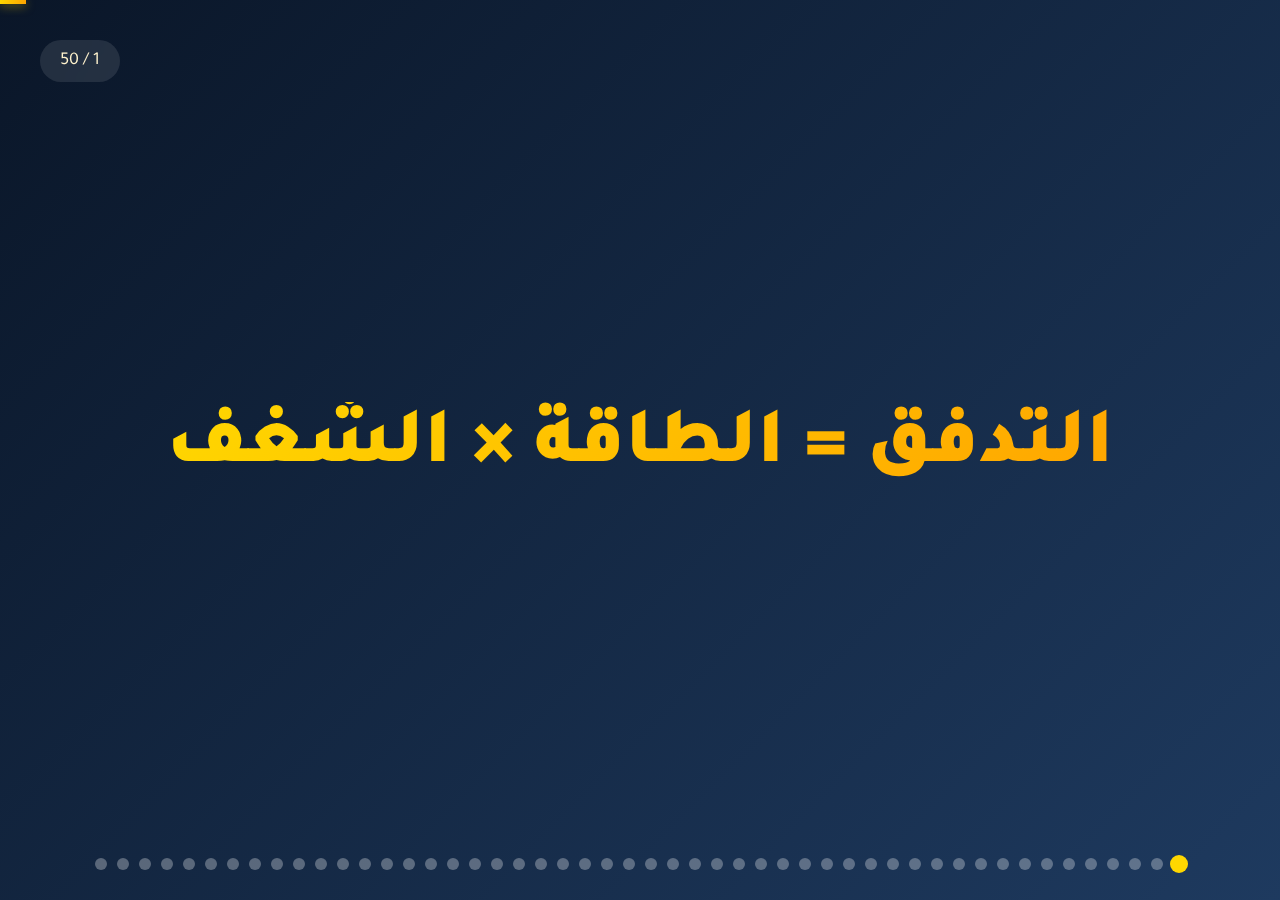
<file: flow.html>
<!DOCTYPE html>
<html lang="ar" dir="rtl">
<head>
    <meta charset="UTF-8">
    <meta name="viewport" content="width=device-width, initial-scale=1.0">
    <title>رحلة التدفق - الساعة الأولى</title>
    <style>
        @import url('https://fonts.googleapis.com/css2?family=Tajawal:wght@300;400;500;700;900&display=swap');
        
        :root {
            /* ألوان منظور الفؤاد */
            --gold-primary: #FFD700;
            --gold-light: #FFF3CD;
            --sun-orange: #FFA500;
            --sun-red: #FF6347;
            --dark-bg: #0A1628;
            --dark-lighter: #1E3A5F;
            --white: #FFFFFF;
            
            /* ألوان الأشواق التسعة */
            --longing-1: #E11D48;
            --longing-2: #EC4899;
            --longing-3: #F97316;
            --longing-4: #9333EA;
            --longing-5: #22C55E;
            --longing-6: #3B82F6;
            --longing-7: #FBBF24;
            --longing-8: #7F1D1D;
            --longing-9: #14B8A6;
        }

        * {
            margin: 0;
            padding: 0;
            box-sizing: border-box;
        }

        body {
            font-family: 'Tajawal', sans-serif;
            background: var(--dark-bg);
            color: var(--white);
            overflow: hidden;
            height: 100vh;
            direction: rtl;
        }

        /* الخلفية الكونية */
        .cosmic-bg {
            position: fixed;
            top: 0;
            left: 0;
            width: 100%;
            height: 100%;
            z-index: -1;
            background: radial-gradient(ellipse at center top, var(--dark-lighter) 0%, var(--dark-bg) 50%);
        }

        .islamic-pattern {
            position: absolute;
            width: 100%;
            height: 100%;
            opacity: 0.03;
            background-image: url("data:image/svg+xml,%3Csvg width='60' height='60' viewBox='0 0 60 60' xmlns='http://www.w3.org/2000/svg'%3E%3Cg fill='none' fill-rule='evenodd'%3E%3Cg fill='%23ffffff' fill-opacity='1'%3E%3Cpath d='M36 34v-4h-2v4h-4v2h4v4h2v-4h4v-2h-4zm0-30V0h-2v4h-4v2h4v4h2V6h4V4h-4zM6 34v-4H4v4H0v2h4v4h2v-4h4v-2H6zM6 4V0H4v4H0v2h4v4h2V6h4V4H6z'/%3E%3C/g%3E%3C/g%3E%3C/svg%3E");
        }

        /* الشرائح */
        .slide {
            display: none;
            width: 100%;
            height: 100vh;
            position: relative;
            padding: 60px 80px;
            opacity: 0;
            transform: translateY(30px);
            transition: all 0.6s cubic-bezier(0.4, 0, 0.2, 1);
        }

        .slide.active {
            display: flex;
            flex-direction: column;
            justify-content: center;
            align-items: center;
            opacity: 1;
            transform: translateY(0);
        }

        /* Progress Bar */
        .progress-bar {
            position: fixed;
            top: 0;
            left: 0;
            height: 4px;
            background: linear-gradient(90deg, var(--gold-primary), var(--sun-orange));
            transition: width 0.5s ease;
            z-index: 1000;
            box-shadow: 0 2px 10px rgba(255, 215, 0, 0.5);
        }

        /* Slide Counter */
        .slide-counter {
            position: absolute;
            top: 40px;
            left: 40px;
            background: rgba(255, 255, 255, 0.1);
            backdrop-filter: blur(10px);
            padding: 10px 20px;
            border-radius: 30px;
            font-size: 18px;
            color: var(--gold-light);
        }

        /* الشريحة 1: الافتتاحية */
        .opening-slide {
            background: linear-gradient(135deg, var(--dark-bg) 0%, var(--dark-lighter) 100%);
        }

        .main-equation {
            font-size: 5rem;
            font-weight: 900;
            background: linear-gradient(135deg, var(--gold-primary) 0%, var(--sun-orange) 100%);
            -webkit-background-clip: text;
            -webkit-text-fill-color: transparent;
            text-align: center;
            margin: 40px 0;
            animation: glow 3s ease-in-out infinite;
            letter-spacing: 5px;
        }

        @keyframes glow {
            0%, 100% { 
                filter: drop-shadow(0 0 20px rgba(255, 215, 0, 0.5));
                transform: scale(1);
            }
            50% { 
                filter: drop-shadow(0 0 40px rgba(255, 215, 0, 0.8));
                transform: scale(1.05);
            }
        }

        /* السؤال التفاعلي */
        .question-box {
            background: rgba(255, 255, 255, 0.05);
            backdrop-filter: blur(20px);
            border: 2px solid rgba(255, 215, 0, 0.3);
            border-radius: 30px;
            padding: 60px;
            text-align: center;
            animation: slideUp 0.8s ease-out;
            max-width: 900px;
        }

        @keyframes slideUp {
            from {
                opacity: 0;
                transform: translateY(50px);
            }
            to {
                opacity: 1;
                transform: translateY(0);
            }
        }

        .question-text {
            font-size: 3.5rem;
            font-weight: 700;
            color: var(--gold-primary);
            margin-bottom: 30px;
            text-shadow: 0 0 30px rgba(255, 215, 0, 0.3);
        }

        /* شريحة الموبايل */
        .mobile-demo {
            display: flex;
            align-items: center;
            justify-content: center;
            gap: 100px;
        }

        .phone-visual {
            width: 300px;
            height: 600px;
            background: #222;
            border-radius: 40px;
            border: 8px solid #444;
            position: relative;
            box-shadow: 0 20px 60px rgba(0, 0, 0, 0.5);
            overflow: hidden;
        }

        .battery-indicator {
            position: absolute;
            top: 50%;
            left: 50%;
            transform: translate(-50%, -50%);
            text-align: center;
        }

        .battery-percentage {
            font-size: 6rem;
            font-weight: 900;
            margin-bottom: 20px;
        }

        .battery-low { color: var(--longing-1); }
        .battery-full { color: var(--longing-5); }

        .battery-emotion {
            font-size: 8rem;
            animation: bounce 2s infinite;
        }

        @keyframes bounce {
            0%, 100% { transform: translateY(0); }
            50% { transform: translateY(-20px); }
        }

        /* لعبة الكور */
        .balls-game {
            background: rgba(255, 255, 255, 0.08);
            border-radius: 30px;
            padding: 80px;
            text-align: center;
        }

        .balls-container {
            display: flex;
            justify-content: center;
            gap: 40px;
            margin: 50px 0;
        }

        .ball {
            width: 120px;
            height: 120px;
            border-radius: 50%;
            animation: float 3s ease-in-out infinite;
            box-shadow: 0 10px 30px rgba(0, 0, 0, 0.3);
        }

        .ball:nth-child(1) {
            background: linear-gradient(135deg, var(--longing-1), var(--longing-2));
            animation-delay: 0s;
        }

        .ball:nth-child(2) {
            background: linear-gradient(135deg, var(--longing-3), var(--longing-4));
            animation-delay: 0.5s;
        }

        .ball:nth-child(3) {
            background: linear-gradient(135deg, var(--longing-5), var(--longing-6));
            animation-delay: 1s;
        }

        @keyframes float {
            0%, 100% { transform: translateY(0) rotate(0deg); }
            50% { transform: translateY(-100px) rotate(180deg); }
        }

        .timer {
            font-size: 4rem;
            font-weight: 900;
            color: var(--gold-primary);
            margin-top: 40px;
        }

        /* Flow State */
        .flow-state-box {
            background: linear-gradient(135deg, rgba(255, 215, 0, 0.1), rgba(255, 165, 0, 0.05));
            border: 3px solid var(--gold-primary);
            border-radius: 30px;
            padding: 60px;
            max-width: 1000px;
            animation: pulse 2s infinite;
        }

        @keyframes pulse {
            0%, 100% { 
                transform: scale(1);
                box-shadow: 0 0 30px rgba(255, 215, 0, 0.3);
            }
            50% { 
                transform: scale(1.02);
                box-shadow: 0 0 50px rgba(255, 215, 0, 0.5);
            }
        }

        .flow-title {
            font-size: 4rem;
            font-weight: 900;
            text-align: center;
            margin-bottom: 40px;
            background: linear-gradient(90deg, var(--gold-primary), var(--sun-orange), var(--sun-red));
            -webkit-background-clip: text;
            -webkit-text-fill-color: transparent;
        }

        .flow-points {
            list-style: none;
            font-size: 2.5rem;
            line-height: 2;
        }

        .flow-points li {
            position: relative;
            padding-right: 60px;
            margin-bottom: 20px;
            opacity: 0;
            animation: fadeInLeft 0.8s ease-out forwards;
        }

        .flow-points li:nth-child(1) { animation-delay: 0.2s; }
        .flow-points li:nth-child(2) { animation-delay: 0.4s; }
        .flow-points li:nth-child(3) { animation-delay: 0.6s; }

        @keyframes fadeInLeft {
            from {
                opacity: 0;
                transform: translateX(50px);
            }
            to {
                opacity: 1;
                transform: translateX(0);
            }
        }

        .flow-points li::before {
            content: "✓";
            position: absolute;
            right: 0;
            color: var(--longing-5);
            font-size: 2.5rem;
            font-weight: bold;
        }

        /* الأسئلة التفاعلية */
        .interactive-question {
            background: rgba(255, 255, 255, 0.03);
            backdrop-filter: blur(20px);
            border: 2px solid transparent;
            border-image: linear-gradient(135deg, var(--gold-primary), var(--sun-orange)) 1;
            border-radius: 30px;
            padding: 80px;
            max-width: 1100px;
            text-align: center;
        }

        .big-question {
            font-size: 4rem;
            font-weight: 900;
            color: var(--gold-light);
            margin-bottom: 50px;
            line-height: 1.3;
        }

        .question-emoji {
            font-size: 6rem;
            animation: rotate 4s linear infinite;
        }

        @keyframes rotate {
            from { transform: rotate(0deg); }
            to { transform: rotate(360deg); }
        }

        /* المعادلة الكبيرة */
        .equation-reveal {
            text-align: center;
        }

        .equation-part {
            display: inline-block;
            font-size: 5rem;
            font-weight: 900;
            margin: 0 30px;
            opacity: 0;
            animation: popIn 0.6s cubic-bezier(0.68, -0.55, 0.265, 1.55) forwards;
        }

        .equation-part:nth-child(1) { 
            animation-delay: 0.3s;
            color: var(--gold-primary);
        }
        .equation-part:nth-child(2) { 
            animation-delay: 0.6s;
            color: var(--white);
        }
        .equation-part:nth-child(3) { 
            animation-delay: 0.9s;
            color: var(--longing-1);
        }
        .equation-part:nth-child(4) { 
            animation-delay: 1.2s;
            color: var(--white);
        }
        .equation-part:nth-child(5) { 
            animation-delay: 1.5s;
            color: var(--longing-6);
        }

        @keyframes popIn {
            from {
                opacity: 0;
                transform: scale(0) rotate(180deg);
            }
            to {
                opacity: 1;
                transform: scale(1) rotate(0deg);
            }
        }

        /* مثال المعادلة */
        .equation-example {
            background: rgba(255, 255, 255, 0.05);
            border-radius: 20px;
            padding: 40px;
            margin: 30px 0;
            font-size: 2.5rem;
            border-left: 5px solid var(--gold-primary);
        }

        .wrong-example {
            border-left-color: var(--longing-1);
            color: #ff8888;
        }

        .right-example {
            border-left-color: var(--longing-5);
            color: #88ff88;
        }

        /* رسمة التحدي والمهارة */
        .challenge-diagram {
            width: 800px;
            height: 500px;
            position: relative;
            background: rgba(255, 255, 255, 0.05);
            border-radius: 30px;
            overflow: hidden;
        }

        .axis {
            position: absolute;
            background: var(--gold-primary);
        }

        .axis-x {
            bottom: 50px;
            left: 50px;
            right: 50px;
            height: 3px;
        }

        .axis-y {
            left: 50px;
            top: 50px;
            bottom: 50px;
            width: 3px;
        }

        .axis-label {
            position: absolute;
            font-size: 1.8rem;
            font-weight: 600;
            color: var(--gold-light);
        }

        .label-x {
            bottom: 10px;
            right: 40px;
        }

        .label-y {
            top: 20px;
            left: 80px;
        }

        .zone {
            position: absolute;
            display: flex;
            align-items: center;
            justify-content: center;
            font-size: 2rem;
            font-weight: 700;
            border-radius: 20px;
            transition: all 0.3s ease;
        }

        .zone:hover {
            transform: scale(1.1);
            z-index: 10;
        }

        .zone-anxiety {
            top: 60px;
            left: 60px;
            width: 350px;
            height: 180px;
            background: rgba(225, 29, 72, 0.2);
            border: 2px solid var(--longing-1);
            color: var(--longing-1);
        }

        .zone-flow {
            top: 60px;
            right: 60px;
            width: 350px;
            height: 180px;
            background: rgba(255, 215, 0, 0.2);
            border: 3px solid var(--gold-primary);
            color: var(--gold-primary);
            animation: glow 2s infinite;
        }

        .zone-boredom {
            bottom: 60px;
            left: 60px;
            width: 350px;
            height: 180px;
            background: rgba(108, 117, 125, 0.2);
            border: 2px solid #6c757d;
            color: #6c757d;
        }

        .zone-relaxation {
            bottom: 60px;
            right: 60px;
            width: 350px;
            height: 180px;
            background: rgba(20, 184, 166, 0.2);
            border: 2px solid var(--longing-9);
            color: var(--longing-9);
        }

        /* Gaming Examples */
        .gaming-comparison {
            display: flex;
            gap: 50px;
            justify-content: center;
            align-items: stretch;
        }

        .comparison-card {
            flex: 1;
            background: rgba(255, 255, 255, 0.05);
            border-radius: 30px;
            padding: 50px;
            border: 2px solid;
            transition: all 0.3s ease;
        }

        .comparison-card:hover {
            transform: translateY(-10px);
            box-shadow: 0 20px 40px rgba(0, 0, 0, 0.3);
        }

        .gaming-card {
            border-color: var(--longing-5);
        }

        .study-card {
            border-color: var(--longing-1);
        }

        .card-title {
            font-size: 3rem;
            font-weight: 700;
            margin-bottom: 30px;
            text-align: center;
        }

        .gaming-card .card-title {
            color: var(--longing-5);
        }

        .study-card .card-title {
            color: var(--longing-1);
        }

        .feature-list {
            list-style: none;
            font-size: 1.8rem;
            line-height: 2;
        }

        .feature-list li {
            padding-right: 40px;
            position: relative;
            margin-bottom: 15px;
        }

        .gaming-card .feature-list li::before {
            content: "✓";
            position: absolute;
            right: 0;
            color: var(--longing-5);
            font-size: 1.8rem;
        }

        .study-card .feature-list li::before {
            content: "✗";
            position: absolute;
            right: 0;
            color: var(--longing-1);
            font-size: 1.8rem;
        }

        /* Activity Cards */
        .activity-container {
            display: flex;
            gap: 40px;
            justify-content: center;
            flex-wrap: wrap;
        }

        .activity-card {
            background: linear-gradient(135deg, rgba(255, 255, 255, 0.1), rgba(255, 255, 255, 0.05));
            border-radius: 30px;
            padding: 50px;
            width: 350px;
            text-align: center;
            border: 2px solid var(--gold-primary);
            transition: all 0.3s ease;
            cursor: pointer;
        }

        .activity-card:hover {
            transform: translateY(-10px) scale(1.05);
            box-shadow: 0 20px 40px rgba(255, 215, 0, 0.3);
        }

        .group-number {
            font-size: 2rem;
            font-weight: 700;
            color: var(--gold-primary);
            margin-bottom: 20px;
        }

        .activity-task {
            font-size: 1.8rem;
            color: var(--white);
            line-height: 1.5;
        }

        /* Energy Equation */
        .energy-equation {
            background: rgba(255, 255, 255, 0.05);
            border-radius: 30px;
            padding: 60px;
            margin: 40px 0;
            border: 2px solid var(--gold-primary);
        }

        .equation-line {
            font-size: 3rem;
            font-weight: 700;
            text-align: center;
            margin: 30px 0;
            color: var(--gold-light);
        }

        .sub-equation {
            font-size: 2rem;
            color: var(--longing-1);
            text-align: center;
            margin-top: 20px;
            opacity: 0;
            animation: fadeIn 1s ease-out 2s forwards;
        }

        @keyframes fadeIn {
            to { opacity: 1; }
        }

        /* Decision Examples */
        .decision-list {
            background: rgba(255, 255, 255, 0.03);
            border-radius: 20px;
            padding: 40px;
            margin: 30px 0;
        }

        .decision-item {
            display: flex;
            justify-content: space-between;
            align-items: center;
            font-size: 2rem;
            padding: 20px;
            margin: 15px 0;
            background: rgba(255, 255, 255, 0.05);
            border-radius: 15px;
            border-left: 5px solid var(--longing-1);
            opacity: 0;
            animation: slideInRight 0.5s ease-out forwards;
        }

        .decision-item:nth-child(1) { animation-delay: 0.2s; }
        .decision-item:nth-child(2) { animation-delay: 0.4s; }
        .decision-item:nth-child(3) { animation-delay: 0.6s; }

        @keyframes slideInRight {
            from {
                opacity: 0;
                transform: translateX(-50px);
            }
            to {
                opacity: 1;
                transform: translateX(0);
            }
        }

        .energy-cost {
            color: var(--longing-1);
            font-weight: 700;
            font-size: 2.5rem;
        }

        /* Battery Animation */
        .battery-visual {
            width: 400px;
            height: 200px;
            background: #333;
            border-radius: 20px;
            border: 5px solid #555;
            position: relative;
            margin: 50px auto;
            overflow: hidden;
        }

        .battery-fill {
            position: absolute;
            bottom: 0;
            left: 0;
            right: 0;
            background: linear-gradient(135deg, var(--longing-5), var(--longing-6));
            transition: height 1s ease;
            display: flex;
            align-items: center;
            justify-content: center;
            font-size: 4rem;
            font-weight: 900;
            color: var(--white);
        }

        /* Steve Jobs Story */
        .story-card {
            background: linear-gradient(135deg, rgba(255, 255, 255, 0.08), rgba(255, 255, 255, 0.03));
            border-radius: 30px;
            padding: 60px;
            max-width: 1000px;
            text-align: center;
            border: 2px solid var(--gold-primary);
        }

        .story-title {
            font-size: 3rem;
            font-weight: 700;
            color: var(--gold-primary);
            margin-bottom: 30px;
        }

        .story-image {
            width: 200px;
            height: 200px;
            border-radius: 50%;
            background: linear-gradient(135deg, #333, #111);
            margin: 30px auto;
            display: flex;
            align-items: center;
            justify-content: center;
            font-size: 6rem;
            color: var(--gold-primary);
        }

        .story-quote {
            font-size: 2.5rem;
            font-style: italic;
            color: var(--gold-light);
            margin: 30px 0;
            line-height: 1.5;
        }

        /* Energy Bank */
        .energy-bank {
            display: flex;
            gap: 50px;
            justify-content: center;
            margin: 50px 0;
        }

        .bank-column {
            flex: 1;
            background: rgba(255, 255, 255, 0.05);
            border-radius: 30px;
            padding: 40px;
            max-width: 500px;
        }

        .deposits {
            border: 2px solid var(--longing-5);
        }

        .withdrawals {
            border: 2px solid var(--longing-1);
        }

        .bank-title {
            font-size: 2.5rem;
            font-weight: 700;
            text-align: center;
            margin-bottom: 30px;
        }

        .deposits .bank-title {
            color: var(--longing-5);
        }

        .withdrawals .bank-title {
            color: var(--longing-1);
        }

        .bank-item {
            display: flex;
            justify-content: space-between;
            align-items: center;
            font-size: 1.8rem;
            padding: 15px;
            margin: 10px 0;
            background: rgba(255, 255, 255, 0.03);
            border-radius: 15px;
        }

        .bank-value {
            font-weight: 700;
            font-size: 2rem;
        }

        .deposits .bank-value {
            color: var(--longing-5);
        }

        .withdrawals .bank-value {
            color: var(--longing-1);
        }

        /* Personal Energy Calculator */
        .calculator-card {
            background: rgba(255, 255, 255, 0.08);
            border-radius: 30px;
            padding: 60px;
            max-width: 800px;
            margin: 0 auto;
        }

        .calc-title {
            font-size: 3rem;
            font-weight: 700;
            color: var(--gold-primary);
            text-align: center;
            margin-bottom: 40px;
        }

        .calc-item {
            display: flex;
            justify-content: space-between;
            align-items: center;
            font-size: 2rem;
            padding: 20px;
            margin: 15px 0;
            background: rgba(255, 255, 255, 0.05);
            border-radius: 15px;
        }

        .calc-result {
            font-size: 4rem;
            font-weight: 900;
            text-align: center;
            margin-top: 40px;
            padding: 30px;
            background: linear-gradient(135deg, rgba(255, 215, 0, 0.1), rgba(255, 165, 0, 0.05));
            border-radius: 20px;
            border: 3px solid var(--gold-primary);
        }

        /* Passion Equation */
        .passion-reveal {
            text-align: center;
            padding: 60px;
        }

        .lie-statement {
            font-size: 3rem;
            font-weight: 700;
            color: var(--longing-1);
            margin-bottom: 40px;
            text-decoration: line-through;
            opacity: 0;
            animation: strikethrough 1s ease-out 1s forwards;
        }

        @keyframes strikethrough {
            to { opacity: 1; }
        }

        .passion-equation {
            background: rgba(255, 255, 255, 0.05);
            border-radius: 30px;
            padding: 50px;
            margin: 40px 0;
            border: 2px solid var(--gold-primary);
        }

        /* Passion Activity */
        .drawing-groups {
            display: flex;
            gap: 40px;
            justify-content: center;
            margin: 50px 0;
        }

        .drawing-card {
            background: rgba(255, 255, 255, 0.05);
            border-radius: 30px;
            padding: 40px;
            width: 350px;
            text-align: center;
            border: 3px solid;
            transition: all 0.3s ease;
        }

        .drawing-card:hover {
            transform: scale(1.05);
        }

        .group-1 { border-color: var(--longing-1); }
        .group-2 { border-color: var(--longing-3); }
        .group-3 { border-color: var(--longing-5); }

        /* Netflix Algorithm */
        .netflix-analysis {
            background: #141414;
            border-radius: 30px;
            padding: 60px;
            margin: 40px 0;
            border: 2px solid #e50914;
        }

        .netflix-title {
            font-size: 3rem;
            font-weight: 700;
            color: #e50914;
            text-align: center;
            margin-bottom: 40px;
        }

        .netflix-feature {
            display: flex;
            align-items: center;
            gap: 30px;
            font-size: 2rem;
            padding: 20px;
            margin: 20px 0;
            background: rgba(255, 255, 255, 0.05);
            border-radius: 15px;
            opacity: 0;
            animation: fadeInUp 0.5s ease-out forwards;
        }

        .netflix-feature:nth-child(1) { animation-delay: 0.2s; }
        .netflix-feature:nth-child(2) { animation-delay: 0.4s; }
        .netflix-feature:nth-child(3) { animation-delay: 0.6s; }
        .netflix-feature:nth-child(4) { animation-delay: 0.8s; }

        @keyframes fadeInUp {
            from {
                opacity: 0;
                transform: translateY(30px);
            }
            to {
                opacity: 1;
                transform: translateY(0);
            }
        }

        .feature-number {
            width: 60px;
            height: 60px;
            background: #e50914;
            border-radius: 50%;
            display: flex;
            align-items: center;
            justify-content: center;
            font-weight: 700;
            color: var(--white);
            font-size: 2rem;
        }

        /* Pokemon Story */
        .pokemon-story {
            background: linear-gradient(135deg, #ffcb05, #3d7dca);
            border-radius: 30px;
            padding: 60px;
            text-align: center;
            position: relative;
            overflow: hidden;
        }

        .pokemon-story::before {
            content: "";
            position: absolute;
            top: -50%;
            left: -50%;
            width: 200%;
            height: 200%;
            background: radial-gradient(circle, rgba(255, 255, 255, 0.1) 0%, transparent 70%);
            animation: rotate 20s linear infinite;
        }

        @keyframes rotate {
            from { transform: rotate(0deg); }
            to { transform: rotate(360deg); }
        }

        .pokemon-title {
            font-size: 3.5rem;
            font-weight: 900;
            color: var(--white);
            text-shadow: 3px 3px 6px rgba(0, 0, 0, 0.5);
            margin-bottom: 30px;
            position: relative;
            z-index: 1;
        }

        /* Passion Map */
        .passion-map {
            display: flex;
            justify-content: center;
            align-items: center;
            margin: 50px 0;
        }

        .circles-container {
            position: relative;
            width: 600px;
            height: 600px;
        }

        .passion-circle {
            position: absolute;
            border-radius: 50%;
            border: 3px solid var(--gold-primary);
            display: flex;
            align-items: center;
            justify-content: center;
            font-size: 2rem;
            font-weight: 700;
            color: var(--gold-light);
            background: rgba(255, 255, 255, 0.05);
            backdrop-filter: blur(10px);
        }

        .circle-small {
            width: 200px;
            height: 200px;
            top: 50%;
            left: 50%;
            transform: translate(-50%, -50%);
            z-index: 3;
            background: rgba(255, 215, 0, 0.2);
        }

        .circle-medium {
            width: 350px;
            height: 350px;
            top: 50%;
            left: 50%;
            transform: translate(-50%, -50%);
            z-index: 2;
            background: rgba(255, 215, 0, 0.1);
        }

        .circle-large {
            width: 500px;
            height: 500px;
            top: 50%;
            left: 50%;
            transform: translate(-50%, -50%);
            z-index: 1;
            background: rgba(255, 215, 0, 0.05);
        }

        /* Final Formula */
        .final-formula {
            background: linear-gradient(135deg, rgba(255, 215, 0, 0.2), rgba(255, 165, 0, 0.1));
            border: 4px solid var(--gold-primary);
            border-radius: 40px;
            padding: 80px;
            text-align: center;
            box-shadow: 0 0 50px rgba(255, 215, 0, 0.3);
        }

        .formula-text {
            font-size: 5rem;
            font-weight: 900;
            background: linear-gradient(135deg, var(--gold-primary), var(--sun-orange));
            -webkit-background-clip: text;
            -webkit-text-fill-color: transparent;
            margin-bottom: 40px;
            animation: glow 2s infinite;
        }

        .formula-subtitle {
            font-size: 3rem;
            font-weight: 700;
            color: var(--white);
            text-transform: uppercase;
            letter-spacing: 3px;
        }

        /* Break Challenge */
        .break-challenge {
            background: rgba(255, 255, 255, 0.08);
            border-radius: 30px;
            padding: 60px;
            text-align: center;
        }

        .challenge-title {
            font-size: 3.5rem;
            font-weight: 700;
            color: var(--gold-primary);
            margin-bottom: 40px;
        }

        .challenge-steps {
            list-style: none;
            font-size: 2.5rem;
            line-height: 2;
            text-align: right;
        }

        .challenge-steps li {
            background: rgba(255, 255, 255, 0.05);
            border-radius: 20px;
            padding: 30px;
            margin: 20px 0;
            position: relative;
            padding-right: 80px;
            border-left: 5px solid var(--gold-primary);
        }

        .challenge-steps li::before {
            content: attr(data-number);
            position: absolute;
            right: 30px;
            top: 50%;
            transform: translateY(-50%);
            width: 50px;
            height: 50px;
            background: var(--gold-primary);
            color: var(--dark-bg);
            border-radius: 50%;
            display: flex;
            align-items: center;
            justify-content: center;
            font-weight: 900;
            font-size: 2rem;
        }

        /* Timer */
        .break-timer {
            font-size: 8rem;
            font-weight: 900;
            color: var(--gold-primary);
            text-align: center;
            margin: 50px 0;
            animation: pulse 1s infinite;
        }

        /* Navigation Dots */
        .nav-dots {
            position: fixed;
            bottom: 30px;
            left: 50%;
            transform: translateX(-50%);
            display: flex;
            gap: 10px;
            z-index: 1000;
        }

        .dot {
            width: 12px;
            height: 12px;
            border-radius: 50%;
            background: rgba(255, 255, 255, 0.3);
            cursor: pointer;
            transition: all 0.3s ease;
        }

        .dot.active {
            background: var(--gold-primary);
            transform: scale(1.5);
        }

        /* Responsive */
        @media (max-width: 1200px) {
            .slide {
                padding: 40px;
            }

            .main-equation {
                font-size: 3.5rem;
            }

            .question-text {
                font-size: 2.5rem;
            }

            .flow-title {
                font-size: 3rem;
            }

            .flow-points {
                font-size: 2rem;
            }
        }
    </style>
</head>
<body>
    <!-- الخلفية -->
    <div class="cosmic-bg">
        <div class="islamic-pattern"></div>
    </div>

    <!-- Progress Bar -->
    <div class="progress-bar" id="progressBar"></div>

    <!-- الشريحة 1: الافتتاحية -->
    <div class="slide active opening-slide">
        <div class="slide-counter">1 / 50</div>
        <div class="main-equation">التدفق = الطاقة × الشغف</div>
    </div>

    <!-- الشريحة 2: السؤال الافتتاحي -->
    <div class="slide">
        <div class="slide-counter">2 / 50</div>
        <div class="question-box">
            <div class="question-text">مين فاكر المعادلة اللي قولتها المرة اللي فاتت؟</div>
            <div class="question-emoji">🤔</div>
        </div>
    </div>

    <!-- الشريحة 3: اليوم هنعيشها -->
    <div class="slide">
        <div class="slide-counter">3 / 50</div>
        <div class="flow-state-box">
            <div class="flow-title">النهاردة مش هنتكلم عنها بس...</div>
            <div class="flow-title" style="color: var(--sun-orange); animation-delay: 1s;">هنعيشها! 🔥</div>
        </div>
    </div>

    <!-- الشريحة 4: مثال الموبايل -->
    <div class="slide">
        <div class="slide-counter">4 / 50</div>
        <div class="mobile-demo">
            <div class="phone-visual">
                <div class="battery-indicator">
                    <div class="battery-percentage battery-low">1%</div>
                    <div class="battery-emotion">😰</div>
                </div>
            </div>
            <div class="interactive-question">
                <div class="big-question">لما الموبايل شحنه 1%<br>وعايز تكلم حد ضروري...<br>بتحس بإيه؟</div>
            </div>
        </div>
    </div>

    <!-- الشريحة 5: موبايل مشحون -->
    <div class="slide">
        <div class="slide-counter">5 / 50</div>
        <div class="mobile-demo">
            <div class="phone-visual">
                <div class="battery-indicator">
                    <div class="battery-percentage battery-full">100%</div>
                    <div class="battery-emotion">😎</div>
                </div>
            </div>
            <div class="interactive-question">
                <div class="big-question">طب لما يبقى مشحون 100%<br>والـ WiFi شغال؟</div>
            </div>
        </div>
    </div>

    <!-- الشريحة 6: كده بالظبط طاقتك -->
    <div class="slide">
        <div class="slide-counter">6 / 50</div>
        <div class="flow-state-box">
            <div class="flow-title">كده بالظبط الطاقة والشغف بتاعتك!</div>
        </div>
    </div>

    <!-- الشريحة 7: لعبة الكور -->
    <div class="slide">
        <div class="slide-counter">7 / 50</div>
        <div class="balls-game">
            <div class="question-text" style="margin-bottom: 40px;">عايز حد يطلع معايا... مين بيحب الألعاب؟</div>
            <div class="balls-container">
                <div class="ball"></div>
                <div class="ball"></div>
                <div class="ball"></div>
            </div>
            <div class="timer">00:30</div>
            <div style="font-size: 2rem; color: var(--gold-light); margin-top: 30px;">التحدي: خلي الكور دول يفضلوا في الهوا!</div>
        </div>
    </div>

    <!-- الشريحة 8: أسئلة أثناء اللعبة -->
    <div class="slide">
        <div class="slide-counter">8 / 50</div>
        <div class="interactive-question">
            <div class="big-question">شايفين عينيه؟ 👀</div>
            <div class="big-question" style="animation-delay: 1s;">تركيزه؟ 🎯</div>
            <div class="big-question" style="animation-delay: 2s;">نسي الناس موجودة؟ 🌍</div>
        </div>
    </div>

    <!-- الشريحة 9: Flow State -->
    <div class="slide">
        <div class="slide-counter">9 / 50</div>
        <div class="flow-state-box">
            <div class="flow-title">ده اسمه FLOW STATE</div>
            <ul class="flow-points">
                <li>الوقت بيختفي</li>
                <li>الخوف بيختفي</li>
                <li>الطاقة بتزيد</li>
            </ul>
        </div>
    </div>

    <!-- الشريحة 10: مين مر بالإحساس ده؟ -->
    <div class="slide">
        <div class="slide-counter">10 / 50</div>
        <div class="interactive-question">
            <div class="big-question">مين فينا مر بالإحساس ده قبل كده؟</div>
            <div style="font-size: 2rem; color: var(--gold-light); margin-top: 50px;">
                🎮 وأنا بلعب FIFA<br>
                🎨 وأنا برسم<br>
                📺 وأنا بتفرج على مسلسل
            </div>
        </div>
    </div>

    <!-- الشريحة 11: الملاحظة المهمة -->
    <div class="slide">
        <div class="slide-counter">11 / 50</div>
        <div class="flow-state-box">
            <div class="flow-title">لاحظوا حاجة؟</div>
            <div class="flow-title" style="color: var(--sun-orange); animation-delay: 1s;">كله بيقول في الحاجات اللي بيحبها!</div>
        </div>
    </div>

    <!-- الشريحة 12: المقارنة -->
    <div class="slide">
        <div class="slide-counter">12 / 50</div>
        <div style="text-align: center;">
            <div class="equation-example right-example">
                <div style="font-size: 3rem; margin-bottom: 20px;">الأنشطة اللي بنحبها</div>
                <div style="font-size: 4rem; color: var(--longing-5);">→ Flow تلقائي ✓</div>
            </div>
            <div class="equation-example wrong-example">
                <div style="font-size: 3rem; margin-bottom: 20px;">الأنشطة اللي "لازم"</div>
                <div style="font-size: 4rem; color: var(--longing-1);">→ مفيش Flow ✗</div>
            </div>
        </div>
    </div>

    <!-- الشريحة 13: السؤال الكبير -->
    <div class="slide">
        <div class="slide-counter">13 / 50</div>
        <div class="interactive-question">
            <div class="big-question" style="font-size: 5rem; color: var(--gold-primary);">
                نخلي الـ "لازم" → "عايز"<br>ازاي؟
            </div>
        </div>
    </div>

    <!-- الشريحة 14: أجندة الرحلة -->
    <div class="slide">
        <div class="slide-counter">14 / 50</div>
        <div class="flow-state-box">
            <div class="flow-title" style="margin-bottom: 50px;">النهاردة هنتعلم ازاي نحول:</div>
            <div style="font-size: 3rem; line-height: 2;">
                <div style="opacity: 0; animation: fadeInLeft 0.5s ease-out 0.5s forwards;">📚 المذاكرة من عذاب → لـ Flow</div>
                <div style="opacity: 0; animation: fadeInLeft 0.5s ease-out 1s forwards;">💼 الشغل من ملل → لـ طاقة</div>
                <div style="opacity: 0; animation: fadeInLeft 0.5s ease-out 1.5s forwards;">✨ الحياة من روتين → لـ شغف</div>
            </div>
        </div>
    </div>

    <!-- الشريحة 15: الأجندة -->
    <div class="slide">
        <div class="slide-counter">15 / 50</div>
        <div class="story-card">
            <div class="story-title">رحلة الـ 3 ساعات</div>
            <div style="font-size: 2.5rem; line-height: 2; margin-top: 40px;">
                <div style="color: var(--gold-primary);">⏰ الساعة الأولى: فهم المعادلة</div>
                <div style="color: var(--longing-6); margin: 20px 0;">⏰ الساعة التانية: بناء النظام</div>
                <div style="color: var(--longing-5);">⏰ الساعة التالتة: خطتك الشخصية</div>
            </div>
        </div>
    </div>

    <!-- الشريحة 16: الاستعداد -->
    <div class="slide">
        <div class="slide-counter">16 / 50</div>
        <div class="interactive-question">
            <div class="big-question" style="font-size: 4rem;">مين مستعد يغير حياته في 3 ساعات؟</div>
            <div style="font-size: 8rem; margin-top: 50px;">🙋‍♂️ 🙋‍♀️</div>
        </div>
    </div>

    <!-- الشريحة 17: القواعد -->
    <div class="slide">
        <div class="slide-counter">17 / 50</div>
        <div class="flow-state-box">
            <div class="flow-title" style="margin-bottom: 50px;">عشان ده يحصل...</div>
            <div style="font-size: 3rem; line-height: 2.5;">
                <div>📱 الموبايلات؟ <span style="color: var(--longing-1);">(يقفلوها)</span></div>
                <div>🧠 العقل؟ <span style="color: var(--longing-5);">(يفتحوه)</span></div>
                <div>⚡ الطاقة؟ <span style="color: var(--gold-primary);">(يرفعوها)</span></div>
            </div>
        </div>
    </div>

    <!-- الشريحة 18: البداية -->
    <div class="slide">
        <div class="slide-counter">18 / 50</div>
        <div class="flow-state-box">
            <div class="flow-title" style="font-size: 5rem;">يلا بينا نكتشف المعادلة<br>اللي هتغير كل حاجة!</div>
        </div>
    </div>

    <!-- الشريحة 19: المعادلة الكبيرة -->
    <div class="slide">
        <div class="slide-counter">19 / 50</div>
        <div class="equation-reveal">
            <span class="equation-part">التدفق</span>
            <span class="equation-part">=</span>
            <span class="equation-part">الطاقة</span>
            <span class="equation-part">×</span>
            <span class="equation-part">الشغف</span>
        </div>
    </div>

    <!-- الشريحة 20: ليه ضرب؟ -->
    <div class="slide">
        <div class="slide-counter">20 / 50</div>
        <div class="interactive-question">
            <div class="big-question">خلونا نفهم حاجة مهمة...</div>
            <div class="big-question" style="color: var(--gold-primary); margin-top: 40px;">ليه ضرب؟ مش جمع؟</div>
        </div>
    </div>

    <!-- الشريحة 21: أمثلة المعادلة -->
    <div class="slide">
        <div class="slide-counter">21 / 50</div>
        <div>
            <div class="equation-example wrong-example">
                طاقة 10 × شغف 0 = <span style="font-size: 4rem;">0</span><br>
                <span style="font-size: 1.5rem; color: #aaa;">(زي الطالب اللي صاحي بس مش عايز يذاكر)</span>
            </div>
            <div class="equation-example wrong-example">
                طاقة 0 × شغف 10 = <span style="font-size: 4rem;">0</span><br>
                <span style="font-size: 1.5rem; color: #aaa;">(زي اللي نفسه يلعب بس تعبان موت)</span>
            </div>
            <div class="equation-example right-example">
                طاقة 5 × شغف 5 = <span style="font-size: 4rem;">25</span><br>
                <span style="font-size: 1.5rem; color: #aaa;">(أحسن من الاتنين!)</span>
            </div>
        </div>
    </div>

    <!-- الشريحة 22: الاستنتاج -->
    <div class="slide">
        <div class="slide-counter">22 / 50</div>
        <div class="flow-state-box">
            <div class="flow-title">يعني إيه ده؟</div>
            <div class="flow-title" style="color: var(--sun-orange); margin-top: 40px; animation-delay: 1s;">
                لازم الاتنين يبقوا موجودين!<br>
                مينفعش واحد من غير التاني
            </div>
        </div>
    </div>

    <!-- الشريحة 23: Flow State علمياً -->
    <div class="slide">
        <div class="slide-counter">23 / 50</div>
        <div class="story-card">
            <div class="story-title">FLOW STATE = حالة التدفق</div>
            <div class="story-quote">
                مصطلح علمي من عالم اسمه<br>
                <span style="color: var(--gold-primary); font-size: 3rem;">Mihaly Csikszentmihalyi</span><br>
                <span style="font-size: 1.8rem; color: #aaa;">(محدش عارف ينطقه... بس الراجل ده درس 30 سنة!)</span>
            </div>
        </div>
    </div>

    <!-- الشريحة 24: رسمة التحدي والمهارة -->
    <div class="slide">
        <div class="slide-counter">24 / 50</div>
        <div class="challenge-diagram">
            <div class="axis axis-x"></div>
            <div class="axis axis-y"></div>
            <div class="axis-label label-x">المهارة →</div>
            <div class="axis-label label-y">↑ التحدي</div>
            <div class="zone zone-anxiety">قلق 😰</div>
            <div class="zone zone-flow">FLOW 🔥</div>
            <div class="zone zone-boredom">ملل 😴</div>
            <div class="zone zone-relaxation">راحة 😌</div>
        </div>
    </div>

    <!-- الشريحة 25: تفسير الـ Flow -->
    <div class="slide">
        <div class="slide-counter">25 / 50</div>
        <div class="flow-state-box">
            <div class="flow-title" style="margin-bottom: 50px;">الـ Flow بيحصل لما:</div>
            <div style="font-size: 3rem; line-height: 2;">
                <div style="color: var(--gold-primary);">التحدي = المهارة ✓</div>
                <div style="color: var(--longing-1); margin: 20px 0;">تحدي أكبر من مهارتك = قلق ✗</div>
                <div style="color: #6c757d;">مهارة أكبر من التحدي = ملل ✗</div>
            </div>
        </div>
    </div>

    <!-- الشريحة 26: سؤال الألعاب -->
    <div class="slide">
        <div class="slide-counter">26 / 50</div>
        <div class="interactive-question">
            <div class="big-question">ليه PUBG أو FIFA ممتعة؟</div>
            <div style="font-size: 6rem; margin-top: 50px;">🎮</div>
        </div>
    </div>

    <!-- الشريحة 27: مقارنة الألعاب بالمذاكرة -->
    <div class="slide">
        <div class="slide-counter">27 / 50</div>
        <div class="gaming-comparison">
            <div class="comparison-card gaming-card">
                <div class="card-title">🎮 PUBG/FIFA</div>
                <ul class="feature-list">
                    <li>Level مناسب (مش سهل ولا صعب)</li>
                    <li>Feedback فوري (فوز/خسارة)</li>
                    <li>تحكم كامل (انت اللي بتلعب)</li>
                    <li>هدف واضح (الفوز)</li>
                </ul>
            </div>
            <div class="comparison-card study-card">
                <div class="card-title">📚 المذاكرة التقليدية</div>
                <ul class="feature-list">
                    <li>مش عارف انت فين (no levels)</li>
                    <li>Feedback بعد شهور (الامتحان)</li>
                    <li>حد تاني بيتحكم (المدرس)</li>
                    <li>الهدف مش واضح (النجاح؟ التفوق؟)</li>
                </ul>
            </div>
        </div>
    </div>

    <!-- الشريحة 28: السؤال المهم -->
    <div class="slide">
        <div class="slide-counter">28 / 50</div>
        <div class="interactive-question">
            <div class="big-question" style="font-size: 5rem; color: var(--gold-primary);">
                طب لو خلينا المذاكرة زي اللعبة؟
            </div>
        </div>
    </div>

    <!-- الشريحة 29: نشاط المجموعات -->
    <div class="slide">
        <div class="slide-counter">29 / 50</div>
        <div class="activity-container">
            <div class="activity-card">
                <div class="group-number">المجموعة 1</div>
                <div class="activity-task">حلوا المسألة دي<br>(مسألة رياضيات صعبة)</div>
            </div>
            <div class="activity-card">
                <div class="group-number">المجموعة 2</div>
                <div class="activity-task">اكتبوا الحروف الأبجدية<br>(سهلة جداً)</div>
            </div>
        </div>
    </div>

    <!-- الشريحة 30: النتيجة -->
    <div class="slide">
        <div class="slide-counter">30 / 50</div>
        <div class="flow-state-box">
            <div style="font-size: 2.5rem; line-height: 2;">
                <div style="color: var(--longing-1);">المجموعة 1: توتر (صعب زيادة) 😰</div>
                <div style="color: #6c757d; margin: 20px 0;">المجموعة 2: ملل (سهل زيادة) 😴</div>
            </div>
        </div>
    </div>

    <!-- الشريحة 31: التحدي المناسب -->
    <div class="slide">
        <div class="slide-counter">31 / 50</div>
        <div class="activity-card" style="max-width: 600px; margin: 0 auto;">
            <div class="group-number">التحدي المناسب</div>
            <div class="activity-task">اكتبوا أسماء 20 حيوان بالإنجليزي<br>في 60 ثانية</div>
            <div class="timer" style="margin-top: 40px;">01:00</div>
        </div>
    </div>

    <!-- الشريحة 32: شوفوا التركيز -->
    <div class="slide">
        <div class="slide-counter">32 / 50</div>
        <div class="flow-state-box">
            <div class="flow-title" style="font-size: 5rem;">شوفوا التركيز!</div>
            <div class="flow-title" style="color: var(--sun-orange); margin-top: 40px;">ده الـ Flow! 🔥</div>
        </div>
    </div>

    <!-- الشريحة 33: معادلة الحياة -->
    <div class="slide">
        <div class="slide-counter">33 / 50</div>
        <div style="text-align: center;">
            <div class="equation-example wrong-example" style="margin-bottom: 40px;">
                <div style="font-size: 2.5rem; font-weight: 700; margin-bottom: 20px;">معادلة الحياة البائسة:</div>
                <div style="font-size: 2rem;">طاقة بدون شغف = إحباط 😔</div>
                <div style="font-size: 2rem; margin-top: 15px;">شغف بدون طاقة = أحلام 💭</div>
            </div>
            <div class="equation-example right-example">
                <div style="font-size: 2.5rem; font-weight: 700; margin-bottom: 20px;">معادلة الحياة المتدفقة:</div>
                <div style="font-size: 2.5rem; color: var(--longing-5);">طاقة × شغف = إنجاز ✨</div>
            </div>
        </div>
    </div>

    <!-- الشريحة 34: الـ Flow مش حظ -->
    <div class="slide">
        <div class="slide-counter">34 / 50</div>
        <div class="final-formula">
            <div class="formula-text">الـ Flow مش حاجة للمحظوظين...</div>
            <div class="formula-subtitle" style="margin-top: 40px;">ده علم! 🧬</div>
            <div style="font-size: 3rem; color: var(--gold-light); margin-top: 30px;">وانت دلوقتي هتتعلم تشغله!</div>
        </div>
    </div>

    <!-- الشريحة 35: سؤال الطاقة -->
    <div class="slide">
        <div class="slide-counter">35 / 50</div>
        <div class="interactive-question">
            <div class="big-question">مين عايز يعرف ازاي يرفع طاقته؟</div>
            <div style="font-size: 8rem; margin-top: 50px;">⚡</div>
        </div>
    </div>

    <!-- الشريحة 36: معادلة الطاقة -->
    <div class="slide">
        <div class="slide-counter">36 / 50</div>
        <div class="energy-equation">
            <div class="equation-line">الطاقة = (النوم + التغذية + الحركة) - (الاستنزاف العقلي)</div>
            <div class="equation-line" style="color: var(--gold-primary); font-size: 2.5rem;">E = (S + N + M) - MD</div>
            <div class="sub-equation">الاستنزاف العقلي = (القرارات × 50) + (السوشيال ميديا × 100) + (المقارنات × 200)</div>
        </div>
    </div>

    <!-- الشريحة 37: صدمة القرارات -->
    <div class="slide">
        <div class="slide-counter">37 / 50</div>
        <div class="story-card">
            <div class="story-title" style="color: var(--longing-1);">تعرفوا إن كل قرار بتاخدوه بياكل من طاقتك؟</div>
            <div class="decision-list">
                <div class="decision-item">
                    <span>تلبس إيه؟</span>
                    <span class="energy-cost">-2%</span>
                </div>
                <div class="decision-item">
                    <span>تفطر إيه؟</span>
                    <span class="energy-cost">-2%</span>
                </div>
                <div class="decision-item">
                    <span>تبدأ بإيه؟</span>
                    <span class="energy-cost">-2%</span>
                </div>
            </div>
            <div style="font-size: 3rem; color: var(--longing-1); text-align: center; margin-top: 40px;">
                50 قرار في اليوم = 100% طاقة راحت! 😱
            </div>
        </div>
    </div>

    <!-- الشريحة 38: تجربة البطارية البشرية -->
    <div class="slide">
        <div class="slide-counter">38 / 50</div>
        <div class="interactive-question">
            <div class="big-question">تعالوا نحسب طاقتكم دلوقتي!</div>
            <div style="font-size: 3rem; color: var(--gold-light); margin-top: 40px;">كل واحد يتخيل نفسه بطارية موبايل 🔋</div>
        </div>
    </div>

    <!-- الشريحة 39: أسئلة الطاقة -->
    <div class="slide">
        <div class="slide-counter">39 / 50</div>
        <div class="break-challenge">
            <div class="challenge-title">كل إجابة بنعم = اقعد</div>
            <ul class="challenge-steps">
                <li data-number="1">نمت أقل من 7 ساعات؟</li>
                <li data-number="2">فتحت السوشيال قبل ما تيجي؟</li>
                <li data-number="3">مفطرتش أو شربت مشروب طاقة؟</li>
                <li data-number="4">قارنت نفسك بحد النهاردة؟</li>
                <li data-number="5">حاسس بضغط من حد؟</li>
            </ul>
        </div>
    </div>

    <!-- الشريحة 40: النتيجة -->
    <div class="slide">
        <div class="slide-counter">40 / 50</div>
        <div class="battery-visual">
            <div class="battery-fill" style="height: 30%;">30%</div>
        </div>
        <div style="text-align: center; font-size: 2.5rem; margin-top: 30px;">
            <div style="color: var(--longing-1);">اللي قاعدين = بطاريتهم أقل من 50%</div>
            <div style="color: var(--longing-5); margin-top: 20px;">اللي واقفين = عندهم طاقة... بس لسه!</div>
        </div>
    </div>

    <!-- الشريحة 41: قصة ستيف جوبز -->
    <div class="slide">
        <div class="slide-counter">41 / 50</div>
        <div class="story-card">
            <div class="story-title">ستيف جوبز كان بيلبس نفس اللبس كل يوم... ليه؟</div>
            <div class="story-image">👔</div>
            <div class="story-quote">Decision Fatigue = إرهاق القرارات</div>
        </div>
    </div>

    <!-- الشريحة 42: أمثلة المشاهير -->
    <div class="slide">
        <div class="slide-counter">42 / 50</div>
        <div style="text-align: center;">
            <div style="font-size: 3rem; color: var(--gold-primary); margin-bottom: 40px;">القرارات الأقل = طاقة أكتر</div>
            <div class="decision-list">
                <div class="decision-item" style="border-left-color: var(--longing-5);">
                    <span>جوبز: قميص أسود + جينز</span>
                    <span style="color: var(--longing-5);">0 قرارات</span>
                </div>
                <div class="decision-item" style="border-left-color: var(--longing-6);">
                    <span>زوكربيرج: تيشيرت رمادي</span>
                    <span style="color: var(--longing-6);">0 قرارات</span>
                </div>
                <div class="decision-item" style="border-left-color: var(--longing-4);">
                    <span>أوباما: بدلتين بس</span>
                    <span style="color: var(--longing-4);">قرار واحد</span>
                </div>
            </div>
        </div>
    </div>

    <!-- الشريحة 43: الحل -->
    <div class="slide">
        <div class="slide-counter">43 / 50</div>
        <div class="flow-state-box">
            <div class="flow-title" style="margin-bottom: 40px;">مش معناه تلبس زيهم...</div>
            <div style="font-size: 3rem; line-height: 2;">
                <div style="color: var(--gold-primary);">Morning Routine = طاقة محفوظة</div>
                <div style="color: var(--longing-6);">قرارات أقل = طاقة أكتر</div>
                <div style="color: var(--longing-5);">عادات ثابتة = بطارية مشحونة</div>
            </div>
        </div>
    </div>

    <!-- الشريحة 44: بنك الطاقة -->
    <div class="slide">
        <div class="slide-counter">44 / 50</div>
        <div class="energy-bank">
            <div class="bank-column deposits">
                <div class="bank-title">إيداعات الطاقة (+)</div>
                <div class="bank-item">
                    <span>نوم 8 ساعات</span>
                    <span class="bank-value">+30%</span>
                </div>
                <div class="bank-item">
                    <span>فطار صحي</span>
                    <span class="bank-value">+20%</span>
                </div>
                <div class="bank-item">
                    <span>رياضة 10 دقائق</span>
                    <span class="bank-value">+15%</span>
                </div>
                <div class="bank-item">
                    <span>تنفس عميق</span>
                    <span class="bank-value">+10%</span>
                </div>
                <div class="bank-item">
                    <span>قيلولة 20 دقيقة</span>
                    <span class="bank-value">+25%</span>
                </div>
            </div>
            <div class="bank-column withdrawals">
                <div class="bank-title">سحوبات الطاقة (-)</div>
                <div class="bank-item">
                    <span>سوشيال ميديا ساعة</span>
                    <span class="bank-value">-40%</span>
                </div>
                <div class="bank-item">
                    <span>مقارنة بالآخرين</span>
                    <span class="bank-value">-30%</span>
                </div>
                <div class="bank-item">
                    <span>سهر بالليل</span>
                    <span class="bank-value">-20%</span>
                </div>
                <div class="bank-item">
                    <span>سكر زيادة</span>
                    <span class="bank-value">-25%</span>
                </div>
                <div class="bank-item">
                    <span>دوامة التفكير</span>
                    <span class="bank-value">-35%</span>
                </div>
            </div>
        </div>
    </div>

    <!-- الشريحة 45: احسب طاقتك -->
    <div class="slide">
        <div class="slide-counter">45 / 50</div>
        <div class="calculator-card">
            <div class="calc-title">ورشة الطاقة الشخصية</div>
            <div class="calc-item">
                <span>صحيت امتى؟</span>
                <span>_____ (8+ ساعات = +30)</span>
            </div>
            <div class="calc-item">
                <span>فطرت؟</span>
                <span>_____ (أيوة = +20)</span>
            </div>
            <div class="calc-item">
                <span>رياضة؟</span>
                <span>_____ (أيوة = +15)</span>
            </div>
            <div class="calc-item">
                <span>سوشيال؟</span>
                <span>_____ (كل ساعة = -40)</span>
            </div>
            <div class="calc-item">
                <span>قارنت نفسك؟</span>
                <span>_____ (كل مرة = -30)</span>
            </div>
            <div class="calc-result">المجموع = _____ %</div>
        </div>
    </div>

    <!-- الشريحة 46: النتائج المتوقعة -->
    <div class="slide">
        <div class="slide-counter">46 / 50</div>
        <div class="interactive-question">
            <div style="font-size: 3rem; line-height: 2;">
                <div style="color: var(--longing-1);">مين طلع في السالب؟ (أغلبهم)</div>
                <div style="color: var(--longing-3); margin: 20px 0;">مين فوق 50%؟ (قليل)</div>
                <div style="color: var(--longing-5);">مين فوق 80%؟ (نادر)</div>
            </div>
            <div class="big-question" style="margin-top: 50px; color: var(--gold-primary);">طب تخيلوا لو طاقتك 100% كل يوم؟</div>
        </div>
    </div>

    <!-- الشريحة 47: الخلاصة -->
    <div class="slide">
        <div class="slide-counter">47 / 50</div>
        <div class="final-formula">
            <div style="font-size: 3rem; margin-bottom: 40px;">
                <div>التدفق = الطاقة × الشغف</div>
                <div style="color: var(--longing-1); margin-top: 20px;">لو الطاقة = 20%</div>
                <div style="color: var(--longing-3);">حتى لو الشغف = 100%</div>
                <div style="color: var(--longing-1); font-size: 4rem; margin-top: 20px;">النتيجة = 20% بس!</div>
            </div>
            <div class="formula-subtitle">الطاقة مش ترف... ده أساس!</div>
            <div style="font-size: 2.5rem; color: var(--gold-light); margin-top: 20px;">No Energy = No Flow</div>
        </div>
    </div>

    <!-- الشريحة 48: سؤال الشغف -->
    <div class="slide">
        <div class="slide-counter">48 / 50</div>
        <div class="interactive-question">
            <div class="big-question">طب لو الطاقة موجودة...</div>
            <div class="big-question" style="color: var(--gold-primary); margin-top: 40px; font-size: 5rem;">الشغف ييجي منين؟</div>
        </div>
    </div>

    <!-- الشريحة 49: Break -->
    <div class="slide">
        <div class="slide-counter">49 / 50</div>
        <div class="break-challenge">
            <div class="challenge-title">Break تفاعلي - 5 دقائق</div>
            <div style="font-size: 3rem; color: var(--gold-primary); margin: 40px 0;">التحدي:</div>
            <ul class="challenge-steps">
                <li data-number="1">اختار مهمة مملة عندك</li>
                <li data-number="2">اعملها progress bar</li>
                <li data-number="3">اديها نقط/levels</li>
                <li data-number="4">خليها لعبة مع نفسك</li>
            </ul>
            <div class="break-timer">5:00</div>
        </div>
    </div>

    <!-- الشريحة 50: النهاية -->
    <div class="slide">
        <div class="slide-counter">50 / 50</div>
        <div class="final-formula">
            <div class="formula-text">لما نرجع...</div>
            <div class="formula-subtitle" style="margin-top: 40px;">هندخل في العمق! 🚀</div>
            <div style="font-size: 2.5rem; color: var(--gold-light); margin-top: 40px;">
                خدوا 5 دقائق...<br>
                فكروا، اتحركوا، اشربوا مياه
            </div>
        </div>
    </div>

    <!-- Navigation Dots -->
    <div class="nav-dots"></div>

    <script>
        let currentSlide = 0;
        const slides = document.querySelectorAll('.slide');
        const totalSlides = slides.length;

        // Create navigation dots
        function createDots() {
            const dotsContainer = document.querySelector('.nav-dots');
            for (let i = 0; i < totalSlides; i++) {
                const dot = document.createElement('div');
                dot.className = 'dot';
                if (i === 0) dot.classList.add('active');
                dot.addEventListener('click', () => goToSlide(i));
                dotsContainer.appendChild(dot);
            }
        }

        // Update progress bar
        function updateProgress() {
            const progress = ((currentSlide + 1) / totalSlides) * 100;
            document.getElementById('progressBar').style.width = progress + '%';
        }

        // Update dots
        function updateDots() {
            document.querySelectorAll('.dot').forEach((dot, index) => {
                dot.classList.toggle('active', index === currentSlide);
            });
        }

        // Go to specific slide
        function goToSlide(index) {
            slides[currentSlide].classList.remove('active');
            currentSlide = index;
            slides[currentSlide].classList.add('active');
            updateProgress();
            updateDots();
        }

        // Next slide
        function nextSlide() {
            if (currentSlide < totalSlides - 1) {
                goToSlide(currentSlide + 1);
            }
        }

        // Previous slide
        function prevSlide() {
            if (currentSlide > 0) {
                goToSlide(currentSlide - 1);
            }
        }

        // Keyboard navigation
        document.addEventListener('keydown', (e) => {
            if (e.key === 'ArrowRight' || e.key === ' ') {
                e.preventDefault();
                nextSlide();
            } else if (e.key === 'ArrowLeft') {
                e.preventDefault();
                prevSlide();
            } else if (e.key === 'Home') {
                e.preventDefault();
                goToSlide(0);
            } else if (e.key === 'End') {
                e.preventDefault();
                goToSlide(totalSlides - 1);
            } else if (e.key === 'f' || e.key === 'F') {
                e.preventDefault();
                toggleFullscreen();
            }
        });

        // Touch navigation for mobile
        let touchStartX = 0;
        let touchEndX = 0;

        document.addEventListener('touchstart', (e) => {
            touchStartX = e.changedTouches[0].screenX;
        });

        document.addEventListener('touchend', (e) => {
            touchEndX = e.changedTouches[0].screenX;
            handleSwipe();
        });

        function handleSwipe() {
            if (touchEndX < touchStartX - 50) nextSlide();
            if (touchEndX > touchStartX + 50) prevSlide();
        }

        // Fullscreen toggle
        function toggleFullscreen() {
            if (!document.fullscreenElement) {
                document.documentElement.requestFullscreen();
            } else {
                document.exitFullscreen();
            }
        }

        // Initialize
        createDots();
        updateProgress();

        // Auto-advance timer for break slide
        let breakTimer;
        function startBreakTimer() {
            if (currentSlide === 48) { // Break slide
                let seconds = 300; // 5 minutes
                breakTimer = setInterval(() => {
                    seconds--;
                    const minutes = Math.floor(seconds / 60);
                    const secs = seconds % 60;
                    const display = `${minutes}:${secs.toString().padStart(2, '0')}`;
                    const timerElement = document.querySelector('.break-timer');
                    if (timerElement) {
                        timerElement.textContent = display;
                    }
                    if (seconds <= 0) {
                        clearInterval(breakTimer);
                    }
                }, 1000);
            } else {
                clearInterval(breakTimer);
            }
        }

        // Watch for slide changes
        const observer = new MutationObserver(() => {
            startBreakTimer();
        });

        slides.forEach(slide => {
            observer.observe(slide, { attributes: true, attributeFilter: ['class'] });
        });
    </script>
</body>
</html>
</file>
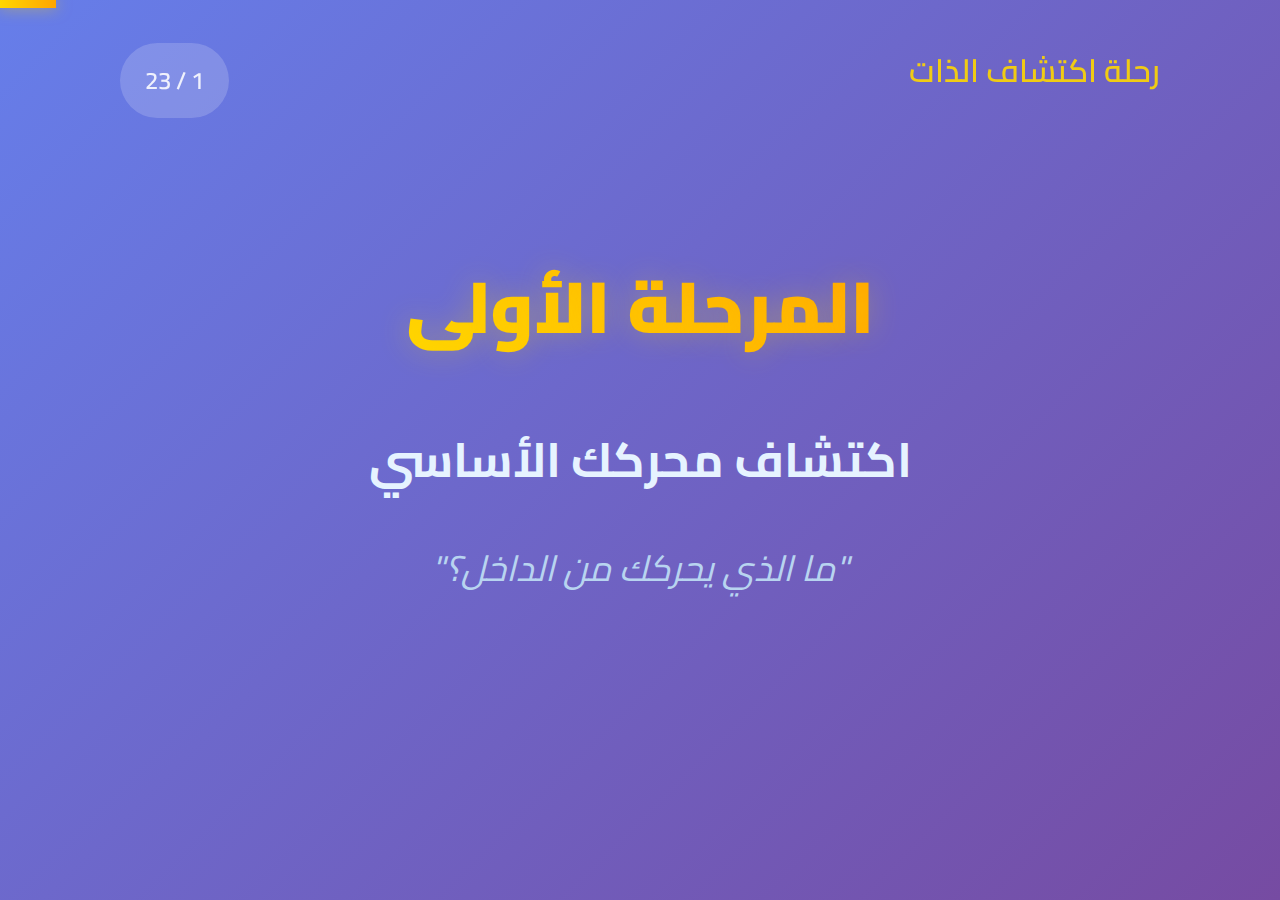
<file: test.html>
<!DOCTYPE html>
<html lang="ar" dir="rtl">
<head>
    <meta charset="UTF-8">
    <meta name="viewport" content="width=device-width, initial-scale=1.0">
    <title>المرحلة الأولى - المواقف 1-5</title>
    <style>
        @import url('https://fonts.googleapis.com/css2?family=Cairo:wght@300;400;600;700;900&display=swap');
        
        * {
            margin: 0;
            padding: 0;
            box-sizing: border-box;
        }
        
        body {
            font-family: 'Cairo', sans-serif;
            background: linear-gradient(135deg, #1e3c72 0%, #2a5298 50%, #3a7bd5 100%);
            color: white;
            overflow: hidden;
            height: 100vh;
            direction: rtl;
        }
        
        .slide {
            display: none;
            height: 100vh;
            width: 100vw;
            position: relative;
            padding: 80px 120px;
            flex-direction: column;
            justify-content: center;
            align-items: center;
            text-align: center;
            opacity: 0;
            transform: translateY(50px);
            transition: all 0.8s ease;
        }
        
        .slide.active {
            display: flex;
            opacity: 1;
            transform: translateY(0);
        }
        
        .slide-header {
            position: absolute;
            top: 40px;
            right: 120px;
            left: 120px;
            display: flex;
            justify-content: space-between;
            align-items: center;
            font-size: 28px;
            font-weight: 600;
            opacity: 0.9;
        }
        
        .slide-counter {
            background: rgba(255,255,255,0.2);
            padding: 15px 25px;
            border-radius: 50px;
            backdrop-filter: blur(10px);
            font-size: 24px;
        }
        
        .stage-title {
            font-size: 32px;
            color: #FFD700;
            margin-bottom: 20px;
        }
        
        h1 {
            font-size: 72px;
            font-weight: 900;
            margin-bottom: 40px;
            background: linear-gradient(45deg, #FFD700, #FFA500);
            -webkit-background-clip: text;
            -webkit-text-fill-color: transparent;
            background-clip: text;
            text-shadow: 0 0 30px rgba(255, 215, 0, 0.3);
            animation: glow 2s ease-in-out infinite alternate;
        }
        
        @keyframes glow {
            from { filter: drop-shadow(0 0 20px rgba(255, 215, 0, 0.3)); }
            to { filter: drop-shadow(0 0 40px rgba(255, 215, 0, 0.6)); }
        }
        
        h2 {
            font-size: 48px;
            font-weight: 700;
            margin-bottom: 30px;
            color: #E6F3FF;
        }
        
        .subtitle {
            font-size: 36px;
            font-weight: 400;
            color: #B8D4F0;
            margin-bottom: 60px;
            font-style: italic;
        }
        
        .situation-title {
            font-size: 48px;
            font-weight: 700;
            color: #FFD700;
            margin-bottom: 25px;
            display: flex;
            align-items: center;
            justify-content: center;
            gap: 20px;
        }
        
        .situation-emoji {
            font-size: 60px;
            animation: bounce 2s infinite;
        }
        
        @keyframes bounce {
            0%, 100% { transform: translateY(0); }
            50% { transform: translateY(-10px); }
        }
        
        .situation-description {
            font-size: 36px;
            font-weight: 400;
            color: #E6F3FF;
            line-height: 1.6;
            max-width: 1200px;
            margin: 0 auto 60px;
            background: rgba(255,255,255,0.1);
            padding: 50px;
            border-radius: 25px;
            backdrop-filter: blur(10px);
            border: 2px solid rgba(255,255,255,0.2);
        }
        
        .option-card {
            background: rgba(255,255,255,0.15);
            border-radius: 30px;
            padding: 60px;
            margin: 30px auto;
            max-width: 1100px;
            width: 100%;
            backdrop-filter: blur(15px);
            border: 3px solid;
            box-shadow: 0 20px 40px rgba(0,0,0,0.3);
            transform: scale(0.9);
            animation: slideIn 0.8s ease-out forwards;
        }
        
        @keyframes slideIn {
            to { transform: scale(1); }
        }
        
        .option-a { border-color: #FF6B6B; }
        .option-b { border-color: #4ECDC4; }
        .option-c { border-color: #45B7D1; }
        
        .option-header {
            font-size: 48px;
            font-weight: 700;
            margin-bottom: 40px;
            display: flex;
            align-items: center;
            justify-content: center;
            gap: 25px;
        }
        
        .option-a .option-header { color: #FF6B6B; }
        .option-b .option-header { color: #4ECDC4; }
        .option-c .option-header { color: #45B7D1; }
        
        .option-icon {
            font-size: 60px;
            animation: pulse 2s infinite;
        }
        
        @keyframes pulse {
            0%, 100% { transform: scale(1); }
            50% { transform: scale(1.1); }
        }
        
        .option-content {
            list-style: none;
            font-size: 32px;
            line-height: 1.8;
        }
        
        .option-content li {
            margin-bottom: 20px;
            padding-right: 35px;
            position: relative;
        }
        
        .option-content li:before {
            content: "★";
            position: absolute;
            right: 0;
            color: #FFD700;
            font-size: 28px;
        }
        
        .intro-slide {
            background: linear-gradient(135deg, #667eea 0%, #764ba2 100%);
        }
        
        .instructions {
            font-size: 28px;
            color: #B8D4F0;
            line-height: 1.6;
            max-width: 1000px;
            margin: 0 auto;
            text-align: right;
        }
        
        .instructions ul {
            list-style: none;
            margin-top: 30px;
        }
        
        .instructions li {
            margin-bottom: 20px;
            padding-right: 35px;
            position: relative;
        }
        
        .instructions li:before {
            content: "✓";
            position: absolute;
            right: 0;
            color: #4ECDC4;
            font-weight: bold;
            font-size: 24px;
        }
        
        .progress-bar {
            position: absolute;
            top: 0;
            left: 0;
            height: 8px;
            background: linear-gradient(90deg, #FFD700, #FFA500);
            transition: width 0.5s ease;
            box-shadow: 0 0 15px rgba(255, 215, 0, 0.5);
            z-index: 1000;
        }
        

        
        @media (max-width: 1200px) {
            .slide { padding: 60px 80px; }
            h1 { font-size: 60px; }
            h2 { font-size: 40px; }
            .subtitle { font-size: 28px; }
            .situation-title { font-size: 36px; }
            .situation-description { font-size: 28px; }
            .option-header { font-size: 36px; }
            .option-content { font-size: 26px; }
        }
    </style>
</head>
<body>
    <div class="progress-bar" id="progressBar"></div>

    <!-- الشريحة 1: المقدمة -->
    <div class="slide intro-slide active" data-slide="1">
        <div class="slide-header">
            <div class="stage-title">رحلة اكتشاف الذات</div>
            <div class="slide-counter">1 / 23</div>
        </div>
        <h1>المرحلة الأولى</h1>
        <h2>اكتشاف محركك الأساسي</h2>
        <div class="subtitle">"ما الذي يحركك من الداخل؟"</div>
    </div>

    <!-- الشريحة 2: التعليمات -->
    <div class="slide" data-slide="2">
        <div class="slide-header">
            <div class="stage-title">تعليمات المرحلة</div>
            <div class="slide-counter">2 / 23</div>
        </div>
        <h2>كيف تجيب على الأسئلة؟</h2>
        <div class="instructions">
            <p>في هذه المرحلة، سنستكشف معاً ما يحركك في المواقف المختلفة.</p>
            <ul>
                <li>اقرأ كل موقف بتأنٍ، وتخيل نفسك فيه</li>
                <li>اختر الاستجابة الأقرب لما تشعر به فعلاً</li>
                <li>لا تفكر كثيراً - الإجابة الأولى غالباً هي الأصدق</li>
                <li>لا توجد إجابة صحيحة أو خاطئة</li>
                <li>اكتب اختيارك في الورقة المرفقة</li>
            </ul>
        </div>
    </div>

    <!-- الموقف 1 -->
    <div class="slide" data-slide="3">
        <div class="slide-header">
            <div class="stage-title">المرحلة الأولى</div>
            <div class="slide-counter">3 / 23</div>
        </div>
        <div class="situation-title">
            <span class="situation-emoji">👶</span>
            الموقف الأول
            <span class="situation-emoji">👶</span>
        </div>
        <h2>"طفل صغير يبكي في مكان عام"</h2>
        <div class="situation-description">
            أنت ترى طفلاً يبكي بشدة ووالدته تحاول تهدئته دون جدوى
        </div>
    </div>

    <div class="slide" data-slide="4">
        <div class="slide-header">
            <div class="stage-title">الموقف الأول - الخيار الأول</div>
            <div class="slide-counter">4 / 23</div>
        </div>
        <div class="option-card option-a">
            <div class="option-header">
                <span class="option-icon">🔥</span>
                الخيار (أ)
            </div>
            <h2>أشعر برغبة في:</h2>
            <ul class="option-content">
                <li>إيجاد حل سريع للموقف</li>
                <li>معرفة السبب وإصلاحه</li>
                <li>المساعدة في إيقاف البكاء</li>
            </ul>
        </div>
    </div>

    <div class="slide" data-slide="5">
        <div class="slide-header">
            <div class="stage-title">الموقف الأول - الخيار الثاني</div>
            <div class="slide-counter">5 / 23</div>
        </div>
        <div class="option-card option-b">
            <div class="option-header">
                <span class="option-icon">❤️</span>
                الخيار (ب)
            </div>
            <h2>أشعر برغبة في:</h2>
            <ul class="option-content">
                <li>احتضان الطفل ومواساته</li>
                <li>التواصل مع مشاعره وتهدئته</li>
                <li>مشاركة الأم في قلقها</li>
            </ul>
        </div>
    </div>

    <div class="slide" data-slide="6">
        <div class="slide-header">
            <div class="stage-title">الموقف الأول - الخيار الثالث</div>
            <div class="slide-counter">6 / 23</div>
        </div>
        <div class="option-card option-c">
            <div class="option-header">
                <span class="option-icon">🧠</span>
                الخيار (ج)
            </div>
            <h2>أشعر برغبة في:</h2>
            <ul class="option-content">
                <li>فهم الموقف أولاً قبل التصرف</li>
                <li>التأكد من أن الوضع آمن</li>
                <li>إيجاد طريقة مدروسة للمساعدة</li>
            </ul>
        </div>
    </div>

    <!-- الموقف 2 -->
    <div class="slide" data-slide="7">
        <div class="slide-header">
            <div class="stage-title">المرحلة الأولى</div>
            <div class="slide-counter">7 / 23</div>
        </div>
        <div class="situation-title">
            <span class="situation-emoji">⚡</span>
            الموقف الثاني
            <span class="situation-emoji">⚡</span>
        </div>
        <h2>"مشكلة في مجموعة تعمل/تعيش معها"</h2>
        <div class="situation-description">
            حدث خلاف بين شخصين في مجموعتك وبدأ يؤثر على الجميع
        </div>
    </div>

    <div class="slide" data-slide="8">
        <div class="slide-header">
            <div class="stage-title">الموقف الثاني - الخيار الأول</div>
            <div class="slide-counter">8 / 23</div>
        </div>
        <div class="option-card option-a">
            <div class="option-header">
                <span class="option-icon">🔥</span>
                الخيار (أ)
            </div>
            <h2>تفكيري الأول:</h2>
            <ul class="option-content">
                <li>يجب حل هذا فوراً قبل أن يتفاقم</li>
                <li>أحتاج لتولي زمام الأمور</li>
                <li>هذا الخلاف يعطل كل شيء</li>
            </ul>
        </div>
    </div>

    <div class="slide" data-slide="9">
        <div class="slide-header">
            <div class="stage-title">الموقف الثاني - الخيار الثاني</div>
            <div class="slide-counter">9 / 23</div>
        </div>
        <div class="option-card option-b">
            <div class="option-header">
                <span class="option-icon">❤️</span>
                الخيار (ب)
            </div>
            <h2>تفكيري الأول:</h2>
            <ul class="option-content">
                <li>يؤلمني أن أرى هذا التوتر بينهم</li>
                <li>أريد أن يعود الوئام للمجموعة</li>
                <li>العلاقات أهم من أي خلاف</li>
            </ul>
        </div>
    </div>

    <div class="slide" data-slide="10">
        <div class="slide-header">
            <div class="stage-title">الموقف الثاني - الخيار الثالث</div>
            <div class="slide-counter">10 / 23</div>
        </div>
        <div class="option-card option-c">
            <div class="option-header">
                <span class="option-icon">🧠</span>
                الخيار (ج)
            </div>
            <h2>تفكيري الأول:</h2>
            <ul class="option-content">
                <li>أحتاج لفهم جذور المشكلة</li>
                <li>ما هي المخاطر المحتملة؟</li>
                <li>كيف نتجنب تكرار هذا؟</li>
            </ul>
        </div>
    </div>

    <!-- الموقف 3 -->
    <div class="slide" data-slide="11">
        <div class="slide-header">
            <div class="stage-title">المرحلة الأولى</div>
            <div class="slide-counter">11 / 23</div>
        </div>
        <div class="situation-title">
            <span class="situation-emoji">🚀</span>
            الموقف الثالث
            <span class="situation-emoji">🚀</span>
        </div>
        <h2>"فرصة جديدة مع تحديات"</h2>
        <div class="situation-description">
            عُرضت عليك فرصة مثيرة لكنها تحمل مخاطر وتحديات
        </div>
    </div>

    <div class="slide" data-slide="12">
        <div class="slide-header">
            <div class="stage-title">الموقف الثالث - الخيار الأول</div>
            <div class="slide-counter">12 / 23</div>
        </div>
        <div class="option-card option-a">
            <div class="option-header">
                <span class="option-icon">🔥</span>
                الخيار (أ)
            </div>
            <h2>أول ما يتحرك في داخلي:</h2>
            <ul class="option-content">
                <li>حماس للتحدي والإنجاز</li>
                <li>رغبة في إثبات قدرتي</li>
                <li>"أستطيع التعامل مع هذا"</li>
            </ul>
        </div>
    </div>

    <div class="slide" data-slide="13">
        <div class="slide-header">
            <div class="stage-title">الموقف الثالث - الخيار الثاني</div>
            <div class="slide-counter">13 / 23</div>
        </div>
        <div class="option-card option-b">
            <div class="option-header">
                <span class="option-icon">❤️</span>
                الخيار (ب)
            </div>
            <h2>أول ما يتحرك في داخلي:</h2>
            <ul class="option-content">
                <li>كيف سيؤثر هذا على من أحب؟</li>
                <li>هل سأبتعد عن علاقاتي؟</li>
                <li>أحتاج لمشاورة المقربين</li>
            </ul>
        </div>
    </div>

    <div class="slide" data-slide="14">
        <div class="slide-header">
            <div class="stage-title">الموقف الثالث - الخيار الثالث</div>
            <div class="slide-counter">14 / 23</div>
        </div>
        <div class="option-card option-c">
            <div class="option-header">
                <span class="option-icon">🧠</span>
                الخيار (ج)
            </div>
            <h2>أول ما يتحرك في داخلي:</h2>
            <ul class="option-content">
                <li>أحتاج معلومات أكثر</li>
                <li>ما هي الضمانات؟</li>
                <li>دعني أدرس كل الاحتمالات</li>
            </ul>
        </div>
    </div>

    <!-- الموقف 4 -->
    <div class="slide" data-slide="15">
        <div class="slide-header">
            <div class="stage-title">المرحلة الأولى</div>
            <div class="slide-counter">15 / 23</div>
        </div>
        <div class="situation-title">
            <span class="situation-emoji">🤝</span>
            الموقف الرابع
            <span class="situation-emoji">🤝</span>
        </div>
        <h2>"شخص يطلب مساعدتك"</h2>
        <div class="situation-description">
            شخص تعرفه يمر بأزمة ويطلب دعمك
        </div>
    </div>

    <div class="slide" data-slide="16">
        <div class="slide-header">
            <div class="stage-title">الموقف الرابع - الخيار الأول</div>
            <div class="slide-counter">16 / 23</div>
        </div>
        <div class="option-card option-a">
            <div class="option-header">
                <span class="option-icon">🔥</span>
                الخيار (أ)
            </div>
            <h2>استجابتي التلقائية:</h2>
            <ul class="option-content">
                <li>ما الحل العملي لمشكلته؟</li>
                <li>كيف أساعده ليتجاوز هذا؟</li>
                <li>أريد أن أمكنه من حل أزمته</li>
            </ul>
        </div>
    </div>

    <div class="slide" data-slide="17">
        <div class="slide-header">
            <div class="stage-title">الموقف الرابع - الخيار الثاني</div>
            <div class="slide-counter">17 / 23</div>
        </div>
        <div class="option-card option-b">
            <div class="option-header">
                <span class="option-icon">❤️</span>
                الخيار (ب)
            </div>
            <h2>استجابتي التلقائية:</h2>
            <ul class="option-content">
                <li>قلبي معه في محنته</li>
                <li>أريد أن أخفف عنه</li>
                <li>سأكون بجانبه مهما احتاج</li>
            </ul>
        </div>
    </div>

    <div class="slide" data-slide="18">
        <div class="slide-header">
            <div class="stage-title">الموقف الرابع - الخيار الثالث</div>
            <div class="slide-counter">18 / 23</div>
        </div>
        <div class="option-card option-c">
            <div class="option-header">
                <span class="option-icon">🧠</span>
                الخيار (ج)
            </div>
            <h2>استجابتي التلقائية:</h2>
            <ul class="option-content">
                <li>أحتاج لفهم الوضع بدقة</li>
                <li>ما أفضل طريقة آمنة للمساعدة؟</li>
                <li>كيف أدعمه دون التورط في مشاكل؟</li>
            </ul>
        </div>
    </div>

    <!-- الموقف 5 -->
    <div class="slide" data-slide="19">
        <div class="slide-header">
            <div class="stage-title">المرحلة الأولى</div>
            <div class="slide-counter">19 / 23</div>
        </div>
        <div class="situation-title">
            <span class="situation-emoji">🏆</span>
            الموقف الخامس
            <span class="situation-emoji">🏆</span>
        </div>
        <h2>"إنجاز مهم في حياتك"</h2>
        <div class="situation-description">
            حققت إنجازاً كنت تسعى إليه
        </div>
    </div>

    <div class="slide" data-slide="20">
        <div class="slide-header">
            <div class="stage-title">الموقف الخامس - الخيار الأول</div>
            <div class="slide-counter">20 / 23</div>
        </div>
        <div class="option-card option-a">
            <div class="option-header">
                <span class="option-icon">🔥</span>
                الخيار (أ)
            </div>
            <h2>أول شعور يغمرني:</h2>
            <ul class="option-content">
                <li>فخر بقدرتي على التحقيق</li>
                <li>رضا عن جهدي وعملي</li>
                <li>استعداد للهدف التالي</li>
            </ul>
        </div>
    </div>

    <div class="slide" data-slide="21">
        <div class="slide-header">
            <div class="stage-title">الموقف الخامس - الخيار الثاني</div>
            <div class="slide-counter">21 / 23</div>
        </div>
        <div class="option-card option-b">
            <div class="option-header">
                <span class="option-icon">❤️</span>
                الخيار (ب)
            </div>
            <h2>أول شعور يغمرني:</h2>
            <ul class="option-content">
                <li>سعادة بمشاركة هذا مع أحبائي</li>
                <li>امتنان لمن دعمني</li>
                <li>رغبة في الاحتفال مع الآخرين</li>
            </ul>
        </div>
        <div class="next-hint">اضغط ← أو → للتنقل</div>
    </div>

    <div class="slide" data-slide="22">
        <div class="slide-header">
            <div class="stage-title">الموقف الخامس - الخيار الثالث</div>
            <div class="slide-counter">22 / 23</div>
        </div>
        <div class="option-card option-c">
            <div class="option-header">
                <span class="option-icon">🧠</span>
                الخيار (ج)
            </div>
            <h2>أول شعور يغمرني:</h2>
            <ul class="option-content">
                <li>ارتياح لأن الخطة نجحت</li>
                <li>اطمئنان للنتيجة المضمونة</li>
                <li>ثقة في قدرتي على التخطيط</li>
            </ul>
        </div>
        <div class="next-hint">اضغط ← أو → للتنقل</div>
    </div>

    <!-- شريحة الانتهاء -->
    <div class="slide" data-slide="23">
        <div class="slide-header">
            <div class="stage-title">انتهاء المواقف 1-5</div>
            <div class="slide-counter">23 / 23</div>
        </div>
        <h1>✅ انتهيت من المواقف 1-5</h1>
        <div class="instructions">
            <h2 style="color: #FFD700; margin-bottom: 40px;">راجع إجاباتك:</h2>
            <div style="background: rgba(255,255,255,0.15); padding: 50px; border-radius: 30px; font-size: 32px;">
                <p><strong>🔥 (أ):</strong> _____ مرة</p>
                <p style="margin: 30px 0;"><strong>❤️ (ب):</strong> _____ مرة</p>
                <p><strong>🧠 (ج):</strong> _____ مرة</p>
            </div>
            <p style="margin-top: 40px; font-size: 24px; color: #FFD700;">
                احتفظ بالنتيجة لتجمعها مع المواقف 6-10
            </p>
        </div>
    </div>

    <script>
        let currentSlide = 1;
        const totalSlides = 23;
        
        function updateProgressBar() {
            const progressBar = document.getElementById('progressBar');
            const progress = (currentSlide / totalSlides) * 100;
            progressBar.style.width = progress + '%';
        }

        function showSlide(slideNumber) {
            document.querySelectorAll('.slide').forEach(slide => {
                slide.classList.remove('active');
            });
            
            const targetSlide = document.querySelector(`[data-slide="${slideNumber}"]`);
            if (targetSlide) {
                targetSlide.classList.add('active');
                currentSlide = slideNumber;
                updateProgressBar();
            }
        }

        function nextSlide() {
            if (currentSlide < totalSlides) {
                showSlide(currentSlide + 1);
            }
        }

        function prevSlide() {
            if (currentSlide > 1) {
                showSlide(currentSlide - 1);
            }
        }

        // التحكم بالكيبورد
        document.addEventListener('keydown', function(event) {
            switch(event.key) {
                case 'ArrowRight':
                case ' ':
                case 'Enter':
                    event.preventDefault();
                    nextSlide();
                    break;
                case 'ArrowLeft':
                case 'Backspace':
                    event.preventDefault();
                    prevSlide();
                    break;
                case 'Home':
                    event.preventDefault();
                    showSlide(1);
                    break;
                case 'End':
                    event.preventDefault();
                    showSlide(totalSlides);
                    break;
                case 'Escape':
                    event.preventDefault();
                    if (document.fullscreenElement) {
                        document.exitFullscreen();
                    } else {
                        document.documentElement.requestFullscreen();
                    }
                    break;
            }
        });

        // تشغيل عند تحميل الصفحة
        document.addEventListener('DOMContentLoaded', function() {
            updateProgressBar();
        });
    </script>
</body>
</html>
</file>
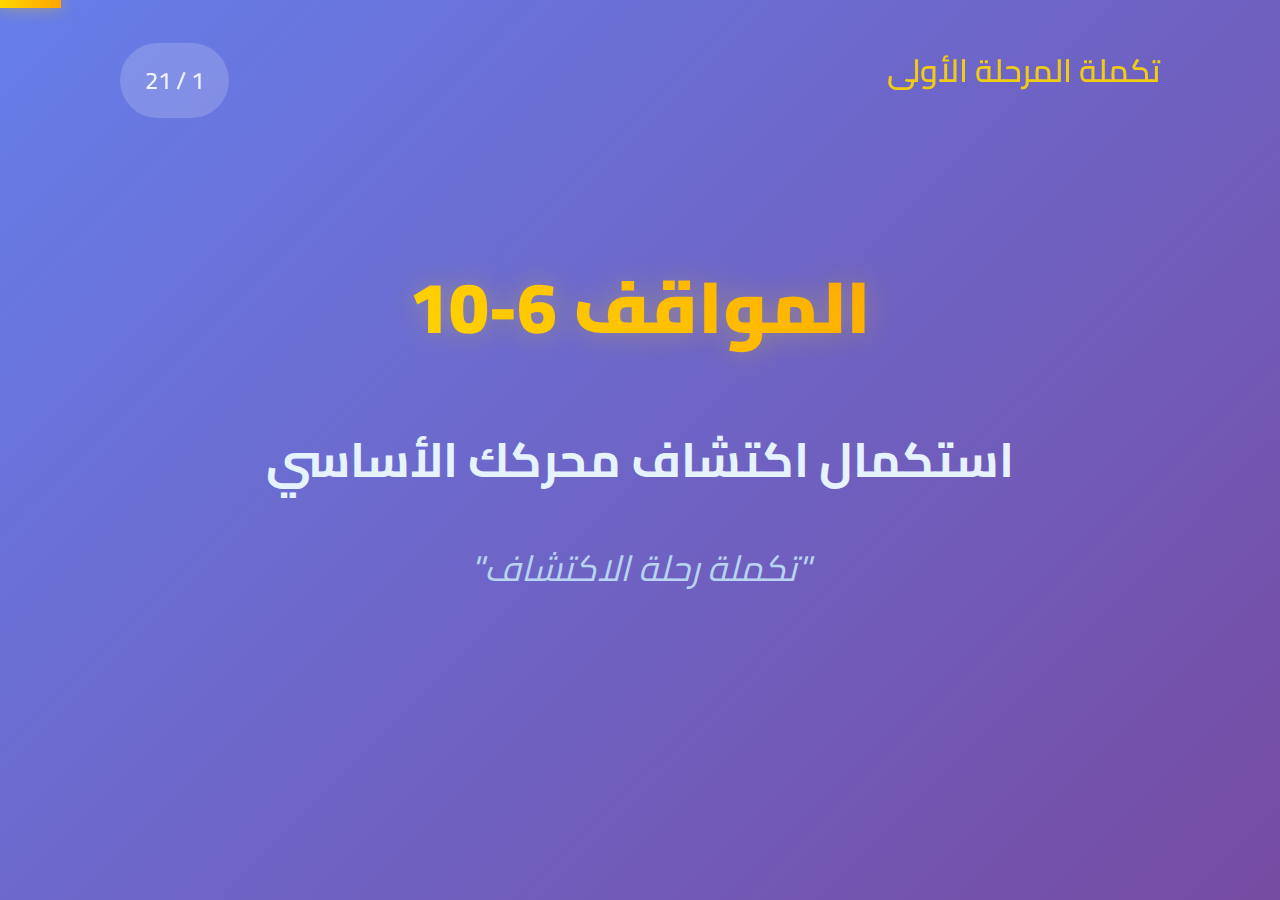
<file: test2.html>
<!DOCTYPE html>
<html lang="ar" dir="rtl">
<head>
    <meta charset="UTF-8">
    <meta name="viewport" content="width=device-width, initial-scale=1.0">
    <title>المرحلة الأولى - المواقف 6-10</title>
    <style>
        @import url('https://fonts.googleapis.com/css2?family=Cairo:wght@300;400;600;700;900&display=swap');
        
        * {
            margin: 0;
            padding: 0;
            box-sizing: border-box;
        }
        
        body {
            font-family: 'Cairo', sans-serif;
            background: linear-gradient(135deg, #1e3c72 0%, #2a5298 50%, #3a7bd5 100%);
            color: white;
            overflow: hidden;
            height: 100vh;
            direction: rtl;
        }
        
        .slide {
            display: none;
            height: 100vh;
            width: 100vw;
            position: relative;
            padding: 80px 120px;
            flex-direction: column;
            justify-content: center;
            align-items: center;
            text-align: center;
            opacity: 0;
            transform: translateY(50px);
            transition: all 0.8s ease;
        }
        
        .slide.active {
            display: flex;
            opacity: 1;
            transform: translateY(0);
        }
        
        .slide-header {
            position: absolute;
            top: 40px;
            right: 120px;
            left: 120px;
            display: flex;
            justify-content: space-between;
            align-items: center;
            font-size: 28px;
            font-weight: 600;
            opacity: 0.9;
        }
        
        .slide-counter {
            background: rgba(255,255,255,0.2);
            padding: 15px 25px;
            border-radius: 50px;
            backdrop-filter: blur(10px);
            font-size: 24px;
        }
        
        .stage-title {
            font-size: 32px;
            color: #FFD700;
            margin-bottom: 20px;
        }
        
        h1 {
            font-size: 72px;
            font-weight: 900;
            margin-bottom: 40px;
            background: linear-gradient(45deg, #FFD700, #FFA500);
            -webkit-background-clip: text;
            -webkit-text-fill-color: transparent;
            background-clip: text;
            text-shadow: 0 0 30px rgba(255, 215, 0, 0.3);
            animation: glow 2s ease-in-out infinite alternate;
        }
        
        @keyframes glow {
            from { filter: drop-shadow(0 0 20px rgba(255, 215, 0, 0.3)); }
            to { filter: drop-shadow(0 0 40px rgba(255, 215, 0, 0.6)); }
        }
        
        h2 {
            font-size: 48px;
            font-weight: 700;
            margin-bottom: 30px;
            color: #E6F3FF;
        }
        
        .subtitle {
            font-size: 36px;
            font-weight: 400;
            color: #B8D4F0;
            margin-bottom: 60px;
            font-style: italic;
        }
        
        .situation-title {
            font-size: 48px;
            font-weight: 700;
            color: #FFD700;
            margin-bottom: 25px;
            display: flex;
            align-items: center;
            justify-content: center;
            gap: 20px;
        }
        
        .situation-emoji {
            font-size: 60px;
            animation: bounce 2s infinite;
        }
        
        @keyframes bounce {
            0%, 100% { transform: translateY(0); }
            50% { transform: translateY(-10px); }
        }
        
        .situation-description {
            font-size: 36px;
            font-weight: 400;
            color: #E6F3FF;
            line-height: 1.6;
            max-width: 1200px;
            margin: 0 auto 60px;
            background: rgba(255,255,255,0.1);
            padding: 50px;
            border-radius: 25px;
            backdrop-filter: blur(10px);
            border: 2px solid rgba(255,255,255,0.2);
        }
        
        .option-card {
            background: rgba(255,255,255,0.15);
            border-radius: 30px;
            padding: 60px;
            margin: 30px auto;
            max-width: 1100px;
            width: 100%;
            backdrop-filter: blur(15px);
            border: 3px solid;
            box-shadow: 0 20px 40px rgba(0,0,0,0.3);
            transform: scale(0.9);
            animation: slideIn 0.8s ease-out forwards;
        }
        
        @keyframes slideIn {
            to { transform: scale(1); }
        }
        
        .option-a { border-color: #FF6B6B; }
        .option-b { border-color: #4ECDC4; }
        .option-c { border-color: #45B7D1; }
        
        .option-header {
            font-size: 48px;
            font-weight: 700;
            margin-bottom: 40px;
            display: flex;
            align-items: center;
            justify-content: center;
            gap: 25px;
        }
        
        .option-a .option-header { color: #FF6B6B; }
        .option-b .option-header { color: #4ECDC4; }
        .option-c .option-header { color: #45B7D1; }
        
        .option-icon {
            font-size: 60px;
            animation: pulse 2s infinite;
        }
        
        @keyframes pulse {
            0%, 100% { transform: scale(1); }
            50% { transform: scale(1.1); }
        }
        
        .option-content {
            list-style: none;
            font-size: 32px;
            line-height: 1.8;
        }
        
        .option-content li {
            margin-bottom: 20px;
            padding-right: 35px;
            position: relative;
        }
        
        .option-content li:before {
            content: "★";
            position: absolute;
            right: 0;
            color: #FFD700;
            font-size: 28px;
        }
        
        .intro-slide {
            background: linear-gradient(135deg, #667eea 0%, #764ba2 100%);
        }
        
        .instructions {
            font-size: 28px;
            color: #B8D4F0;
            line-height: 1.6;
            max-width: 1000px;
            margin: 0 auto;
            text-align: right;
        }
        
        .instructions ul {
            list-style: none;
            margin-top: 30px;
        }
        
        .instructions li {
            margin-bottom: 20px;
            padding-right: 35px;
            position: relative;
        }
        
        .instructions li:before {
            content: "✓";
            position: absolute;
            right: 0;
            color: #4ECDC4;
            font-weight: bold;
            font-size: 24px;
        }
        
        .progress-bar {
            position: absolute;
            top: 0;
            left: 0;
            height: 8px;
            background: linear-gradient(90deg, #FFD700, #FFA500);
            transition: width 0.5s ease;
            box-shadow: 0 0 15px rgba(255, 215, 0, 0.5);
            z-index: 1000;
        }
        
        @media (max-width: 1200px) {
            .slide { padding: 60px 80px; }
            h1 { font-size: 60px; }
            h2 { font-size: 40px; }
            .subtitle { font-size: 28px; }
            .situation-title { font-size: 36px; }
            .situation-description { font-size: 28px; }
            .option-header { font-size: 36px; }
            .option-content { font-size: 26px; }
        }
    </style>
</head>
<body>
    <div class="progress-bar" id="progressBar"></div>

    <!-- الشريحة 1: المقدمة -->
    <div class="slide intro-slide active" data-slide="1">
        <div class="slide-header">
            <div class="stage-title">تكملة المرحلة الأولى</div>
            <div class="slide-counter">1 / 21</div>
        </div>
        <h1>المواقف 6-10</h1>
        <h2>استكمال اكتشاف محركك الأساسي</h2>
        <div class="subtitle">"تكملة رحلة الاكتشاف"</div>
    </div>

    <!-- الموقف 6 -->
    <div class="slide" data-slide="2">
        <div class="slide-header">
            <div class="stage-title">المرحلة الأولى</div>
            <div class="slide-counter">2 / 21</div>
        </div>
        <div class="situation-title">
            <span class="situation-emoji">🔄</span>
            الموقف السادس
            <span class="situation-emoji">🔄</span>
        </div>
        <h2>"تغيير مفاجئ في الخطط"</h2>
        <div class="situation-description">
            خطة مهمة لك تغيرت في آخر لحظة
        </div>
    </div>

    <div class="slide" data-slide="3">
        <div class="slide-header">
            <div class="stage-title">الموقف السادس - الخيار الأول</div>
            <div class="slide-counter">3 / 21</div>
        </div>
        <div class="option-card option-a">
            <div class="option-header">
                <span class="option-icon">🔥</span>
                الخيار (أ)
            </div>
            <h2>ردة فعلي الداخلية:</h2>
            <ul class="option-content">
                <li>إحباط من فقدان السيطرة</li>
                <li>رغبة في استعادة زمام الأمور</li>
                <li>البحث عن بديل فوراً</li>
            </ul>
        </div>
    </div>

    <div class="slide" data-slide="4">
        <div class="slide-header">
            <div class="stage-title">الموقف السادس - الخيار الثاني</div>
            <div class="slide-counter">4 / 21</div>
        </div>
        <div class="option-card option-b">
            <div class="option-header">
                <span class="option-icon">❤️</span>
                الخيار (ب)
            </div>
            <h2>ردة فعلي الداخلية:</h2>
            <ul class="option-content">
                <li>قلق على من كانوا يعتمدون علي</li>
                <li>خوف من خذلان الآخرين</li>
                <li>البحث عن طريقة لطمأنتهم</li>
            </ul>
        </div>
    </div>

    <div class="slide" data-slide="5">
        <div class="slide-header">
            <div class="stage-title">الموقف السادس - الخيار الثالث</div>
            <div class="slide-counter">5 / 21</div>
        </div>
        <div class="option-card option-c">
            <div class="option-header">
                <span class="option-icon">🧠</span>
                الخيار (ج)
            </div>
            <h2>ردة فعلي الداخلية:</h2>
            <ul class="option-content">
                <li>قلق من المجهول القادم</li>
                <li>حاجة لخطة بديلة سريعاً</li>
                <li>البحث عن معلومات جديدة</li>
            </ul>
        </div>
    </div>

    <!-- الموقف 7 -->
    <div class="slide" data-slide="6">
        <div class="slide-header">
            <div class="stage-title">المرحلة الأولى</div>
            <div class="slide-counter">6 / 21</div>
        </div>
        <div class="situation-title">
            <span class="situation-emoji">💬</span>
            الموقف السابع
            <span class="situation-emoji">💬</span>
        </div>
        <h2>"نقد أو ملاحظة سلبية"</h2>
        <div class="situation-description">
            تلقيت نقداً أو ملاحظة سلبية على شيء مهم لك
        </div>
    </div>

    <div class="slide" data-slide="7">
        <div class="slide-header">
            <div class="stage-title">الموقف السابع - الخيار الأول</div>
            <div class="slide-counter">7 / 21</div>
        </div>
        <div class="option-card option-a">
            <div class="option-header">
                <span class="option-icon">🔥</span>
                الخيار (أ)
            </div>
            <h2>أول ما أشعر به:</h2>
            <ul class="option-content">
                <li>رغبة في الدفاع عن نفسي</li>
                <li>غضب من عدم تقدير جهدي</li>
                <li>دافع لإثبات أنهم مخطئون</li>
            </ul>
        </div>
    </div>

    <div class="slide" data-slide="8">
        <div class="slide-header">
            <div class="stage-title">الموقف السابع - الخيار الثاني</div>
            <div class="slide-counter">8 / 21</div>
        </div>
        <div class="option-card option-b">
            <div class="option-header">
                <span class="option-icon">❤️</span>
                الخيار (ب)
            </div>
            <h2>أول ما أشعر به:</h2>
            <ul class="option-content">
                <li>ألم من عدم القبول</li>
                <li>خوف من فقدان محبتهم</li>
                <li>رغبة في إصلاح العلاقة</li>
            </ul>
        </div>
    </div>

    <div class="slide" data-slide="9">
        <div class="slide-header">
            <div class="stage-title">الموقف السابع - الخيار الثالث</div>
            <div class="slide-counter">9 / 21</div>
        </div>
        <div class="option-card option-c">
            <div class="option-header">
                <span class="option-icon">🧠</span>
                الخيار (ج)
            </div>
            <h2>أول ما أشعر به:</h2>
            <ul class="option-content">
                <li>حاجة لفهم وجهة نظرهم</li>
                <li>قلق من أن أكون أخطأت فعلاً</li>
                <li>رغبة في تحليل الموقف</li>
            </ul>
        </div>
    </div>

    <!-- الموقف 8 -->
    <div class="slide" data-slide="10">
        <div class="slide-header">
            <div class="stage-title">المرحلة الأولى</div>
            <div class="slide-counter">10 / 21</div>
        </div>
        <div class="situation-title">
            <span class="situation-emoji">🦁</span>
            الموقف الثامن
            <span class="situation-emoji">🦁</span>
        </div>
        <h2>"موقف يتطلب الشجاعة"</h2>
        <div class="situation-description">
            أمامك موقف يتطلب منك شجاعة للتصرف
        </div>
    </div>

    <div class="slide" data-slide="11">
        <div class="slide-header">
            <div class="stage-title">الموقف الثامن - الخيار الأول</div>
            <div class="slide-counter">11 / 21</div>
        </div>
        <div class="option-card option-a">
            <div class="option-header">
                <span class="option-icon">🔥</span>
                الخيار (أ)
            </div>
            <h2>ما يدفعني للتحرك:</h2>
            <ul class="option-content">
                <li>لن أسمح للخوف أن يوقفني</li>
                <li>هذا تحدٍ يجب مواجهته</li>
                <li>قوتي في قدرتي على الفعل</li>
            </ul>
        </div>
    </div>

    <div class="slide" data-slide="12">
        <div class="slide-header">
            <div class="stage-title">الموقف الثامن - الخيار الثاني</div>
            <div class="slide-counter">12 / 21</div>
        </div>
        <div class="option-card option-b">
            <div class="option-header">
                <span class="option-icon">❤️</span>
                الخيار (ب)
            </div>
            <h2>ما يدفعني للتحرك:</h2>
            <ul class="option-content">
                <li>الناس يحتاجونني</li>
                <li>الحب أقوى من الخوف</li>
                <li>لن أخذل من يعتمد علي</li>
            </ul>
        </div>
    </div>

    <div class="slide" data-slide="13">
        <div class="slide-header">
            <div class="stage-title">الموقف الثامن - الخيار الثالث</div>
            <div class="slide-counter">13 / 21</div>
        </div>
        <div class="option-card option-c">
            <div class="option-header">
                <span class="option-icon">🧠</span>
                الخيار (ج)
            </div>
            <h2>ما يدفعني للتحرك:</h2>
            <ul class="option-content">
                <li>درست الموقف ولدي خطة</li>
                <li>أعرف المخاطر وكيف أتجنبها</li>
                <li>الحكمة تغلب الخوف</li>
            </ul>
        </div>
    </div>

    <!-- الموقف 9 -->
    <div class="slide" data-slide="14">
        <div class="slide-header">
            <div class="stage-title">المرحلة الأولى</div>
            <div class="slide-counter">14 / 21</div>
        </div>
        <div class="situation-title">
            <span class="situation-emoji">🧘</span>
            الموقف التاسع
            <span class="situation-emoji">🧘</span>
        </div>
        <h2>"لحظة هدوء وتأمل"</h2>
        <div class="situation-description">
            لديك وقت هادئ للتفكير في حياتك
        </div>
    </div>

    <div class="slide" data-slide="15">
        <div class="slide-header">
            <div class="stage-title">الموقف التاسع - الخيار الأول</div>
            <div class="slide-counter">15 / 21</div>
        </div>
        <div class="option-card option-a">
            <div class="option-header">
                <span class="option-icon">🔥</span>
                الخيار (أ)
            </div>
            <h2>أجد نفسي أفكر في:</h2>
            <ul class="option-content">
                <li>ما أنجزته وما يجب إنجازه</li>
                <li>كيف أحسن وأطور</li>
                <li>الأهداف القادمة</li>
            </ul>
        </div>
    </div>

    <div class="slide" data-slide="16">
        <div class="slide-header">
            <div class="stage-title">الموقف التاسع - الخيار الثاني</div>
            <div class="slide-counter">16 / 21</div>
        </div>
        <div class="option-card option-b">
            <div class="option-header">
                <span class="option-icon">❤️</span>
                الخيار (ب)
            </div>
            <h2>أجد نفسي أفكر في:</h2>
            <ul class="option-content">
                <li>الناس المهمين في حياتي</li>
                <li>العلاقات التي أريد تقويتها</li>
                <li>من أحتاج للاطمئنان عليه</li>
            </ul>
        </div>
    </div>

    <div class="slide" data-slide="17">
        <div class="slide-header">
            <div class="stage-title">الموقف التاسع - الخيار الثالث</div>
            <div class="slide-counter">17 / 21</div>
        </div>
        <div class="option-card option-c">
            <div class="option-header">
                <span class="option-icon">🧠</span>
                الخيار (ج)
            </div>
            <h2>أجد نفسي أفكر في:</h2>
            <ul class="option-content">
                <li>ما تعلمته من التجارب</li>
                <li>كيف أؤمن مستقبلي</li>
                <li>الدروس والحكمة المكتسبة</li>
            </ul>
        </div>
    </div>

    <!-- الموقف 10 -->
    <div class="slide" data-slide="18">
        <div class="slide-header">
            <div class="stage-title">المرحلة الأولى</div>
            <div class="slide-counter">18 / 21</div>
        </div>
        <div class="situation-title">
            <span class="situation-emoji">⚖️</span>
            الموقف العاشر
            <span class="situation-emoji">⚖️</span>
        </div>
        <h2>"الظلم أمام عينيك"</h2>
        <div class="situation-description">
            شاهدت موقفاً فيه ظلم واضح لشخص ضعيف
        </div>
    </div>

    <div class="slide" data-slide="19">
        <div class="slide-header">
            <div class="stage-title">الموقف العاشر - الخيار الأول</div>
            <div class="slide-counter">19 / 21</div>
        </div>
        <div class="option-card option-a">
            <div class="option-header">
                <span class="option-icon">🔥</span>
                الخيار (أ)
            </div>
            <h2>أول دافع في داخلي:</h2>
            <ul class="option-content">
                <li>غضب شديد من الظالم</li>
                <li>رغبة قوية في التدخل</li>
                <li>"يجب وقف هذا الآن"</li>
            </ul>
        </div>
    </div>

    <div class="slide" data-slide="20">
        <div class="slide-header">
            <div class="stage-title">الموقف العاشر - الخيار الثاني</div>
            <div class="slide-counter">20 / 21</div>
        </div>
        <div class="option-card option-b">
            <div class="option-header">
                <span class="option-icon">❤️</span>
                الخيار (ب)
            </div>
            <h2>أول دافع في داخلي:</h2>
            <ul class="option-content">
                <li>ألم عميق للمظلوم</li>
                <li>رغبة في احتضانه ومواساته</li>
                <li>"قلبي ينفطر عليه"</li>
            </ul>
        </div>
    </div>

    <div class="slide" data-slide="21">
        <div class="slide-header">
            <div class="stage-title">الموقف العاشر - الخيار الثالث</div>
            <div class="slide-counter">21 / 21</div>
        </div>
        <div class="option-card option-c">
            <div class="option-header">
                <span class="option-icon">🧠</span>
                الخيار (ج)
            </div>
            <h2>أول دافع في داخلي:</h2>
            <ul class="option-content">
                <li>حذر من عواقب التدخل</li>
                <li>تفكير في أأمن طريقة للمساعدة</li>
                <li>"كيف أساعد دون أن أتضرر؟"</li>
            </ul>
        </div>
    </div>

    <script>
        let currentSlide = 1;
        const totalSlides = 21;
        
        function updateProgressBar() {
            const progressBar = document.getElementById('progressBar');
            const progress = (currentSlide / totalSlides) * 100;
            progressBar.style.width = progress + '%';
        }

        function showSlide(slideNumber) {
            document.querySelectorAll('.slide').forEach(slide => {
                slide.classList.remove('active');
            });
            
            const targetSlide = document.querySelector(`[data-slide="${slideNumber}"]`);
            if (targetSlide) {
                targetSlide.classList.add('active');
                currentSlide = slideNumber;
                updateProgressBar();
            }
        }

        function nextSlide() {
            if (currentSlide < totalSlides) {
                showSlide(currentSlide + 1);
            }
        }

        function prevSlide() {
            if (currentSlide > 1) {
                showSlide(currentSlide - 1);
            }
        }

        // التحكم بالكيبورد
        document.addEventListener('keydown', function(event) {
            switch(event.key) {
                case 'ArrowRight':
                case ' ':
                case 'Enter':
                    event.preventDefault();
                    nextSlide();
                    break;
                case 'ArrowLeft':
                case 'Backspace':
                    event.preventDefault();
                    prevSlide();
                    break;
                case 'Home':
                    event.preventDefault();
                    showSlide(1);
                    break;
                case 'End':
                    event.preventDefault();
                    showSlide(totalSlides);
                    break;
                case 'Escape':
                    event.preventDefault();
                    if (document.fullscreenElement) {
                        document.exitFullscreen();
                    } else {
                        document.documentElement.requestFullscreen();
                    }
                    break;
            }
        });

        // تشغيل عند تحميل الصفحة
        document.addEventListener('DOMContentLoaded', function() {
            updateProgressBar();
        });
    </script>
</body>
</html>
</file>
